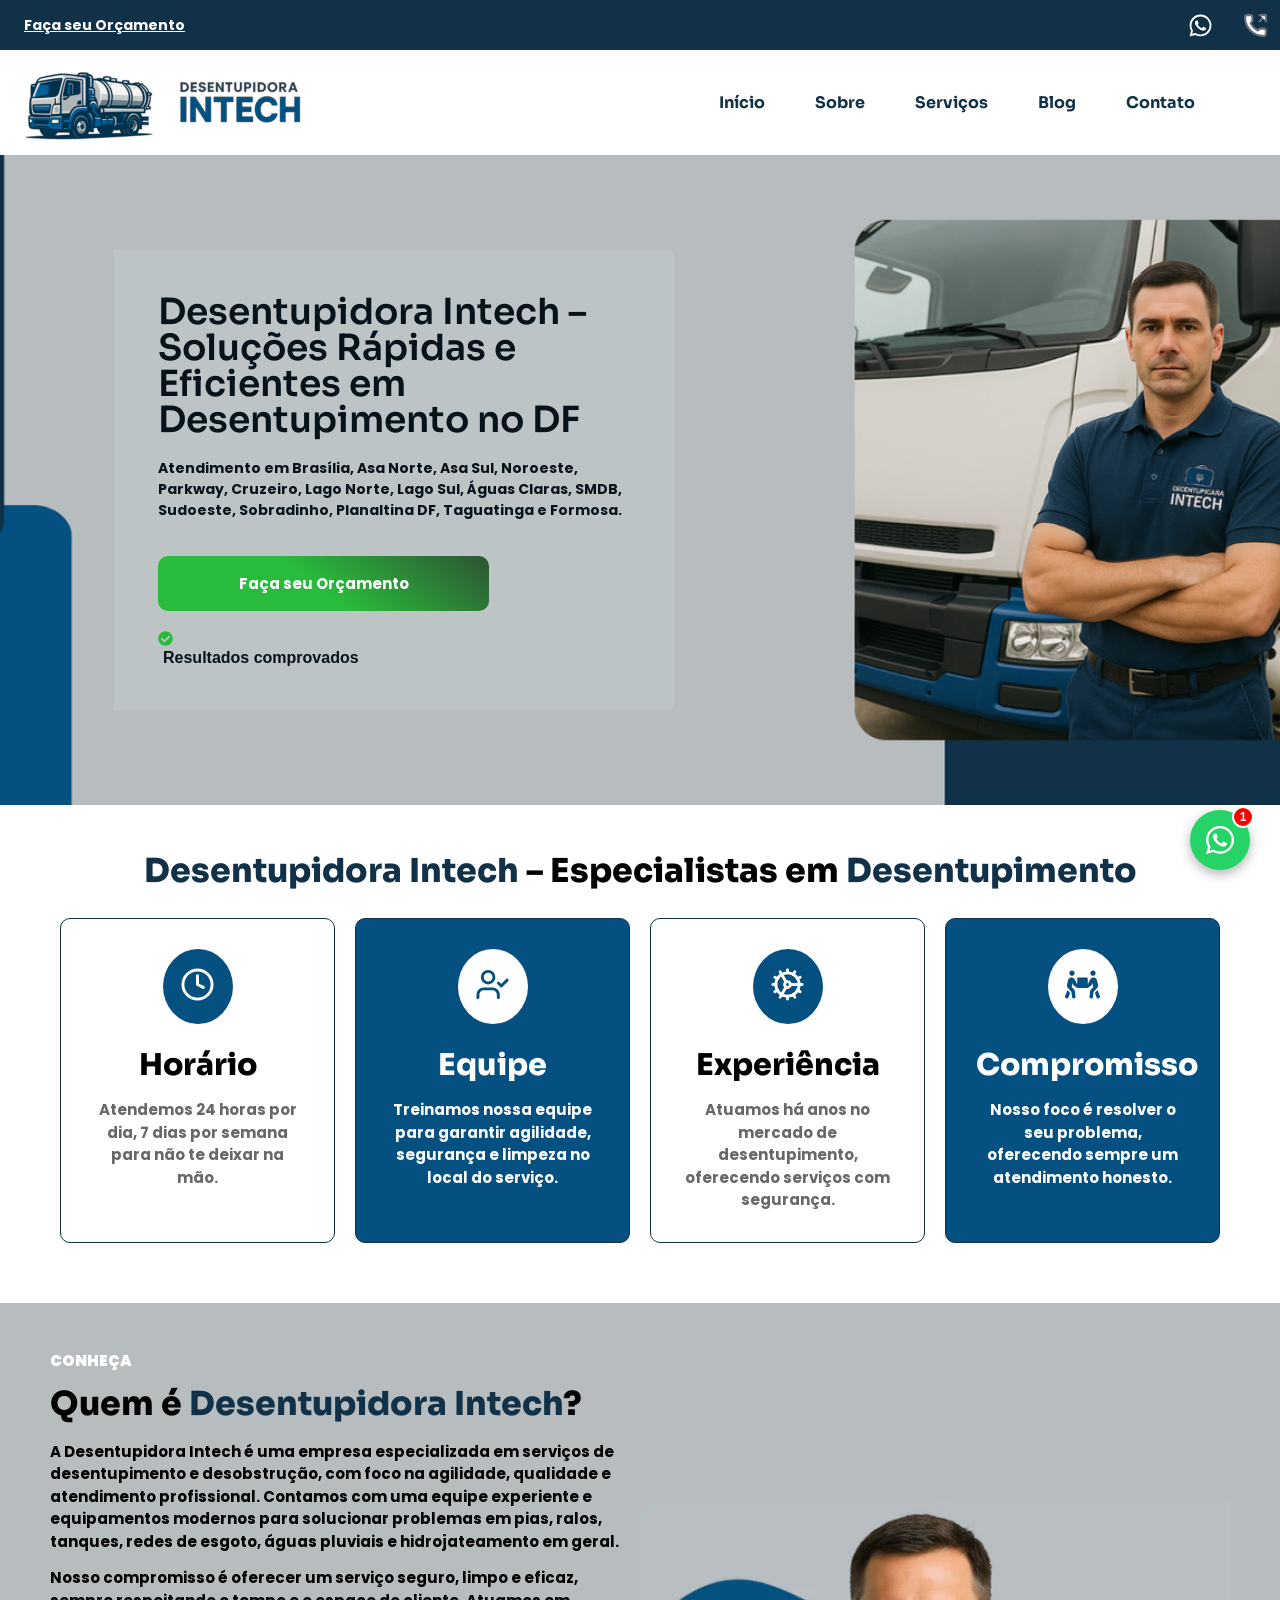
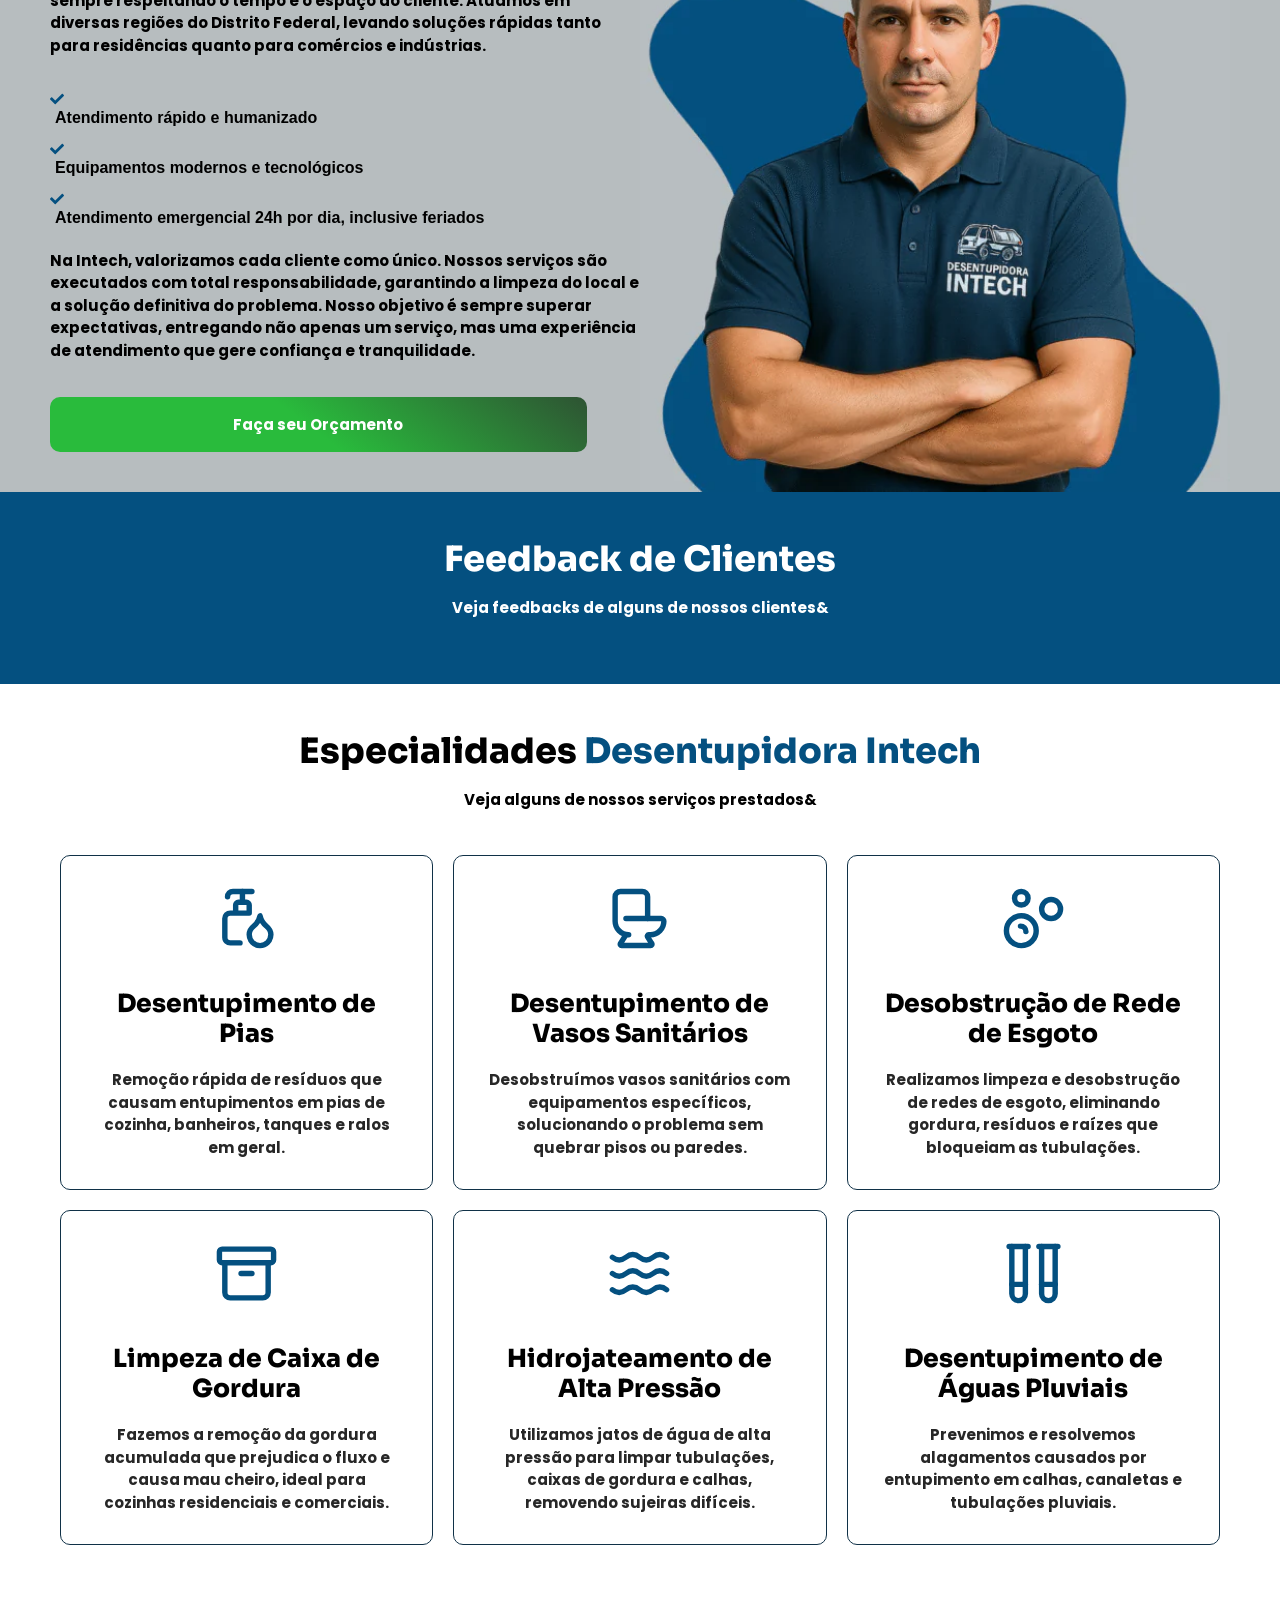
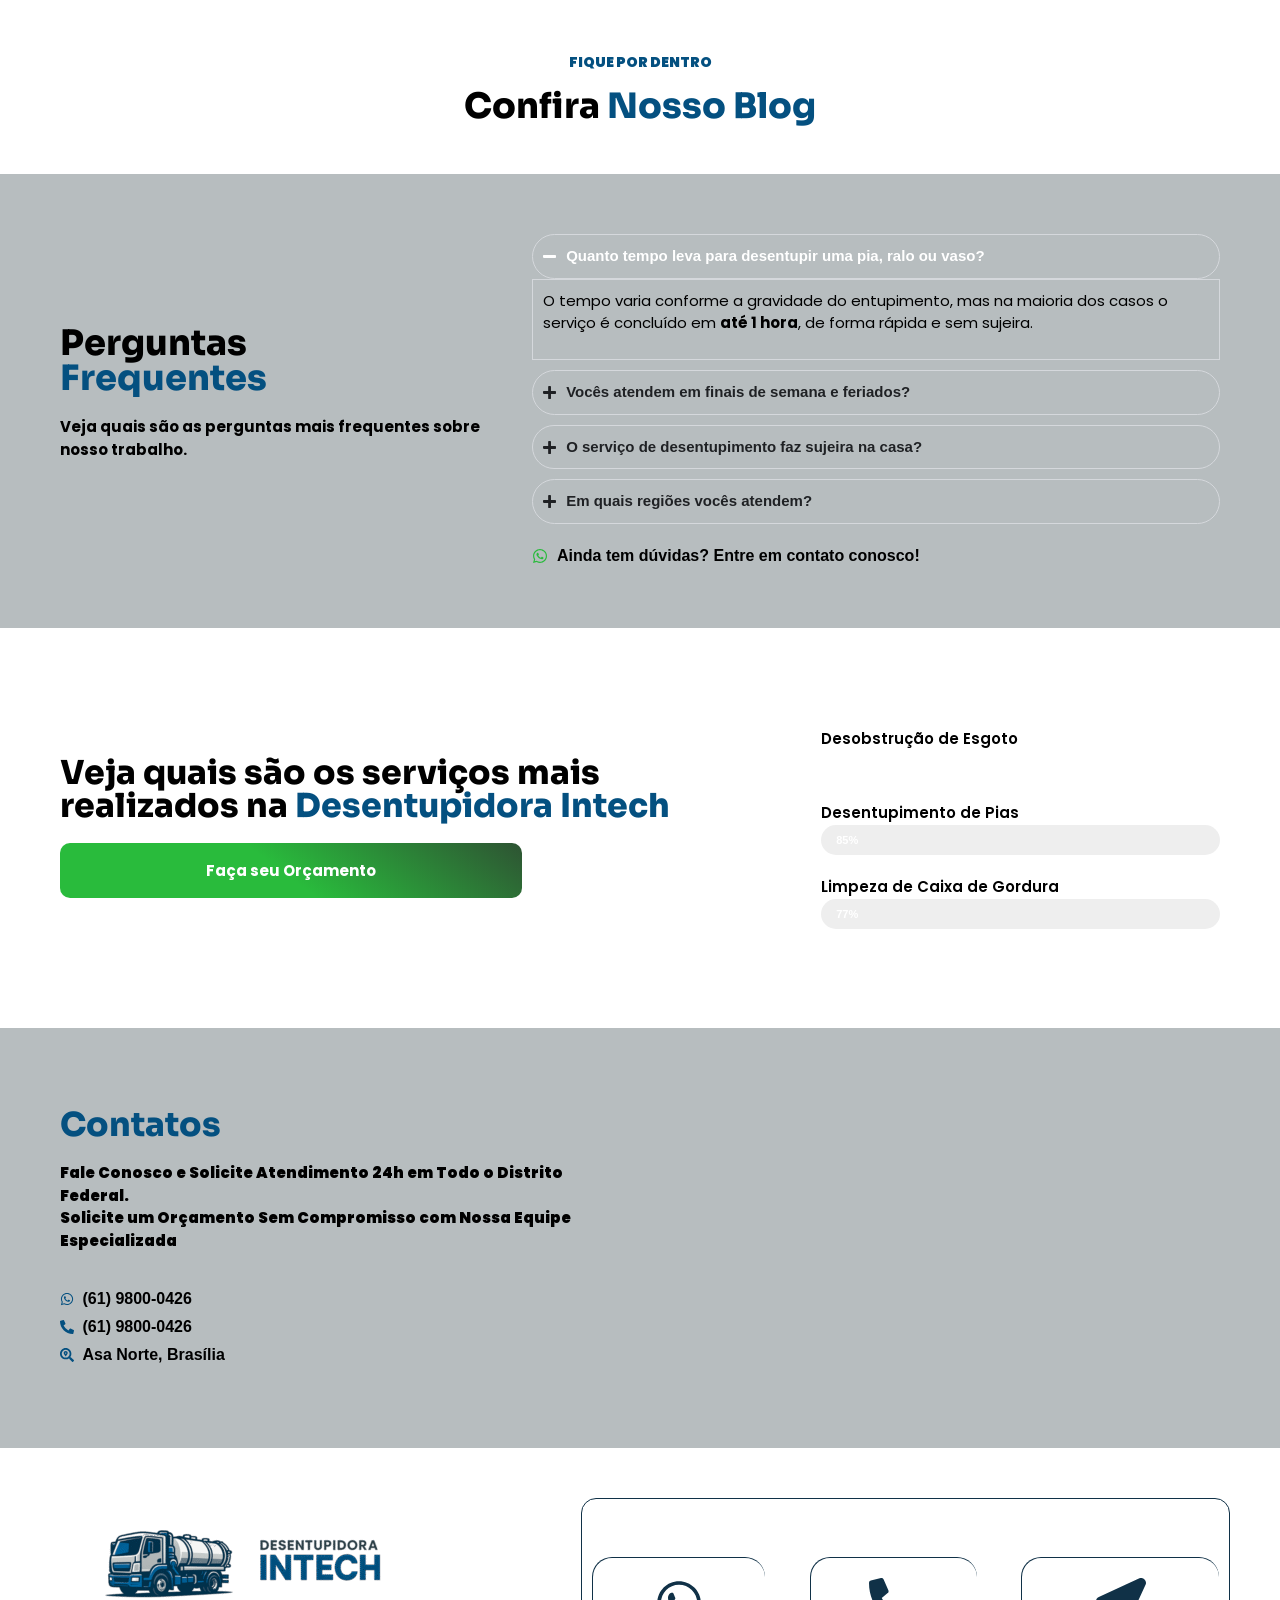
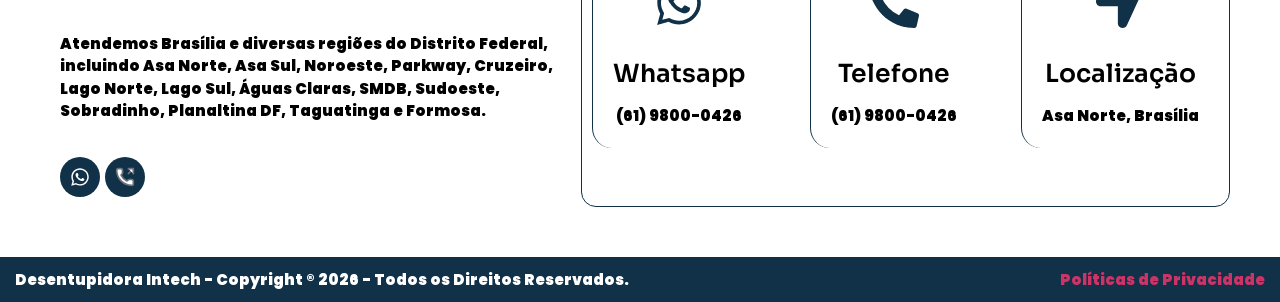
<file: index.html>
<!DOCTYPE html><html lang="pt-BR" prefix="og: https://ogp.me/ns#"><head><meta charset="UTF-8"><meta name="viewport" content="width=device-width, initial-scale=1.0, viewport-fit=cover"><meta http-equiv="Content-Security-Policy" content="default-src 'self'; script-src 'self' 'unsafe-inline' 'unsafe-eval' https://www.googletagmanager.com https://*.googletagmanager.com https://www.google-analytics.com https://*.google-analytics.com https://ssl.google-analytics.com https://*.google.com https://*.google.com.br https://*.doubleclick.net https://*.googleadservices.com https://tagassistant.google.com https://*.gstatic.com https://unpkg.com https://desentupidoraintech.com.br https://*.desentupidoraintech.com.br https://*.clickcease.com https://*.clarity.ms; style-src 'self' 'unsafe-inline' https://fonts.googleapis.com https://tagmanager.google.com https://tagassistant.google.com https://*.gstatic.com https://unpkg.com https://desentupidoraintech.com.br https://*.desentupidoraintech.com.br; img-src 'self' data: https://www.googletagmanager.com https://*.googletagmanager.com https://www.google-analytics.com https://*.google-analytics.com https://*.g.doubleclick.net https://*.google.com https://*.google.com.br https://*.doubleclick.net https://*.googleadservices.com https://tagassistant.google.com https://*.gstatic.com https://*.whatsapp.com https://*.whatsapp.net https://desentupidoraintech.com.br https://*.desentupidoraintech.com.br https://*.clickcease.com https://*.clarity.ms https://*.bing.com; connect-src 'self' https://www.googletagmanager.com https://*.googletagmanager.com https://www.google-analytics.com https://*.google-analytics.com https://*.analytics.google.com https://*.g.doubleclick.net https://*.google.com https://*.google.com.br https://*.doubleclick.net https://*.googleadservices.com https://tagassistant.google.com https://*.gstatic.com https://*.whatsapp.com wss://*.whatsapp.com https://desentupidoraintech.com.br https://*.desentupidoraintech.com.br https://*.clickcease.com https://*.clarity.ms https://*.bing.com; font-src 'self' data: https://fonts.gstatic.com https://*.gstatic.com https://desentupidoraintech.com.br https://*.desentupidoraintech.com.br; frame-src 'self' https://www.googletagmanager.com https://*.googletagmanager.com https://*.google.com https://*.google.com.br https://*.doubleclick.net https://td.doubleclick.net https://tagassistant.google.com;"><title>Início - Desentupidora Intech</title><meta name="description" content="Atendimento em Brasília, Asa Norte, Asa Sul, Noroeste, Parkway, Cruzeiro, Lago Norte, Lago Sul, Águas Claras, SMDB, Sudoeste, Sobradinho, Planaltina e"><meta name="robots" content="index, follow, max-snippet:-1, max-video-preview:-1, max-image-preview:large"><link rel="canonical" href="https://desentupidoraintech.com.br/"><meta property="og:locale" content="pt_BR"><meta property="og:type" content="website"><meta property="og:title" content="Início - Desentupidora Intech"><meta property="og:description" content="Atendimento em Brasília, Asa Norte, Asa Sul, Noroeste, Parkway, Cruzeiro, Lago Norte, Lago Sul, Águas Claras, SMDB, Sudoeste, Sobradinho, Planaltina e"><meta property="og:url" content="https://desentupidoraintech.com.br/"><meta property="og:site_name" content="Desentupidora Intech"><meta property="og:updated_time" content="2026-01-30T12:22:15+00:00"><meta property="og:image" content="images/cropped-ChatGPT_Image_30_07_20252C_09_26_19-e1754572817210.png"><meta property="og:image:secure_url" content="images/cropped-ChatGPT_Image_30_07_20252C_09_26_19-e1754572817210.png"><meta property="og:image:width" content="398"><meta property="og:image:height" content="398"><meta property="og:image:alt" content="Início"><meta property="og:image:type" content="image/png"><meta property="article:published_time" content="2025-07-31T14:10:10+00:00"><meta property="article:modified_time" content="2026-01-30T12:22:15+00:00"><meta name="twitter:card" content="summary_large_image"><meta name="twitter:title" content="Início - Desentupidora Intech"><meta name="twitter:description" content="Atendimento em Brasília, Asa Norte, Asa Sul, Noroeste, Parkway, Cruzeiro, Lago Norte, Lago Sul, Águas Claras, SMDB, Sudoeste, Sobradinho, Planaltina e"><meta name="twitter:image" content="https://desentupidoraintech.com.br/wp-content/uploads/2025/07/cropped-ChatGPT_Image_30_07_20252C_09_26_19-e1754572817210.png"><meta name="twitter:label1" content="Escrito por"><meta name="twitter:data1" content="anuncios.solucaocuritiba@gmail.com"><meta name="twitter:label2" content="Tempo para leitura"><meta name="twitter:data2" content="3 minutos"> <script type="application/ld+json" class="rank-math-schema">{"@context":"https://schema.org","@graph":[{"@type":["Person","Organization"],"@id":"https://desentupidoraintech.com.br/#person","name":"Desentupidora Intech","logo":{"@type":"ImageObject","@id":"https://desentupidoraintech.com.br/#logo","url":"http://desentupidoraintech.com.br/wp-content/uploads/2025/07/cropped-ChatGPT_Image_30_07_20252C_09_26_19.png","contentUrl":"http://desentupidoraintech.com.br/wp-content/uploads/2025/07/cropped-ChatGPT_Image_30_07_20252C_09_26_19.png","caption":"Desentupidora Intech","inLanguage":"pt-BR","width":"398","height":"398"},"image":{"@type":"ImageObject","@id":"https://desentupidoraintech.com.br/#logo","url":"http://desentupidoraintech.com.br/wp-content/uploads/2025/07/cropped-ChatGPT_Image_30_07_20252C_09_26_19.png","contentUrl":"http://desentupidoraintech.com.br/wp-content/uploads/2025/07/cropped-ChatGPT_Image_30_07_20252C_09_26_19.png","caption":"Desentupidora Intech","inLanguage":"pt-BR","width":"398","height":"398"}},{"@type":"WebSite","@id":"https://desentupidoraintech.com.br/#website","url":"https://desentupidoraintech.com.br","name":"Desentupidora Intech","publisher":{"@id":"https://desentupidoraintech.com.br/#person"},"inLanguage":"pt-BR","potentialAction":{"@type":"SearchAction","target":"https://desentupidoraintech.com.br/?s={search_term_string}","query-input":"required name=search_term_string"}},{"@type":"ImageObject","@id":"http://desentupidoraintech.com.br/wp-content/uploads/2025/08/Design-sem-nome-31-e1754572713728.png","url":"http://desentupidoraintech.com.br/wp-content/uploads/2025/08/Design-sem-nome-31-e1754572713728.png","width":"200","height":"200","inLanguage":"pt-BR"},{"@type":"WebPage","@id":"https://desentupidoraintech.com.br/#webpage","url":"https://desentupidoraintech.com.br/","name":"In\u00edcio - Desentupidora Intech","datePublished":"2025-07-31T14:10:10+00:00","dateModified":"2026-01-30T12:22:15+00:00","about":{"@id":"https://desentupidoraintech.com.br/#person"},"isPartOf":{"@id":"https://desentupidoraintech.com.br/#website"},"primaryImageOfPage":{"@id":"http://desentupidoraintech.com.br/wp-content/uploads/2025/08/Design-sem-nome-31-e1754572713728.png"},"inLanguage":"pt-BR"},{"@type":"Person","@id":"https://desentupidoraintech.com.br/author/anuncios-solucaocuritibagmail-com/","name":"anuncios.solucaocuritiba@gmail.com","url":"https://desentupidoraintech.com.br/author/anuncios-solucaocuritibagmail-com/","image":{"@type":"ImageObject","@id":"https://secure.gravatar.com/avatar/9fbd5884b4a1af419851f14d2fef4672cae258302ede25b2e54556317d1b2779?s=96&d=mm&r=g","url":"https://secure.gravatar.com/avatar/9fbd5884b4a1af419851f14d2fef4672cae258302ede25b2e54556317d1b2779?s=96&d=mm&r=g","caption":"anuncios.solucaocuritiba@gmail.com","inLanguage":"pt-BR"},"sameAs":["http://desentupidoraintech.com.br"]},{"@type":"Article","headline":"In\u00edcio - Desentupidora Intech","datePublished":"2025-07-31T14:10:10+00:00","dateModified":"2026-01-30T12:22:15+00:00","author":{"@id":"https://desentupidoraintech.com.br/author/anuncios-solucaocuritibagmail-com/","name":"anuncios.solucaocuritiba@gmail.com"},"publisher":{"@id":"https://desentupidoraintech.com.br/#person"},"description":"Atendimento em Bras\u00edlia, Asa Norte, Asa Sul, Noroeste, Parkway, Cruzeiro, Lago Norte, Lago Sul, \u00c1guas Claras, SMDB, Sudoeste, Sobradinho, Planaltina e","name":"In\u00edcio - Desentupidora Intech","@id":"https://desentupidoraintech.com.br/#richSnippet","isPartOf":{"@id":"https://desentupidoraintech.com.br/#webpage"},"image":{"@id":"http://desentupidoraintech.com.br/wp-content/uploads/2025/08/Design-sem-nome-31-e1754572713728.png"},"inLanguage":"pt-BR","mainEntityOfPage":{"@id":"https://desentupidoraintech.com.br/#webpage"}}]}</script> <link rel="alternate" type="application/rss+xml" title="Feed para Desentupidora Intech �" href="https://desentupidoraintech.com.br/feed/"><link rel="alternate" type="application/rss+xml" title="Feed de comentários para Desentupidora Intech �" href="https://desentupidoraintech.com.br/comments/feed/"><link rel="alternate" title="oEmbed (JSON)" type="application/json+oembed" href="https://desentupidoraintech.com.br/wp-json/oembed/1.0/embed?url=https%3A%2F%2Fdesentupidoraintech.com.br%2F"><link rel="alternate" title="oEmbed (XML)" type="text/xml+oembed" href="https://desentupidoraintech.com.br/wp-json/oembed/1.0/embed?url=https%3A%2F%2Fdesentupidoraintech.com.br%2F&format=xml"><link data-optimized="2" rel="stylesheet" href="css/4a3a44b308f1c27b7b6a3c332cf62ee9.css"> <script data-cfasync="false" src="js/jquery.min.js" id="jquery-core-js"></script> <script data-cfasync="false" src="js/jquery-migrate.min.js" id="jquery-migrate-js"></script> <link rel="https://api.w.org/" href="https://desentupidoraintech.com.br/wp-json/"><link rel="alternate" title="JSON" type="application/json" href="https://desentupidoraintech.com.br/wp-json/wp/v2/pages/11"><link rel="EditURI" type="application/rsd+xml" title="RSD" href="https://desentupidoraintech.com.br/xmlrpc.php?rsd"><meta name="generator" content="WordPress 6.9.4"><link rel="shortlink" href="https://desentupidoraintech.com.br/">
 <script>(function(w,d,s,l,i){w[l]=w[l]||[];w[l].push({'gtm.start':
new Date().getTime(),event:'gtm.js'});var f=d.getElementsByTagName(s)[0],
j=d.createElement(s),dl=l!='dataLayer'?'&l='+l:'';j.async=true;j.src=
'https://www.googletagmanager.com/gtm.js?id='+i+dl;f.parentNode.insertBefore(j,f);
})(window,document,'script','dataLayer','GTM-5J6KH7QS');</script> <meta name="generator" content="Elementor 4.0.3; features: e_font_icon_svg, additional_custom_breakpoints; settings: css_print_method-external, google_font-enabled, font_display-swap"><link rel="icon" href="images/cropped-ChatGPT_Image_30_07_20252C_09_26_19-32x32.png" sizes="32x32"><link rel="icon" href="images/cropped-ChatGPT_Image_30_07_20252C_09_26_19-192x192.png" sizes="192x192"><link rel="apple-touch-icon" href="images/cropped-ChatGPT_Image_30_07_20252C_09_26_19-180x180.png"><meta name="msapplication-TileImage" content="https://desentupidoraintech.com.br/wp-content/uploads/2025/07/cropped-ChatGPT_Image_30_07_20252C_09_26_19-270x270.png">
<link href="https://unpkg.com/aos@2.3.1/dist/aos.css" rel="stylesheet">
<!-- Google tag (gtag.js) -->
<script async src="https://www.googletagmanager.com/gtag/js?id=AW-18126206934">
</script>
<script>
  window.dataLayer = window.dataLayer || [];
  function gtag(){dataLayer.push(arguments);}
  gtag('js', new Date());

  gtag('config', 'AW-18126206934');

  // Rastreamento de conversão do Google Ads nos cliques de WhatsApp
  document.addEventListener("DOMContentLoaded", function() {
    document.addEventListener("click", function(event) {
      const link = event.target.closest("a");
      if (link && (link.href.includes("wa.me") || link.href.includes("api.whatsapp.com"))) {
        const url = link.href;
        const target = link.target;
        
        // IMPORTANTE: Altere 'SEU_CONVERSION_LABEL' para o label real gerado no seu painel do Google Ads
        const conversionId = 'AW-18126206934';
        const conversionLabel = '0brXCKnv4bAcENbvn8ND'; 
        const sendTo = `${conversionId}/${conversionLabel}`;

        if (typeof gtag === "function") {
          if (target !== "_blank") {
            event.preventDefault();
            let navigated = false;
            const callback = function() {
              if (!navigated) {
                navigated = true;
                window.location.href = url;
              }
            };
            setTimeout(callback, 1000);
            gtag("event", "conversion", {
              "send_to": sendTo,
              "event_callback": callback
            });
          } else {
            gtag("event", "conversion", {
              "send_to": sendTo
            });
          }
        }
      }
    });
  });
</script>
</head><body class="home wp-singular page-template page-template-elementor_header_footer page page-id-11 wp-embed-responsive wp-theme-hello-elementor hello-elementor-default elementor-default elementor-template-full-width elementor-kit-7 elementor-page elementor-page-11"><noscript><iframe src="https://www.googletagmanager.com/ns.html?id=GTM-5J6KH7QS"
height="0" width="0" style="display:none;visibility:hidden"></iframe></noscript><div data-elementor-type="wp-post" data-elementor-id="26" class="elementor elementor-26"><div class="elementor-element elementor-element-b99949e e-flex e-con-boxed wpr-particle-no wpr-jarallax-no wpr-parallax-no wpr-sticky-section-no wpr-equal-height-no e-con e-parent" data-id="b99949e" data-element_type="container" data-e-type="container" data-settings="{" background_background":"classic"}"=""><div class="e-con-inner"><div class="elementor-element elementor-element-3f74116 elementor-widget elementor-widget-button" data-id="3f74116" data-element_type="widget" data-e-type="widget" data-widget_type="button.default">
<a class="elementor-button elementor-button-link elementor-size-sm elementor-animation-grow" href="https://wa.me/556198000426?text=Ol%C3%A1%2C%20vim%20pelo%20site%20da%20Desentupidora%20Intech%20e%20gostaria%20de%20um%20or%C3%A7amento!">
<span class="elementor-button-content-wrapper">
<span class="elementor-button-text">Faça seu Orçamento</span>
</span>
</a></div><div class="elementor-element elementor-element-41afe96 elementor-shape-rounded elementor-grid-0 e-grid-align-center elementor-widget elementor-widget-social-icons" data-id="41afe96" data-element_type="widget" data-e-type="widget" data-widget_type="social-icons.default"><div class="elementor-social-icons-wrapper elementor-grid" role="list">
<span class="elementor-grid-item" role="listitem">
<a class="elementor-icon elementor-social-icon elementor-social-icon-whatsapp elementor-repeater-item-cea4dd3" href="https://wa.me/556198000426?text=Ol%C3%A1%2C%20vim%20pelo%20site%20da%20Desentupidora%20Intech%20e%20gostaria%20de%20um%20or%C3%A7amento!" target="_blank">
<span class="elementor-screen-only">Whatsapp</span>
<svg aria-hidden="true" class="e-font-icon-svg e-fab-whatsapp" viewBox="0 0 448 512" xmlns="http://www.w3.org/2000/svg"><path d="M380.9 97.1C339 55.1 283.2 32 223.9 32c-122.4 0-222 99.6-222 222 0 39.1 10.2 77.3 29.6 111L0 480l117.7-30.9c32.4 17.7 68.9 27 106.1 27h.1c122.3 0 224.1-99.6 224.1-222 0-59.3-25.2-115-67.1-157zm-157 341.6c-33.2 0-65.7-8.9-94-25.7l-6.7-4-69.8 18.3L72 359.2l-4.4-7c-18.5-29.4-28.2-63.3-28.2-98.2 0-101.7 82.8-184.5 184.6-184.5 49.3 0 95.6 19.2 130.4 54.1 34.8 34.9 56.2 81.2 56.1 130.5 0 101.8-84.9 184.6-186.6 184.6zm101.2-138.2c-5.5-2.8-32.8-16.2-37.9-18-5.1-1.9-8.8-2.8-12.5 2.8-3.7 5.6-14.3 18-17.6 21.8-3.2 3.7-6.5 4.2-12 1.4-32.6-16.3-54-29.1-75.5-66-5.7-9.8 5.7-9.1 16.3-30.3 1.8-3.7.9-6.9-.5-9.7-1.4-2.8-12.5-30.1-17.1-41.2-4.5-10.8-9.1-9.3-12.5-9.5-3.2-.2-6.9-.2-10.6-.2-3.7 0-9.7 1.4-14.8 6.9-5.1 5.6-19.4 19-19.4 46.3 0 27.3 19.9 53.7 22.6 57.4 2.8 3.7 39.1 59.7 94.8 83.8 35.2 15.2 49 16.5 66.6 13.9 10.7-1.6 32.8-13.4 37.4-26.4 4.6-13 4.6-24.1 3.2-26.4-1.3-2.5-5-3.9-10.5-6.6z"></path></svg>					</a>
</span>
<span class="elementor-grid-item" role="listitem">
<a class="elementor-icon elementor-social-icon elementor-social-icon- elementor-repeater-item-e015eed" href="./index.html" aria-label="Telefone">
<span class="elementor-screen-only"></span>
<svg xmlns="http://www.w3.org/2000/svg" width="24" height="24" viewBox="0 0 24 24" fill="none" stroke="currentColor" stroke-width="2" stroke-linecap="round" stroke-linejoin="round" class="lucide lucide-phone-outgoing-icon lucide-phone-outgoing"><path d="m16 8 6-6"></path><path d="M22 8V2h-6"></path><path d="M13.832 16.568a1 1 0 0 0 1.213-.303l.355-.465A2 2 0 0 1 17 15h3a2 2 0 0 1 2 2v3a2 2 0 0 1-2 2A18 18 0 0 1 2 4a2 2 0 0 1 2-2h3a2 2 0 0 1 2 2v3a2 2 0 0 1-.8 1.6l-.468.351a1 1 0 0 0-.292 1.233 14 14 0 0 0 6.392 6.384"></path></svg>					</a>
</span></div></div></div></div><div class="elementor-element elementor-element-efd485d e-flex e-con-boxed wpr-particle-no wpr-jarallax-no wpr-parallax-no wpr-sticky-section-no wpr-equal-height-no e-con e-parent" data-id="efd485d" data-element_type="container" data-e-type="container"><div class="e-con-inner"><div class="elementor-element elementor-element-f935038 elementor-widget__width-initial elementor-widget elementor-widget-image" data-id="f935038" data-element_type="widget" data-e-type="widget" data-widget_type="image.default">
<a href="./index.html" aria-label="Logo Intech">
<picture><source srcset="images/Design-sem-nome-27-e1754570220677.png.webp" type="image/webp"><img  width="314" height="105" src="images/Design-sem-nome-27-e1754570220677.png" class="attachment-full size-full wp-image-31 webpexpress-processed" alt=""></picture>								</a></div><div class="elementor-element elementor-element-dc0b01c wpr-pointer-none elementor-widget__width-initial wpr-main-menu-align--tabletleft wpr-main-menu-align--mobileleft wpr-sub-icon-caret-down wpr-sub-menu-fx-fade wpr-nav-menu-bp-mobile wpr-mobile-menu-full-width wpr-mobile-menu-item-align-center wpr-mobile-toggle-v1 wpr-sub-divider-yes wpr-mobile-divider-yes elementor-widget elementor-widget-wpr-nav-menu" data-id="dc0b01c" data-element_type="widget" data-e-type="widget" data-settings="{" menu_layout":"horizontal"}"="" data-widget_type="wpr-nav-menu.default"><nav class="wpr-nav-menu-container wpr-nav-menu-horizontal" data-trigger="hover" data-consider-header="" data-scroll-speed="500"><ul id="menu-1-dc0b01c" class="wpr-nav-menu"><li class="menu-item menu-item-type-post_type menu-item-object-page menu-item-home current-menu-item page_item page-item-11 current_page_item menu-item-20"><a href="./index.html" aria-current="page" class="wpr-menu-item wpr-pointer-item wpr-active-menu-item">Início</a></li><li class="menu-item menu-item-type-custom menu-item-object-custom current-menu-item current_page_item menu-item-home menu-item-21"><a href="#sobre" aria-current="page" class="wpr-menu-item wpr-pointer-item wpr-active-menu-item">Sobre</a></li><li class="menu-item menu-item-type-custom menu-item-object-custom current-menu-item current_page_item menu-item-home menu-item-22"><a href="#servicos" aria-current="page" class="wpr-menu-item wpr-pointer-item wpr-active-menu-item">Serviços</a></li><li class="menu-item menu-item-type-post_type menu-item-object-page menu-item-19"><a href="./blog.html" class="wpr-menu-item wpr-pointer-item">Blog</a></li><li class="menu-item menu-item-type-custom menu-item-object-custom current-menu-item current_page_item menu-item-home menu-item-23"><a href="#contato" aria-current="page" class="wpr-menu-item wpr-pointer-item wpr-active-menu-item">Contato</a></li></ul></nav><nav class="wpr-mobile-nav-menu-container"><div class="wpr-mobile-toggle-wrap"><div class="wpr-mobile-toggle"><span class="wpr-mobile-toggle-line"></span><span class="wpr-mobile-toggle-line"></span><span class="wpr-mobile-toggle-line"></span></div></div><ul id="mobile-menu-2-dc0b01c" class="wpr-mobile-nav-menu"><li class="menu-item menu-item-type-post_type menu-item-object-page menu-item-home current-menu-item page_item page-item-11 current_page_item menu-item-20"><a href="./index.html" aria-current="page" class="wpr-mobile-menu-item wpr-active-menu-item">Início</a></li><li class="menu-item menu-item-type-custom menu-item-object-custom current-menu-item current_page_item menu-item-home menu-item-21"><a href="#sobre" aria-current="page" class="wpr-mobile-menu-item wpr-active-menu-item">Sobre</a></li><li class="menu-item menu-item-type-custom menu-item-object-custom current-menu-item current_page_item menu-item-home menu-item-22"><a href="#servicos" aria-current="page" class="wpr-mobile-menu-item wpr-active-menu-item">Serviços</a></li><li class="menu-item menu-item-type-post_type menu-item-object-page menu-item-19"><a href="./blog.html" class="wpr-mobile-menu-item">Blog</a></li><li class="menu-item menu-item-type-custom menu-item-object-custom current-menu-item current_page_item menu-item-home menu-item-23"><a href="#contato" aria-current="page" class="wpr-mobile-menu-item wpr-active-menu-item">Contato</a></li></ul></nav></div></div></div></div><div data-elementor-type="wp-page" data-elementor-id="11" class="elementor elementor-11"><div class="elementor-element elementor-element-0b2ec2d e-flex e-con-boxed wpr-particle-no wpr-jarallax-no wpr-parallax-no wpr-sticky-section-no wpr-equal-height-no e-con e-parent" data-id="0b2ec2d" data-element_type="container" data-e-type="container" data-settings="{&quot;background_background&quot;:&quot;classic&quot;}"><div class="e-con-inner"><div class="elementor-element elementor-element-b44abd2 e-con-full e-flex wpr-particle-no wpr-jarallax-no wpr-parallax-no wpr-sticky-section-no wpr-equal-height-no  e-con e-child" data-id="b44abd2" data-element_type="container" data-e-type="container" data-aos="fade-right" data-settings="{&quot;animation&quot;:&quot;fadeinleft&quot;}"><div class="elementor-element elementor-element-69125d1 elementor-widget elementor-widget-heading" data-id="69125d1" data-element_type="widget" data-e-type="widget" data-widget_type="heading.default"><h2 class="elementor-heading-title elementor-size-default"><span style="color: #103147">Desentupidora</span> <span style="color: #103147">Intech</span> – Soluções Rápidas e Eficientes em <span style="color: #103147">Desentupimento</span> no DF</h2></div><div class="elementor-element elementor-element-f39e817 elementor-widget elementor-widget-text-editor" data-id="f39e817" data-element_type="widget" data-e-type="widget" data-widget_type="text-editor.default"><p><strong>Atendimento em Brasília, Asa Norte, Asa Sul, Noroeste, Parkway, Cruzeiro, Lago Norte, Lago Sul, Águas Claras, SMDB, Sudoeste, Sobradinho, Planaltina DF, Taguatinga e Formosa.</p></div><div class="elementor-element elementor-element-62b8686 elementor-align-justify elementor-widget__width-initial elementor-widget-tablet__width-inherit elementor-widget-mobile__width-inherit  elementor-widget elementor-widget-button" data-id="62b8686" data-element_type="widget" data-e-type="widget" data-settings="{&quot;_animation&quot;:&quot;bouncein&quot;}" data-widget_type="button.default">
<a class="elementor-button elementor-button-link elementor-size-sm elementor-animation-grow" href="https://wa.me/556198000426?text=Ol%C3%A1%2C%20vim%20pelo%20site%20da%20Desentupidora%20Intech%20e%20gostaria%20de%20um%20or%C3%A7amento!" target="_blank" rel="noopener">
<span class="elementor-button-content-wrapper">
<span class="elementor-button-text">Faça seu Orçamento</span>
</span>
</a></div><div class="elementor-element elementor-element-8a6b139 elementor-icon-list--layout-traditional elementor-list-item-link-full_width elementor-widget elementor-widget-icon-list" data-id="8a6b139" data-element_type="widget" data-e-type="widget" data-widget_type="icon-list.default"><ul class="elementor-icon-list-items"><li class="elementor-icon-list-item">
<span class="elementor-icon-list-icon">
<svg aria-hidden="true" class="e-font-icon-svg e-fas-check-circle" viewBox="0 0 512 512" xmlns="http://www.w3.org/2000/svg"><path d="M504 256c0 136.967-111.033 248-248 248S8 392.967 8 256 119.033 8 256 8s248 111.033 248 248zM227.314 387.314l184-184c6.248-6.248 6.248-16.379 0-22.627l-22.627-22.627c-6.248-6.249-16.379-6.249-22.628 0L216 308.118l-70.059-70.059c-6.248-6.248-16.379-6.248-22.628 0l-22.627 22.627c-6.248 6.248-6.248 16.379 0 22.627l104 104c6.249 6.249 16.379 6.249 22.628.001z"></path></svg>						</span>
<span class="elementor-icon-list-text">Resultados comprovados</span></li></ul></div></div><div class="elementor-element elementor-element-6c5445b e-con-full e-flex wpr-particle-no wpr-jarallax-no wpr-parallax-no wpr-sticky-section-no wpr-equal-height-no e-con e-child" data-id="6c5445b" data-element_type="container" data-e-type="container" data-aos="fade-left"></div></div></div><div class="elementor-element elementor-element-b676813 e-flex e-con-boxed wpr-particle-no wpr-jarallax-no wpr-parallax-no wpr-sticky-section-no wpr-equal-height-no e-con e-parent" data-id="b676813" data-element_type="container" data-e-type="container" data-aos="fade-up"><div class="e-con-inner"><div class="elementor-element elementor-element-c5dfa5e  elementor-widget elementor-widget-heading" data-id="c5dfa5e" data-element_type="widget" data-e-type="widget" data-settings="{&quot;_animation&quot;:&quot;fadeinup&quot;}" data-widget_type="heading.default"><h2 class="elementor-heading-title elementor-size-default"><span style="color: #103147">Desentupidora Intech</span> – Especialistas em <span style="color: #103147">Desentupimento</span></h2></div><div class="elementor-element elementor-element-0fa75f6 e-grid e-con-full wpr-particle-no wpr-jarallax-no wpr-parallax-no wpr-sticky-section-no wpr-equal-height-no e-con e-child" data-id="0fa75f6" data-element_type="container" data-e-type="container" data-settings="{&quot;animation&quot;:&quot;none&quot;}"><div class="elementor-element elementor-element-0557ddf elementor-view-stacked elementor-shape-circle elementor-position-block-start elementor-mobile-position-block-start  elementor-widget elementor-widget-icon-box" data-id="0557ddf" data-element_type="widget" data-e-type="widget" data-settings="{&quot;_animation&quot;:&quot;fadeinleft&quot;}" data-widget_type="icon-box.default"><div class="elementor-icon-box-wrapper"><div class="elementor-icon-box-icon">
<span class="elementor-icon">
<svg xmlns="http://www.w3.org/2000/svg" width="24" height="24" viewBox="0 0 24 24" fill="none" stroke="currentColor" stroke-width="2" stroke-linecap="round" stroke-linejoin="round" class="lucide lucide-clock4-icon lucide-clock-4"><path d="M12 6v6l4 2"></path><circle cx="12" cy="12" r="10"></circle></svg>				</span></div><div class="elementor-icon-box-content"><h3 class="elementor-icon-box-title">
<span>
Horário						</span></h3><p class="elementor-icon-box-description">
Atendemos 24 horas por dia, 7 dias por semana para não te deixar na mão.</p></div></div></div><div class="elementor-element elementor-element-18b8e38 elementor-view-stacked elementor-shape-circle elementor-position-block-start elementor-mobile-position-block-start  elementor-widget elementor-widget-icon-box" data-id="18b8e38" data-element_type="widget" data-e-type="widget" data-settings="{" _animation":"fadeinleft"}"="" data-widget_type="icon-box.default"><div class="elementor-icon-box-wrapper"><div class="elementor-icon-box-icon">
<span class="elementor-icon">
<svg xmlns="http://www.w3.org/2000/svg" width="24" height="24" viewBox="0 0 24 24" fill="none" stroke="currentColor" stroke-width="2" stroke-linecap="round" stroke-linejoin="round" class="lucide lucide-user-check-icon lucide-user-check"><path d="m16 11 2 2 4-4"></path><path d="M16 21v-2a4 4 0 0 0-4-4H6a4 4 0 0 0-4 4v2"></path><circle cx="9" cy="7" r="4"></circle></svg>				</span></div><div class="elementor-icon-box-content"><h3 class="elementor-icon-box-title">
<span>
Equipe						</span></h3><p class="elementor-icon-box-description">
Treinamos nossa equipe para garantir agilidade, segurança e limpeza no local do serviço.</p></div></div></div><div class="elementor-element elementor-element-a2be79a elementor-view-stacked elementor-shape-circle elementor-position-block-start elementor-mobile-position-block-start  elementor-widget elementor-widget-icon-box" data-id="a2be79a" data-element_type="widget" data-e-type="widget" data-settings="{" _animation":"fadeinright"}"="" data-widget_type="icon-box.default"><div class="elementor-icon-box-wrapper"><div class="elementor-icon-box-icon">
<span class="elementor-icon">
<svg xmlns="http://www.w3.org/2000/svg" width="24" height="24" viewBox="0 0 24 24" fill="none" stroke="currentColor" stroke-width="2" stroke-linecap="round" stroke-linejoin="round" class="lucide lucide-cog-icon lucide-cog"><path d="M12 20a8 8 0 1 0 0-16 8 8 0 0 0 0 16Z"></path><path d="M12 14a2 2 0 1 0 0-4 2 2 0 0 0 0 4Z"></path><path d="M12 2v2"></path><path d="M12 22v-2"></path><path d="m17 20.66-1-1.73"></path><path d="M11 10.27 7 3.34"></path><path d="m20.66 17-1.73-1"></path><path d="m3.34 7 1.73 1"></path><path d="M14 12h8"></path><path d="M2 12h2"></path><path d="m20.66 7-1.73 1"></path><path d="m3.34 17 1.73-1"></path><path d="m17 3.34-1 1.73"></path><path d="m11 13.73-4 6.93"></path></svg>				</span></div><div class="elementor-icon-box-content"><h3 class="elementor-icon-box-title">
<span>
Experiência						</span></h3><p class="elementor-icon-box-description">
Atuamos há anos no mercado de desentupimento,  oferecendo serviços com segurança.</p></div></div></div><div class="elementor-element elementor-element-94ac927 elementor-view-stacked elementor-shape-circle elementor-position-block-start elementor-mobile-position-block-start  elementor-widget elementor-widget-icon-box" data-id="94ac927" data-element_type="widget" data-e-type="widget" data-settings="{" _animation":"fadeinright"}"="" data-widget_type="icon-box.default"><div class="elementor-icon-box-wrapper"><div class="elementor-icon-box-icon">
<span class="elementor-icon">
<svg aria-hidden="true" class="e-font-icon-svg e-fas-people-carry" viewBox="0 0 640 512" xmlns="http://www.w3.org/2000/svg"><path d="M128 96c26.5 0 48-21.5 48-48S154.5 0 128 0 80 21.5 80 48s21.5 48 48 48zm384 0c26.5 0 48-21.5 48-48S538.5 0 512 0s-48 21.5-48 48 21.5 48 48 48zm125.7 372.1l-44-110-41.1 46.4-2 18.2 27.7 69.2c5 12.5 17 20.1 29.7 20.1 4 0 8-.7 11.9-2.3 16.4-6.6 24.4-25.2 17.8-41.6zm-34.2-209.8L585 178.1c-4.6-20-18.6-36.8-37.5-44.9-18.5-8-39-6.7-56.1 3.3-22.7 13.4-39.7 34.5-48.1 59.4L432 229.8 416 240v-96c0-8.8-7.2-16-16-16H240c-8.8 0-16 7.2-16 16v96l-16.1-10.2-11.3-33.9c-8.3-25-25.4-46-48.1-59.4-17.2-10-37.6-11.3-56.1-3.3-18.9 8.1-32.9 24.9-37.5 44.9l-18.4 80.2c-4.6 20 .7 41.2 14.4 56.7l67.2 75.9 10.1 92.6C130 499.8 143.8 512 160 512c1.2 0 2.3-.1 3.5-.2 17.6-1.9 30.2-17.7 28.3-35.3l-10.1-92.8c-1.5-13-6.9-25.1-15.6-35l-43.3-49 17.6-70.3 6.8 20.4c4.1 12.5 11.9 23.4 24.5 32.6l51.1 32.5c4.6 2.9 12.1 4.6 17.2 5h160c5.1-.4 12.6-2.1 17.2-5l51.1-32.5c12.6-9.2 20.4-20 24.5-32.6l6.8-20.4 17.6 70.3-43.3 49c-8.7 9.9-14.1 22-15.6 35l-10.1 92.8c-1.9 17.6 10.8 33.4 28.3 35.3 1.2.1 2.3.2 3.5.2 16.1 0 30-12.1 31.8-28.5l10.1-92.6 67.2-75.9c13.6-15.5 19-36.7 14.4-56.7zM46.3 358.1l-44 110c-6.6 16.4 1.4 35 17.8 41.6 16.8 6.6 35.1-1.7 41.6-17.8l27.7-69.2-2-18.2-41.1-46.4z"></path></svg>				</span></div><div class="elementor-icon-box-content"><h3 class="elementor-icon-box-title">
<span>
Compromisso						</span></h3><p class="elementor-icon-box-description">
Nosso foco é resolver o seu problema, oferecendo sempre um atendimento honesto.</p></div></div></div></div><div class="elementor-element elementor-element-f31223b elementor-align-justify elementor-widget__width-initial elementor-widget-mobile__width-inherit elementor-hidden-desktop elementor-hidden-tablet  elementor-widget elementor-widget-button" data-id="f31223b" data-element_type="widget" data-e-type="widget" data-settings="{" _animation":"bouncein"}"="" data-widget_type="button.default">
<a class="elementor-button elementor-button-link elementor-size-sm elementor-animation-grow" href="https://wa.me/556198000426?text=Ol%C3%A1%2C%20vim%20pelo%20site%20da%20Desentupidora%20Intech%20e%20gostaria%20de%20um%20or%C3%A7amento!" target="_blank" rel="noopener">
<span class="elementor-button-content-wrapper">
<span class="elementor-button-text">Faça seu Orçamento</span>
</span>
</a></div></div></div><div class="elementor-element elementor-element-67044d4 e-flex e-con-boxed wpr-particle-no wpr-jarallax-no wpr-parallax-no wpr-sticky-section-no wpr-equal-height-no e-con e-parent" data-id="67044d4" data-element_type="container" data-e-type="container" id="sobre" data-aos="fade-up" data-settings="{&quot;background_background&quot;:&quot;classic&quot;}"><div class="e-con-inner"><div class="elementor-element elementor-element-162c053 e-con-full e-flex wpr-particle-no wpr-jarallax-no wpr-parallax-no wpr-sticky-section-no wpr-equal-height-no  e-con e-child" data-id="162c053" data-element_type="container" data-e-type="container" data-settings="{&quot;animation&quot;:&quot;fadeinleft&quot;}"><div class="elementor-element elementor-element-3e9e74d elementor-widget elementor-widget-heading" data-id="3e9e74d" data-element_type="widget" data-e-type="widget" data-widget_type="heading.default"><h2 class="elementor-heading-title elementor-size-default">Conheça</h2></div><div class="elementor-element elementor-element-305fcb8 elementor-widget elementor-widget-heading" data-id="305fcb8" data-element_type="widget" data-e-type="widget" data-widget_type="heading.default"><h2 class="elementor-heading-title elementor-size-default">Quem é <span style="color: #103147">Desentupidora Intech</span>?</h2></div><div class="elementor-element elementor-element-38daf33 elementor-widget elementor-widget-text-editor" data-id="38daf33" data-element_type="widget" data-e-type="widget" data-widget_type="text-editor.default"><p data-start="39" data-end="366">A Desentupidora Intech é uma empresa especializada em serviços de desentupimento e desobstrução, com foco na agilidade, qualidade e atendimento profissional. Contamos com uma equipe experiente e equipamentos modernos para solucionar problemas em pias, ralos, tanques, redes de esgoto, águas pluviais e hidrojateamento em geral.</p><p data-start="368" data-end="614">Nosso compromisso é oferecer um serviço seguro, limpo e eficaz, sempre respeitando o tempo e o espaço do cliente. Atuamos em diversas regiões do Distrito Federal, levando soluções rápidas tanto para residências quanto para comércios e indústrias.</p></div><div class="elementor-element elementor-element-b931f79 elementor-icon-list--layout-traditional elementor-list-item-link-full_width elementor-widget elementor-widget-icon-list" data-id="b931f79" data-element_type="widget" data-e-type="widget" data-widget_type="icon-list.default"><ul class="elementor-icon-list-items"><li class="elementor-icon-list-item">
<span class="elementor-icon-list-icon">
<svg aria-hidden="true" class="e-font-icon-svg e-fas-check" viewBox="0 0 512 512" xmlns="http://www.w3.org/2000/svg"><path d="M173.898 439.404l-166.4-166.4c-9.997-9.997-9.997-26.206 0-36.204l36.203-36.204c9.997-9.998 26.207-9.998 36.204 0L192 312.69 432.095 72.596c9.997-9.997 26.207-9.997 36.204 0l36.203 36.204c9.997 9.997 9.997 26.206 0 36.204l-294.4 294.401c-9.998 9.997-26.207 9.997-36.204-.001z"></path></svg>						</span>
<span class="elementor-icon-list-text">Atendimento rápido e humanizado</span></li><li class="elementor-icon-list-item">
<span class="elementor-icon-list-icon">
<svg aria-hidden="true" class="e-font-icon-svg e-fas-check" viewBox="0 0 512 512" xmlns="http://www.w3.org/2000/svg"><path d="M173.898 439.404l-166.4-166.4c-9.997-9.997-9.997-26.206 0-36.204l36.203-36.204c9.997-9.998 26.207-9.998 36.204 0L192 312.69 432.095 72.596c9.997-9.997 26.207-9.997 36.204 0l36.203 36.204c9.997 9.997 9.997 26.206 0 36.204l-294.4 294.401c-9.998 9.997-26.207 9.997-36.204-.001z"></path></svg>						</span>
<span class="elementor-icon-list-text">Equipamentos modernos e tecnológicos</span></li><li class="elementor-icon-list-item">
<span class="elementor-icon-list-icon">
<svg aria-hidden="true" class="e-font-icon-svg e-fas-check" viewBox="0 0 512 512" xmlns="http://www.w3.org/2000/svg"><path d="M173.898 439.404l-166.4-166.4c-9.997-9.997-9.997-26.206 0-36.204l36.203-36.204c9.997-9.998 26.207-9.998 36.204 0L192 312.69 432.095 72.596c9.997-9.997 26.207-9.997 36.204 0l36.203 36.204c9.997 9.997 9.997 26.206 0 36.204l-294.4 294.401c-9.998 9.997-26.207 9.997-36.204-.001z"></path></svg>						</span>
<span class="elementor-icon-list-text">Atendimento emergencial 24h por dia, inclusive feriados</span></li></ul></div><div class="elementor-element elementor-element-20eef83 elementor-widget elementor-widget-text-editor" data-id="20eef83" data-element_type="widget" data-e-type="widget" data-widget_type="text-editor.default"><p>Na Intech, valorizamos cada cliente como único. Nossos serviços são executados com total responsabilidade, garantindo a limpeza do local e a solução definitiva do problema. Nosso objetivo é sempre superar expectativas, entregando não apenas um serviço, mas uma experiência de atendimento que gere confiança e tranquilidade.</p></div><div class="elementor-element elementor-element-cca4441 elementor-align-justify elementor-widget__width-initial elementor-widget-mobile__width-inherit  elementor-widget elementor-widget-button" data-id="cca4441" data-element_type="widget" data-e-type="widget" data-settings="{" _animation":"bouncein"}"="" data-widget_type="button.default">
<a class="elementor-button elementor-button-link elementor-size-sm elementor-animation-grow" href="https://wa.me/556198000426?text=Ol%C3%A1%2C%20vim%20pelo%20site%20da%20Desentupidora%20Intech%20e%20gostaria%20de%20um%20or%C3%A7amento!" target="_blank" rel="noopener">
<span class="elementor-button-content-wrapper">
<span class="elementor-button-text">Faça seu Orçamento</span>
</span>
</a></div></div><div class="elementor-element elementor-element-81cdb1e e-con-full e-flex wpr-particle-no wpr-jarallax-no wpr-parallax-no wpr-sticky-section-no wpr-equal-height-no e-con e-child" data-id="81cdb1e" data-element_type="container" data-e-type="container"><div class="elementor-element elementor-element-7f3461c  elementor-widget elementor-widget-image" data-id="7f3461c" data-element_type="widget" data-e-type="widget" data-aos="fade-up" data-settings="{&quot;_animation&quot;:&quot;fadeinup&quot;}" data-widget_type="image.default">
<picture><source srcset="images/Design-sem-nome-31-e1754572713728.png.webp" type="image/webp"><img  fetchpriority="high" decoding="async" width="570" height="570" src="images/Design-sem-nome-31-e1754572713728.png" class="attachment-full size-full wp-image-121 webpexpress-processed" alt=""></picture></div></div></div></div><div class="elementor-element elementor-element-0a0ea5c e-flex e-con-boxed wpr-particle-no wpr-jarallax-no wpr-parallax-no wpr-sticky-section-no wpr-equal-height-no e-con e-parent" data-id="0a0ea5c" data-element_type="container" data-e-type="container" data-aos="fade-right" data-settings="{&quot;background_background&quot;:&quot;classic&quot;,&quot;animation&quot;:&quot;none&quot;}"><div class="e-con-inner"><div class="elementor-element elementor-element-670f374 elementor-widget elementor-widget-heading" data-id="670f374" data-element_type="widget" data-e-type="widget" data-widget_type="heading.default"><h2 class="elementor-heading-title elementor-size-default">Feedback de Clientes</h2></div><div class="elementor-element elementor-element-ddb2010 elementor-widget elementor-widget-text-editor" data-id="ddb2010" data-element_type="widget" data-e-type="widget" data-widget_type="text-editor.default"><p>Veja feedbacks de alguns de nossos clientes&</p></div></div></div><div class="elementor-element elementor-element-b6d22a8 e-flex e-con-boxed wpr-particle-no wpr-jarallax-no wpr-parallax-no wpr-sticky-section-no wpr-equal-height-no e-con e-parent" data-id="b6d22a8" data-element_type="container" data-e-type="container" id="servicos" data-aos="fade-left"><div class="e-con-inner"><div class="elementor-element elementor-element-e0f6dab  elementor-widget elementor-widget-heading" data-id="e0f6dab" data-element_type="widget" data-e-type="widget" data-settings="{&quot;_animation&quot;:&quot;fadeinup&quot;}" data-widget_type="heading.default"><h2 class="elementor-heading-title elementor-size-default">Especialidades <span style="color: #045080">Desentupidora Intech</span></h2></div><div class="elementor-element elementor-element-a55f557  elementor-widget elementor-widget-text-editor" data-id="a55f557" data-element_type="widget" data-e-type="widget" data-settings="{&quot;_animation&quot;:&quot;fadeinup&quot;}" data-widget_type="text-editor.default"><p>Veja alguns de nossos serviços prestados&</p></div><div class="elementor-element elementor-element-f773b7e e-grid e-con-full wpr-particle-no wpr-jarallax-no wpr-parallax-no wpr-sticky-section-no wpr-equal-height-no e-con e-child" data-id="f773b7e" data-element_type="container" data-e-type="container"><div class="elementor-element elementor-element-ae18b97 elementor-view-default elementor-position-block-start elementor-mobile-position-block-start  elementor-widget elementor-widget-icon-box" data-id="ae18b97" data-element_type="widget" data-e-type="widget" data-settings="{&quot;_animation&quot;:&quot;fadeinleft&quot;}" data-widget_type="icon-box.default"><div class="elementor-icon-box-wrapper"><div class="elementor-icon-box-icon">
<span class="elementor-icon">
<svg xmlns="http://www.w3.org/2000/svg" width="24" height="24" viewBox="0 0 24 24" fill="none" stroke="currentColor" stroke-width="2" stroke-linecap="round" stroke-linejoin="round" class="lucide lucide-soap-dispenser-droplet-icon lucide-soap-dispenser-droplet"><path d="M10.5 2v4"></path><path d="M14 2H7a2 2 0 0 0-2 2"></path><path d="M19.29 14.76A6.67 6.67 0 0 1 17 11a6.6 6.6 0 0 1-2.29 3.76c-1.15.92-1.71 2.04-1.71 3.19 0 2.22 1.8 4.05 4 4.05s4-1.83 4-4.05c0-1.16-.57-2.26-1.71-3.19"></path><path d="M9.607 21H6a2 2 0 0 1-2-2v-7a2 2 0 0 1 2-2h7V7a1 1 0 0 0-1-1H9a1 1 0 0 0-1 1v3"></path></svg>				</span></div><div class="elementor-icon-box-content"><h3 class="elementor-icon-box-title">
<span>
Desentupimento de Pias						</span></h3><p class="elementor-icon-box-description">
Remoção rápida de resíduos que causam entupimentos em pias de cozinha, banheiros, tanques e ralos em geral.</p></div></div></div><div class="elementor-element elementor-element-df1b5cb elementor-view-default elementor-position-block-start elementor-mobile-position-block-start  elementor-widget elementor-widget-icon-box" data-id="df1b5cb" data-element_type="widget" data-e-type="widget" data-settings="{" _animation":"zoomin"}"="" data-widget_type="icon-box.default"><div class="elementor-icon-box-wrapper"><div class="elementor-icon-box-icon">
<span class="elementor-icon">
<svg xmlns="http://www.w3.org/2000/svg" width="24" height="24" viewBox="0 0 24 24" fill="none" stroke="currentColor" stroke-width="2" stroke-linecap="round" stroke-linejoin="round" class="lucide lucide-toilet-icon lucide-toilet"><path d="M7 12h13a1 1 0 0 1 1 1 5 5 0 0 1-5 5h-.598a.5.5 0 0 0-.424.765l1.544 2.47a.5.5 0 0 1-.424.765H5.402a.5.5 0 0 1-.424-.765L7 18"></path><path d="M8 18a5 5 0 0 1-5-5V4a2 2 0 0 1 2-2h8a2 2 0 0 1 2 2v8"></path></svg>				</span></div><div class="elementor-icon-box-content"><h3 class="elementor-icon-box-title">
<span>
Desentupimento de Vasos Sanitários						</span></h3><p class="elementor-icon-box-description">
Desobstruímos vasos sanitários com equipamentos específicos, solucionando o problema sem quebrar pisos ou paredes.</p></div></div></div><div class="elementor-element elementor-element-e3c0662 elementor-view-default elementor-position-block-start elementor-mobile-position-block-start  elementor-widget elementor-widget-icon-box" data-id="e3c0662" data-element_type="widget" data-e-type="widget" data-settings="{" _animation":"fadeinright"}"="" data-widget_type="icon-box.default"><div class="elementor-icon-box-wrapper"><div class="elementor-icon-box-icon">
<span class="elementor-icon">
<svg xmlns="http://www.w3.org/2000/svg" width="24" height="24" viewBox="0 0 24 24" fill="none" stroke="currentColor" stroke-width="2" stroke-linecap="round" stroke-linejoin="round" class="lucide lucide-bubbles-icon lucide-bubbles"><path d="M7.2 14.8a2 2 0 0 1 2 2"></path><circle cx="18.5" cy="8.5" r="3.5"></circle><circle cx="7.5" cy="16.5" r="5.5"></circle><circle cx="7.5" cy="4.5" r="2.5"></circle></svg>				</span></div><div class="elementor-icon-box-content"><h3 class="elementor-icon-box-title">
<span>
Desobstrução de Rede de Esgoto						</span></h3><p class="elementor-icon-box-description">
Realizamos limpeza e desobstrução de redes de esgoto, eliminando gordura, resíduos e raízes que bloqueiam as tubulações.</p></div></div></div><div class="elementor-element elementor-element-3092508 elementor-align-justify elementor-widget__width-initial elementor-widget-mobile__width-inherit elementor-hidden-desktop elementor-hidden-tablet  elementor-widget elementor-widget-button" data-id="3092508" data-element_type="widget" data-e-type="widget" data-settings="{" _animation":"bouncein"}"="" data-widget_type="button.default">
<a class="elementor-button elementor-button-link elementor-size-sm elementor-animation-grow" href="https://wa.me/556198000426?text=Ol%C3%A1%2C%20vim%20pelo%20site%20da%20Desentupidora%20Intech%20e%20gostaria%20de%20um%20or%C3%A7amento!" target="_blank" rel="noopener">
<span class="elementor-button-content-wrapper">
<span class="elementor-button-text">Faça seu Orçamento</span>
</span>
</a></div><div class="elementor-element elementor-element-833dd4d elementor-view-default elementor-position-block-start elementor-mobile-position-block-start  elementor-widget elementor-widget-icon-box" data-id="833dd4d" data-element_type="widget" data-e-type="widget" data-settings="{" _animation":"fadeinleft"}"="" data-widget_type="icon-box.default"><div class="elementor-icon-box-wrapper"><div class="elementor-icon-box-icon">
<span class="elementor-icon">
<svg xmlns="http://www.w3.org/2000/svg" width="24" height="24" viewBox="0 0 24 24" fill="none" stroke="currentColor" stroke-width="2" stroke-linecap="round" stroke-linejoin="round" class="lucide lucide-archive-icon lucide-archive"><rect width="20" height="5" x="2" y="3" rx="1"></rect><path d="M4 8v11a2 2 0 0 0 2 2h12a2 2 0 0 0 2-2V8"></path><path d="M10 12h4"></path></svg>				</span></div><div class="elementor-icon-box-content"><h3 class="elementor-icon-box-title">
<span>
Limpeza de Caixa de Gordura						</span></h3><p class="elementor-icon-box-description">
Fazemos a remoção da gordura acumulada que prejudica o fluxo e causa mau cheiro, ideal para cozinhas residenciais e comerciais.</p></div></div></div><div class="elementor-element elementor-element-18a1143 elementor-view-default elementor-position-block-start elementor-mobile-position-block-start  elementor-widget elementor-widget-icon-box" data-id="18a1143" data-element_type="widget" data-e-type="widget" data-settings="{" _animation":"zoomin"}"="" data-widget_type="icon-box.default"><div class="elementor-icon-box-wrapper"><div class="elementor-icon-box-icon">
<span class="elementor-icon">
<svg xmlns="http://www.w3.org/2000/svg" width="24" height="24" viewBox="0 0 24 24" fill="none" stroke="currentColor" stroke-width="2" stroke-linecap="round" stroke-linejoin="round" class="lucide lucide-waves-icon lucide-waves"><path d="M2 6c.6.5 1.2 1 2.5 1C7 7 7 5 9.5 5c2.6 0 2.4 2 5 2 2.5 0 2.5-2 5-2 1.3 0 1.9.5 2.5 1"></path><path d="M2 12c.6.5 1.2 1 2.5 1 2.5 0 2.5-2 5-2 2.6 0 2.4 2 5 2 2.5 0 2.5-2 5-2 1.3 0 1.9.5 2.5 1"></path><path d="M2 18c.6.5 1.2 1 2.5 1 2.5 0 2.5-2 5-2 2.6 0 2.4 2 5 2 2.5 0 2.5-2 5-2 1.3 0 1.9.5 2.5 1"></path></svg>				</span></div><div class="elementor-icon-box-content"><h3 class="elementor-icon-box-title">
<span>
Hidrojateamento de Alta Pressão						</span></h3><p class="elementor-icon-box-description">
Utilizamos jatos de água de alta pressão para limpar tubulações, caixas de gordura e calhas, removendo sujeiras difíceis.</p></div></div></div><div class="elementor-element elementor-element-46c8714 elementor-view-default elementor-position-block-start elementor-mobile-position-block-start  elementor-widget elementor-widget-icon-box" data-id="46c8714" data-element_type="widget" data-e-type="widget" data-settings="{" _animation":"fadeinright"}"="" data-widget_type="icon-box.default"><div class="elementor-icon-box-wrapper"><div class="elementor-icon-box-icon">
<span class="elementor-icon">
<svg xmlns="http://www.w3.org/2000/svg" width="24" height="24" viewBox="0 0 24 24" fill="none" stroke="currentColor" stroke-width="2" stroke-linecap="round" stroke-linejoin="round" class="lucide lucide-test-tubes-icon lucide-test-tubes"><path d="M9 2v17.5A2.5 2.5 0 0 1 6.5 22A2.5 2.5 0 0 1 4 19.5V2"></path><path d="M20 2v17.5a2.5 2.5 0 0 1-2.5 2.5a2.5 2.5 0 0 1-2.5-2.5V2"></path><path d="M3 2h7"></path><path d="M14 2h7"></path><path d="M9 16H4"></path><path d="M20 16h-5"></path></svg>				</span></div><div class="elementor-icon-box-content"><h3 class="elementor-icon-box-title">
<span>
Desentupimento de Águas Pluviais						</span></h3><p class="elementor-icon-box-description">
Prevenimos e resolvemos alagamentos causados por entupimento em calhas, canaletas e tubulações pluviais.</p></div></div></div><div class="elementor-element elementor-element-a74e51d elementor-align-justify elementor-widget__width-initial elementor-widget-mobile__width-inherit elementor-hidden-desktop elementor-hidden-tablet  elementor-widget elementor-widget-button" data-id="a74e51d" data-element_type="widget" data-e-type="widget" data-settings="{" _animation":"bouncein"}"="" data-widget_type="button.default">
<a class="elementor-button elementor-button-link elementor-size-sm elementor-animation-grow" href="https://wa.me/556198000426?text=Ol%C3%A1%2C%20vim%20pelo%20site%20da%20Desentupidora%20Intech%20e%20gostaria%20de%20um%20or%C3%A7amento!" target="_blank" rel="noopener">
<span class="elementor-button-content-wrapper">
<span class="elementor-button-text">Faça seu Orçamento</span>
</span>
</a></div></div></div></div><div class="elementor-element elementor-element-972a1bb e-flex e-con-boxed wpr-particle-no wpr-jarallax-no wpr-parallax-no wpr-sticky-section-no wpr-equal-height-no  e-con e-parent" data-id="972a1bb" data-element_type="container" data-e-type="container" data-aos="fade-left" data-settings="{&quot;animation&quot;:&quot;fadeinup&quot;}"><div class="e-con-inner"><div class="elementor-element elementor-element-c760a7a elementor-widget elementor-widget-heading" data-id="c760a7a" data-element_type="widget" data-e-type="widget" data-widget_type="heading.default"><h2 class="elementor-heading-title elementor-size-default">Fique por Dentro</h2></div><div class="elementor-element elementor-element-46ebf1a elementor-widget elementor-widget-heading" data-id="46ebf1a" data-element_type="widget" data-e-type="widget" data-widget_type="heading.default"><h2 class="elementor-heading-title elementor-size-default">Confira <span style="color: #045080">Nosso Blog</span></h2></div></div></div><div class="elementor-element elementor-element-2d126cc e-flex e-con-boxed wpr-particle-no wpr-jarallax-no wpr-parallax-no wpr-sticky-section-no wpr-equal-height-no e-con e-parent" data-id="2d126cc" data-element_type="container" data-e-type="container" data-aos="fade-up" data-settings="{&quot;background_background&quot;:&quot;classic&quot;}"><div class="e-con-inner"><div class="elementor-element elementor-element-a2591b6 e-con-full e-flex wpr-particle-no wpr-jarallax-no wpr-parallax-no wpr-sticky-section-no wpr-equal-height-no  e-con e-child" data-id="a2591b6" data-element_type="container" data-e-type="container" data-settings="{&quot;animation&quot;:&quot;fadeinleft&quot;}"><div class="elementor-element elementor-element-78f4506 elementor-widget elementor-widget-heading" data-id="78f4506" data-element_type="widget" data-e-type="widget" data-widget_type="heading.default"><h2 class="elementor-heading-title elementor-size-default">Perguntas<br><span style="color: #045080"> Frequentes</span></h2></div><div class="elementor-element elementor-element-49b3382 elementor-widget elementor-widget-text-editor" data-id="49b3382" data-element_type="widget" data-e-type="widget" data-widget_type="text-editor.default"><p>Veja quais são as perguntas mais frequentes sobre nosso trabalho.</p></div></div><div class="elementor-element elementor-element-1896668 e-con-full e-flex wpr-particle-no wpr-jarallax-no wpr-parallax-no wpr-sticky-section-no wpr-equal-height-no  e-con e-child" data-id="1896668" data-element_type="container" data-e-type="container" data-settings="{&quot;animation&quot;:&quot;fadeinright&quot;}"><div class="elementor-element elementor-element-01b1277 elementor-widget elementor-widget-n-accordion" data-id="01b1277" data-element_type="widget" data-e-type="widget" data-settings="{&quot;default_state&quot;:&quot;expanded&quot;,&quot;max_items_expended&quot;:&quot;one&quot;,&quot;n_accordion_animation_duration&quot;:{&quot;unit&quot;:&quot;ms&quot;,&quot;size&quot;:400,&quot;sizes&quot;:[]}}" data-widget_type="nested-accordion.default"><div class="e-n-accordion" aria-label="Accordion. Open links with Enter or Space, close with Escape, and navigate with Arrow Keys">
<details id="e-n-accordion-item-1770" class="e-n-accordion-item" open="">
<summary class="e-n-accordion-item-title" data-accordion-index="1" tabindex="0" aria-expanded="true" aria-controls="e-n-accordion-item-1770">
<span class="e-n-accordion-item-title-header"><div class="e-n-accordion-item-title-text"> Quanto tempo leva para desentupir uma pia, ralo ou vaso?</div></span>
<span class="e-n-accordion-item-title-icon">
<span class="e-opened"><svg aria-hidden="true" class="e-font-icon-svg e-fas-minus" viewBox="0 0 448 512" xmlns="http://www.w3.org/2000/svg"><path d="M416 208H32c-17.67 0-32 14.33-32 32v32c0 17.67 14.33 32 32 32h384c17.67 0 32-14.33 32-32v-32c0-17.67-14.33-32-32-32z"></path></svg></span>
<span class="e-closed"><svg aria-hidden="true" class="e-font-icon-svg e-fas-plus" viewBox="0 0 448 512" xmlns="http://www.w3.org/2000/svg"><path d="M416 208H272V64c0-17.67-14.33-32-32-32h-32c-17.67 0-32 14.33-32 32v144H32c-17.67 0-32 14.33-32 32v32c0 17.67 14.33 32 32 32h144v144c0 17.67 14.33 32 32 32h32c17.67 0 32-14.33 32-32V304h144c17.67 0 32-14.33 32-32v-32c0-17.67-14.33-32-32-32z"></path></svg></span>
</span></summary><div role="region" aria-labelledby="e-n-accordion-item-1770" class="elementor-element elementor-element-bd05e96 e-con-full e-flex wpr-particle-no wpr-jarallax-no wpr-parallax-no wpr-sticky-section-no wpr-equal-height-no e-con e-child" data-id="bd05e96" data-element_type="container" data-e-type="container"><div class="elementor-element elementor-element-1bbf0cc  elementor-widget elementor-widget-text-editor" data-id="1bbf0cc" data-element_type="widget" data-e-type="widget" data-settings="{" _animation":"fadeinup"}"="" data-widget_type="text-editor.default"><p>O tempo varia conforme a gravidade do entupimento, mas na maioria dos casos o serviço é concluído em <strong data-start="328" data-end="342">até 1 hora</strong>, de forma rápida e sem sujeira.</p></div></div>
</details>
<details id="e-n-accordion-item-1771" class="e-n-accordion-item">
<summary class="e-n-accordion-item-title" data-accordion-index="2" tabindex="-1" aria-expanded="false" aria-controls="e-n-accordion-item-1771">
<span class="e-n-accordion-item-title-header"><div class="e-n-accordion-item-title-text"> Vocês atendem em finais de semana e feriados?</div></span>
<span class="e-n-accordion-item-title-icon">
<span class="e-opened"><svg aria-hidden="true" class="e-font-icon-svg e-fas-minus" viewBox="0 0 448 512" xmlns="http://www.w3.org/2000/svg"><path d="M416 208H32c-17.67 0-32 14.33-32 32v32c0 17.67 14.33 32 32 32h384c17.67 0 32-14.33 32-32v-32c0-17.67-14.33-32-32-32z"></path></svg></span>
<span class="e-closed"><svg aria-hidden="true" class="e-font-icon-svg e-fas-plus" viewBox="0 0 448 512" xmlns="http://www.w3.org/2000/svg"><path d="M416 208H272V64c0-17.67-14.33-32-32-32h-32c-17.67 0-32 14.33-32 32v144H32c-17.67 0-32 14.33-32 32v32c0 17.67 14.33 32 32 32h144v144c0 17.67 14.33 32 32 32h32c17.67 0 32-14.33 32-32V304h144c17.67 0 32-14.33 32-32v-32c0-17.67-14.33-32-32-32z"></path></svg></span>
</span></summary><div role="region" aria-labelledby="e-n-accordion-item-1771" class="elementor-element elementor-element-c82826e e-con-full e-flex wpr-particle-no wpr-jarallax-no wpr-parallax-no wpr-sticky-section-no wpr-equal-height-no e-con e-child" data-id="c82826e" data-element_type="container" data-e-type="container"><div class="elementor-element elementor-element-8d4926a  elementor-widget elementor-widget-text-editor" data-id="8d4926a" data-element_type="widget" data-e-type="widget" data-settings="{" _animation":"fadeinup"}"="" data-widget_type="text-editor.default"><p>Sim! A Desentupidora Intech oferece <strong data-start="477" data-end="516">atendimento 24 horas, todos os dias</strong>, inclusive sábados, domingos e feriados.</p></div></div>
</details>
<details id="e-n-accordion-item-1772" class="e-n-accordion-item">
<summary class="e-n-accordion-item-title" data-accordion-index="3" tabindex="-1" aria-expanded="false" aria-controls="e-n-accordion-item-1772">
<span class="e-n-accordion-item-title-header"><div class="e-n-accordion-item-title-text"> O serviço de desentupimento faz sujeira na casa?</div></span>
<span class="e-n-accordion-item-title-icon">
<span class="e-opened"><svg aria-hidden="true" class="e-font-icon-svg e-fas-minus" viewBox="0 0 448 512" xmlns="http://www.w3.org/2000/svg"><path d="M416 208H32c-17.67 0-32 14.33-32 32v32c0 17.67 14.33 32 32 32h384c17.67 0 32-14.33 32-32v-32c0-17.67-14.33-32-32-32z"></path></svg></span>
<span class="e-closed"><svg aria-hidden="true" class="e-font-icon-svg e-fas-plus" viewBox="0 0 448 512" xmlns="http://www.w3.org/2000/svg"><path d="M416 208H272V64c0-17.67-14.33-32-32-32h-32c-17.67 0-32 14.33-32 32v144H32c-17.67 0-32 14.33-32 32v32c0 17.67 14.33 32 32 32h144v144c0 17.67 14.33 32 32 32h32c17.67 0 32-14.33 32-32V304h144c17.67 0 32-14.33 32-32v-32c0-17.67-14.33-32-32-32z"></path></svg></span>
</span></summary><div role="region" aria-labelledby="e-n-accordion-item-1772" class="elementor-element elementor-element-c785716 e-con-full e-flex wpr-particle-no wpr-jarallax-no wpr-parallax-no wpr-sticky-section-no wpr-equal-height-no e-con e-child" data-id="c785716" data-element_type="container" data-e-type="container"><div class="elementor-element elementor-element-4546ee2  elementor-widget elementor-widget-text-editor" data-id="4546ee2" data-element_type="widget" data-e-type="widget" data-settings="{" _animation":"fadeinup"}"="" data-widget_type="text-editor.default"><p data-start="627" data-end="760">Não. Utilizamos <strong data-start="643" data-end="668">equipamentos modernos</strong> que permitem realizar o serviço de forma limpa e segura, preservando o ambiente do cliente.</p></div></div>
</details>
<details id="e-n-accordion-item-1773" class="e-n-accordion-item">
<summary class="e-n-accordion-item-title" data-accordion-index="4" tabindex="-1" aria-expanded="false" aria-controls="e-n-accordion-item-1773">
<span class="e-n-accordion-item-title-header"><div class="e-n-accordion-item-title-text"> Em quais regiões vocês atendem?</div></span>
<span class="e-n-accordion-item-title-icon">
<span class="e-opened"><svg aria-hidden="true" class="e-font-icon-svg e-fas-minus" viewBox="0 0 448 512" xmlns="http://www.w3.org/2000/svg"><path d="M416 208H32c-17.67 0-32 14.33-32 32v32c0 17.67 14.33 32 32 32h384c17.67 0 32-14.33 32-32v-32c0-17.67-14.33-32-32-32z"></path></svg></span>
<span class="e-closed"><svg aria-hidden="true" class="e-font-icon-svg e-fas-plus" viewBox="0 0 448 512" xmlns="http://www.w3.org/2000/svg"><path d="M416 208H272V64c0-17.67-14.33-32-32-32h-32c-17.67 0-32 14.33-32 32v144H32c-17.67 0-32 14.33-32 32v32c0 17.67 14.33 32 32 32h144v144c0 17.67 14.33 32 32 32h32c17.67 0 32-14.33 32-32V304h144c17.67 0 32-14.33 32-32v-32c0-17.67-14.33-32-32-32z"></path></svg></span>
</span></summary><div role="region" aria-labelledby="e-n-accordion-item-1773" class="elementor-element elementor-element-d084f89 e-con-full e-flex wpr-particle-no wpr-jarallax-no wpr-parallax-no wpr-sticky-section-no wpr-equal-height-no e-con e-child" data-id="d084f89" data-element_type="container" data-e-type="container"><div class="elementor-element elementor-element-123187a  elementor-widget elementor-widget-text-editor" data-id="123187a" data-element_type="widget" data-e-type="widget" data-settings="{" _animation":"fadeinup"}"="" data-widget_type="text-editor.default"><p>Atendemos em <strong data-start="826" data-end="853">todo o Distrito Federal, incluindo Asa Norte, Asa Sul, Noroeste, Parkway, Cruzeiro, Lago Norte, Lago Sul, Águas Claras, SMDB, Sudoeste, Sobradinho, Planaltina DF, Taguatinga e Formosa.</p></div></div>
</details></div></div><div class="elementor-element elementor-element-236e20e elementor-icon-list--layout-traditional elementor-list-item-link-full_width elementor-widget elementor-widget-icon-list" data-id="236e20e" data-element_type="widget" data-e-type="widget" data-widget_type="icon-list.default"><ul class="elementor-icon-list-items"><li class="elementor-icon-list-item">
<a href="https://wa.me/556198000426?text=Ol%C3%A1%2C%20vim%20pelo%20site%20da%20Desentupidora%20Intech%20e%20gostaria%20de%20um%20or%C3%A7amento!" target="_blank" rel="noopener"><span class="elementor-icon-list-icon">
<svg aria-hidden="true" class="e-font-icon-svg e-fab-whatsapp" viewBox="0 0 448 512" xmlns="http://www.w3.org/2000/svg"><path d="M380.9 97.1C339 55.1 283.2 32 223.9 32c-122.4 0-222 99.6-222 222 0 39.1 10.2 77.3 29.6 111L0 480l117.7-30.9c32.4 17.7 68.9 27 106.1 27h.1c122.3 0 224.1-99.6 224.1-222 0-59.3-25.2-115-67.1-157zm-157 341.6c-33.2 0-65.7-8.9-94-25.7l-6.7-4-69.8 18.3L72 359.2l-4.4-7c-18.5-29.4-28.2-63.3-28.2-98.2 0-101.7 82.8-184.5 184.6-184.5 49.3 0 95.6 19.2 130.4 54.1 34.8 34.9 56.2 81.2 56.1 130.5 0 101.8-84.9 184.6-186.6 184.6zm101.2-138.2c-5.5-2.8-32.8-16.2-37.9-18-5.1-1.9-8.8-2.8-12.5 2.8-3.7 5.6-14.3 18-17.6 21.8-3.2 3.7-6.5 4.2-12 1.4-32.6-16.3-54-29.1-75.5-66-5.7-9.8 5.7-9.1 16.3-30.3 1.8-3.7.9-6.9-.5-9.7-1.4-2.8-12.5-30.1-17.1-41.2-4.5-10.8-9.1-9.3-12.5-9.5-3.2-.2-6.9-.2-10.6-.2-3.7 0-9.7 1.4-14.8 6.9-5.1 5.6-19.4 19-19.4 46.3 0 27.3 19.9 53.7 22.6 57.4 2.8 3.7 39.1 59.7 94.8 83.8 35.2 15.2 49 16.5 66.6 13.9 10.7-1.6 32.8-13.4 37.4-26.4 4.6-13 4.6-24.1 3.2-26.4-1.3-2.5-5-3.9-10.5-6.6z"></path></svg>						</span>
<span class="elementor-icon-list-text">Ainda tem dúvidas? Entre em contato conosco!</span>
</a></li></ul></div></div></div></div><div class="elementor-element elementor-element-cdb2a15 e-flex e-con-boxed wpr-particle-no wpr-jarallax-no wpr-parallax-no wpr-sticky-section-no wpr-equal-height-no e-con e-parent" data-id="cdb2a15" data-element_type="container" data-e-type="container"><div class="e-con-inner"><div class="elementor-element elementor-element-4474033 e-con-full e-flex wpr-particle-no wpr-jarallax-no wpr-parallax-no wpr-sticky-section-no wpr-equal-height-no e-con e-child" data-id="4474033" data-element_type="container" data-e-type="container"><div class="elementor-element elementor-element-f877081  elementor-widget elementor-widget-heading" data-id="f877081" data-element_type="widget" data-e-type="widget" data-settings="{" _animation":"fadeinleft"}"="" data-widget_type="heading.default"><h2 class="elementor-heading-title elementor-size-default">Veja quais são os serviços mais realizados na <span style="color: #045080">Desentupidora Intech</span></h2></div><div class="elementor-element elementor-element-7a8088d elementor-align-justify elementor-widget__width-initial elementor-widget-mobile__width-inherit  elementor-widget elementor-widget-button" data-id="7a8088d" data-element_type="widget" data-e-type="widget" data-settings="{" _animation":"bouncein"}"="" data-widget_type="button.default">
<a class="elementor-button elementor-button-link elementor-size-sm elementor-animation-grow" href="https://wa.me/556198000426?text=Ol%C3%A1%2C%20vim%20pelo%20site%20da%20Desentupidora%20Intech%20e%20gostaria%20de%20um%20or%C3%A7amento!" target="_blank" rel="noopener">
<span class="elementor-button-content-wrapper">
<span class="elementor-button-text">Faça seu Orçamento</span>
</span>
</a></div></div><div class="elementor-element elementor-element-e812c16 e-con-full e-flex wpr-particle-no wpr-jarallax-no wpr-parallax-no wpr-sticky-section-no wpr-equal-height-no  e-con e-child" data-id="e812c16" data-element_type="container" data-e-type="container" data-settings="{" animation":"fadeinright"}"=""><div class="elementor-element elementor-element-efc4325 elementor-widget elementor-widget-progress" data-id="efc4325" data-element_type="widget" data-e-type="widget" data-widget_type="progress.default">
<span class="elementor-title" id="elementor-progress-bar-efc4325">
Desobstrução de Esgoto			</span><div aria-labelledby="elementor-progress-bar-efc4325" class="elementor-progress-wrapper" role="progressbar" aria-valuemin="0" aria-valuemax="100" aria-valuenow="90"><div class="elementor-progress-bar" data-max="90">
<span class="elementor-progress-text"></span>
<span class="elementor-progress-percentage">90%</span></div></div></div><div class="elementor-element elementor-element-87b8896 elementor-widget elementor-widget-progress" data-id="87b8896" data-element_type="widget" data-e-type="widget" data-widget_type="progress.default">
<span class="elementor-title" id="elementor-progress-bar-87b8896">
Desentupimento de Pias			</span><div aria-labelledby="elementor-progress-bar-87b8896" class="elementor-progress-wrapper" role="progressbar" aria-valuemin="0" aria-valuemax="100" aria-valuenow="85"><div class="elementor-progress-bar" data-max="85">
<span class="elementor-progress-text"></span>
<span class="elementor-progress-percentage">85%</span></div></div></div><div class="elementor-element elementor-element-17bc52a elementor-widget elementor-widget-progress" data-id="17bc52a" data-element_type="widget" data-e-type="widget" data-widget_type="progress.default">
<span class="elementor-title" id="elementor-progress-bar-17bc52a">
Limpeza de Caixa de Gordura			</span><div aria-labelledby="elementor-progress-bar-17bc52a" class="elementor-progress-wrapper" role="progressbar" aria-valuemin="0" aria-valuemax="100" aria-valuenow="77"><div class="elementor-progress-bar" data-max="77">
<span class="elementor-progress-text"></span>
<span class="elementor-progress-percentage">77%</span></div></div></div></div></div></div><div class="elementor-element elementor-element-c9fdb55 e-flex e-con-boxed wpr-particle-no wpr-jarallax-no wpr-parallax-no wpr-sticky-section-no wpr-equal-height-no e-con e-parent" data-id="c9fdb55" data-element_type="container" data-e-type="container" id="contato" data-settings="{" background_background":"classic"}"=""><div class="e-con-inner"><div class="elementor-element elementor-element-cb59d5a e-con-full e-flex wpr-particle-no wpr-jarallax-no wpr-parallax-no wpr-sticky-section-no wpr-equal-height-no  e-con e-child" data-id="cb59d5a" data-element_type="container" data-e-type="container" data-settings="{" animation":"fadeinleft"}"=""><div class="elementor-element elementor-element-a52e976 elementor-widget elementor-widget-heading" data-id="a52e976" data-element_type="widget" data-e-type="widget" data-widget_type="heading.default"><h2 class="elementor-heading-title elementor-size-default">Contatos</h2></div><div class="elementor-element elementor-element-831185f elementor-widget elementor-widget-text-editor" data-id="831185f" data-element_type="widget" data-e-type="widget" data-widget_type="text-editor.default"><p>Fale Conosco e Solicite Atendimento 24h em Todo o Distrito Federal.<br>Solicite um Orçamento Sem Compromisso com Nossa Equipe Especializada</p></div><div class="elementor-element elementor-element-5d0e3ed elementor-icon-list--layout-traditional elementor-list-item-link-full_width elementor-widget elementor-widget-icon-list" data-id="5d0e3ed" data-element_type="widget" data-e-type="widget" data-widget_type="icon-list.default"><ul class="elementor-icon-list-items"><li class="elementor-icon-list-item">
<a href="https://wa.me/556198000426?text=Ol%C3%A1%2C%20vim%20pelo%20site%20da%20Desentupidora%20Intech%20e%20gostaria%20de%20um%20or%C3%A7amento!"><span class="elementor-icon-list-icon">
<svg aria-hidden="true" class="e-font-icon-svg e-fab-whatsapp" viewBox="0 0 448 512" xmlns="http://www.w3.org/2000/svg"><path d="M380.9 97.1C339 55.1 283.2 32 223.9 32c-122.4 0-222 99.6-222 222 0 39.1 10.2 77.3 29.6 111L0 480l117.7-30.9c32.4 17.7 68.9 27 106.1 27h.1c122.3 0 224.1-99.6 224.1-222 0-59.3-25.2-115-67.1-157zm-157 341.6c-33.2 0-65.7-8.9-94-25.7l-6.7-4-69.8 18.3L72 359.2l-4.4-7c-18.5-29.4-28.2-63.3-28.2-98.2 0-101.7 82.8-184.5 184.6-184.5 49.3 0 95.6 19.2 130.4 54.1 34.8 34.9 56.2 81.2 56.1 130.5 0 101.8-84.9 184.6-186.6 184.6zm101.2-138.2c-5.5-2.8-32.8-16.2-37.9-18-5.1-1.9-8.8-2.8-12.5 2.8-3.7 5.6-14.3 18-17.6 21.8-3.2 3.7-6.5 4.2-12 1.4-32.6-16.3-54-29.1-75.5-66-5.7-9.8 5.7-9.1 16.3-30.3 1.8-3.7.9-6.9-.5-9.7-1.4-2.8-12.5-30.1-17.1-41.2-4.5-10.8-9.1-9.3-12.5-9.5-3.2-.2-6.9-.2-10.6-.2-3.7 0-9.7 1.4-14.8 6.9-5.1 5.6-19.4 19-19.4 46.3 0 27.3 19.9 53.7 22.6 57.4 2.8 3.7 39.1 59.7 94.8 83.8 35.2 15.2 49 16.5 66.6 13.9 10.7-1.6 32.8-13.4 37.4-26.4 4.6-13 4.6-24.1 3.2-26.4-1.3-2.5-5-3.9-10.5-6.6z"></path></svg>						</span>
<span class="elementor-icon-list-text">(61) 9800-0426</span>
</a></li><li class="elementor-icon-list-item">
<a href="tel:556198000426"><span class="elementor-icon-list-icon">
<svg aria-hidden="true" class="e-font-icon-svg e-fas-phone-alt" viewBox="0 0 512 512" xmlns="http://www.w3.org/2000/svg"><path d="M497.39 361.8l-112-48a24 24 0 0 0-28 6.9l-49.6 60.6A370.66 370.66 0 0 1 130.6 204.11l60.6-49.6a23.94 23.94 0 0 0 6.9-28l-48-112A24.16 24.16 0 0 0 122.6.61l-104 24A24 24 0 0 0 0 48c0 256.5 207.9 464 464 464a24 24 0 0 0 23.4-18.6l24-104a24.29 24.29 0 0 0-14.01-27.6z"></path></svg>						</span>
<span class="elementor-icon-list-text">(61) 9800-0426</span>
</a></li><li class="elementor-icon-list-item">
<a href="#contato"><span class="elementor-icon-list-icon">
<svg aria-hidden="true" class="e-font-icon-svg e-fas-search-location" viewBox="0 0 512 512" xmlns="http://www.w3.org/2000/svg"><path d="M505.04 442.66l-99.71-99.69c-4.5-4.5-10.6-7-17-7h-16.3c27.6-35.3 44-79.69 44-127.99C416.03 93.09 322.92 0 208.02 0S0 93.09 0 207.98s93.11 207.98 208.02 207.98c48.3 0 92.71-16.4 128.01-44v16.3c0 6.4 2.5 12.5 7 17l99.71 99.69c9.4 9.4 24.6 9.4 33.9 0l28.3-28.3c9.4-9.4 9.4-24.59.1-33.99zm-297.02-90.7c-79.54 0-144-64.34-144-143.98 0-79.53 64.35-143.98 144-143.98 79.54 0 144 64.34 144 143.98 0 79.53-64.35 143.98-144 143.98zm.02-239.96c-40.78 0-73.84 33.05-73.84 73.83 0 32.96 48.26 93.05 66.75 114.86a9.24 9.24 0 0 0 14.18 0c18.49-21.81 66.75-81.89 66.75-114.86 0-40.78-33.06-73.83-73.84-73.83zm0 96c-13.26 0-24-10.75-24-24 0-13.26 10.75-24 24-24s24 10.74 24 24c0 13.25-10.75 24-24 24z"></path></svg>						</span>
<span class="elementor-icon-list-text">Asa Norte, Brasília</span>
</a></li></ul></div></div><div class="elementor-element elementor-element-c785ad8 e-con-full e-flex wpr-particle-no wpr-jarallax-no wpr-parallax-no wpr-sticky-section-no wpr-equal-height-no  e-con e-child" data-id="c785ad8" data-element_type="container" data-e-type="container" data-settings="{" animation":"fadeinright"}"=""><div class="elementor-element elementor-element-f782806 elementor-widget elementor-widget-google_maps" data-id="f782806" data-element_type="widget" data-e-type="widget" data-widget_type="google_maps.default"><div class="elementor-custom-embed">
<iframe loading="lazy" src="https://maps.google.com/maps?q=SH%2FN%20QD%202%20BL%20F%20SL%20625%2C%20Asa%20Norte%2C%20Bras%C3%ADlia%20DF%20%2C%2070710300&t=m&z=11&output=embed&iwloc=near" title="SH/N QD 2 BL F SL 625, Asa Norte, Brasília DF , 70710300" aria-label="SH/N QD 2 BL F SL 625, Asa Norte, Brasília DF , 70710300"></iframe></div></div></div></div></div></div><div data-elementor-type="wp-post" data-elementor-id="41" class="elementor elementor-41"><div class="elementor-element elementor-element-a33bb51 e-flex e-con-boxed wpr-particle-no wpr-jarallax-no wpr-parallax-no wpr-sticky-section-no wpr-equal-height-no e-con e-parent" data-id="a33bb51" data-element_type="container" data-e-type="container" data-settings="{" background_background":"classic"}"=""><div class="e-con-inner"><div class="elementor-element elementor-element-a162cac e-con-full e-flex wpr-particle-no wpr-jarallax-no wpr-parallax-no wpr-sticky-section-no wpr-equal-height-no e-con e-child" data-id="a162cac" data-element_type="container" data-e-type="container"><div class="elementor-element elementor-element-15eb55f elementor-widget__width-initial elementor-widget elementor-widget-image" data-id="15eb55f" data-element_type="widget" data-e-type="widget" data-widget_type="image.default">
<a href="./index.html" aria-label="Logo Intech">
<picture><source srcset="images/Design-sem-nome-27-e1754570220677.png.webp" type="image/webp"><img  width="314" height="105" src="images/Design-sem-nome-27-e1754570220677.png" class="attachment-full size-full wp-image-31 webpexpress-processed" alt=""></picture>								</a></div><div class="elementor-element elementor-element-fb6879f elementor-widget__width-initial elementor-widget elementor-widget-text-editor" data-id="fb6879f" data-element_type="widget" data-e-type="widget" data-widget_type="text-editor.default"><p>Atendemos Brasília e diversas regiões do Distrito Federal, incluindo Asa Norte, Asa Sul, Noroeste, Parkway, Cruzeiro, Lago Norte, Lago Sul, Águas Claras, SMDB, Sudoeste, Sobradinho, Planaltina DF, Taguatinga e Formosa.</p></div><div class="elementor-element elementor-element-7eac063 elementor-shape-circle e-grid-align-left e-grid-align-mobile-center elementor-widget__width-initial elementor-widget-mobile__width-inherit elementor-grid-0 elementor-widget elementor-widget-social-icons" data-id="7eac063" data-element_type="widget" data-e-type="widget" data-widget_type="social-icons.default"><div class="elementor-social-icons-wrapper elementor-grid" role="list">
<span class="elementor-grid-item" role="listitem">
<a class="elementor-icon elementor-social-icon elementor-social-icon-whatsapp elementor-repeater-item-cea4dd3" href="https://wa.me/556198000426?text=Ol%C3%A1%2C%20vim%20pelo%20site%20da%20Desentupidora%20Intech%20e%20gostaria%20de%20um%20or%C3%A7amento!" target="_blank">
<span class="elementor-screen-only">Whatsapp</span>
<svg aria-hidden="true" class="e-font-icon-svg e-fab-whatsapp" viewBox="0 0 448 512" xmlns="http://www.w3.org/2000/svg"><path d="M380.9 97.1C339 55.1 283.2 32 223.9 32c-122.4 0-222 99.6-222 222 0 39.1 10.2 77.3 29.6 111L0 480l117.7-30.9c32.4 17.7 68.9 27 106.1 27h.1c122.3 0 224.1-99.6 224.1-222 0-59.3-25.2-115-67.1-157zm-157 341.6c-33.2 0-65.7-8.9-94-25.7l-6.7-4-69.8 18.3L72 359.2l-4.4-7c-18.5-29.4-28.2-63.3-28.2-98.2 0-101.7 82.8-184.5 184.6-184.5 49.3 0 95.6 19.2 130.4 54.1 34.8 34.9 56.2 81.2 56.1 130.5 0 101.8-84.9 184.6-186.6 184.6zm101.2-138.2c-5.5-2.8-32.8-16.2-37.9-18-5.1-1.9-8.8-2.8-12.5 2.8-3.7 5.6-14.3 18-17.6 21.8-3.2 3.7-6.5 4.2-12 1.4-32.6-16.3-54-29.1-75.5-66-5.7-9.8 5.7-9.1 16.3-30.3 1.8-3.7.9-6.9-.5-9.7-1.4-2.8-12.5-30.1-17.1-41.2-4.5-10.8-9.1-9.3-12.5-9.5-3.2-.2-6.9-.2-10.6-.2-3.7 0-9.7 1.4-14.8 6.9-5.1 5.6-19.4 19-19.4 46.3 0 27.3 19.9 53.7 22.6 57.4 2.8 3.7 39.1 59.7 94.8 83.8 35.2 15.2 49 16.5 66.6 13.9 10.7-1.6 32.8-13.4 37.4-26.4 4.6-13 4.6-24.1 3.2-26.4-1.3-2.5-5-3.9-10.5-6.6z"></path></svg>					</a>
</span>
<span class="elementor-grid-item" role="listitem">
<a class="elementor-icon elementor-social-icon elementor-social-icon- elementor-repeater-item-e015eed" href="tel:556198000426" aria-label="Telefone">
<span class="elementor-screen-only"></span>
<svg xmlns="http://www.w3.org/2000/svg" width="24" height="24" viewBox="0 0 24 24" fill="none" stroke="currentColor" stroke-width="2" stroke-linecap="round" stroke-linejoin="round" class="lucide lucide-phone-outgoing-icon lucide-phone-outgoing"><path d="m16 8 6-6"></path><path d="M22 8V2h-6"></path><path d="M13.832 16.568a1 1 0 0 0 1.213-.303l.355-.465A2 2 0 0 1 17 15h3a2 2 0 0 1 2 2v3a2 2 0 0 1-2 2A18 18 0 0 1 2 4a2 2 0 0 1 2-2h3a2 2 0 0 1 2 2v3a2 2 0 0 1-.8 1.6l-.468.351a1 1 0 0 0-.292 1.233 14 14 0 0 0 6.392 6.384"></path></svg>					</a>
</span></div></div></div><div class="elementor-element elementor-element-73bd87e e-con-full e-flex wpr-particle-no wpr-jarallax-no wpr-parallax-no wpr-sticky-section-no wpr-equal-height-no e-con e-child" data-id="73bd87e" data-element_type="container" data-e-type="container"><div class="elementor-element elementor-element-bdd3e6a elementor-widget-mobile__width-inherit elementor-view-default elementor-position-block-start elementor-mobile-position-block-start elementor-widget elementor-widget-icon-box" data-id="bdd3e6a" data-element_type="widget" data-e-type="widget" data-widget_type="icon-box.default"><div class="elementor-icon-box-wrapper"><div class="elementor-icon-box-icon">
<a href="https://wa.me/556198000426?text=Ol%C3%A1%2C%20vim%20pelo%20site%20da%20Desentupidora%20Intech%20e%20gostaria%20de%20um%20or%C3%A7amento!" class="elementor-icon" tabindex="-1" aria-label="Whatsapp">
<svg aria-hidden="true" class="e-font-icon-svg e-fab-whatsapp" viewBox="0 0 448 512" xmlns="http://www.w3.org/2000/svg"><path d="M380.9 97.1C339 55.1 283.2 32 223.9 32c-122.4 0-222 99.6-222 222 0 39.1 10.2 77.3 29.6 111L0 480l117.7-30.9c32.4 17.7 68.9 27 106.1 27h.1c122.3 0 224.1-99.6 224.1-222 0-59.3-25.2-115-67.1-157zm-157 341.6c-33.2 0-65.7-8.9-94-25.7l-6.7-4-69.8 18.3L72 359.2l-4.4-7c-18.5-29.4-28.2-63.3-28.2-98.2 0-101.7 82.8-184.5 184.6-184.5 49.3 0 95.6 19.2 130.4 54.1 34.8 34.9 56.2 81.2 56.1 130.5 0 101.8-84.9 184.6-186.6 184.6zm101.2-138.2c-5.5-2.8-32.8-16.2-37.9-18-5.1-1.9-8.8-2.8-12.5 2.8-3.7 5.6-14.3 18-17.6 21.8-3.2 3.7-6.5 4.2-12 1.4-32.6-16.3-54-29.1-75.5-66-5.7-9.8 5.7-9.1 16.3-30.3 1.8-3.7.9-6.9-.5-9.7-1.4-2.8-12.5-30.1-17.1-41.2-4.5-10.8-9.1-9.3-12.5-9.5-3.2-.2-6.9-.2-10.6-.2-3.7 0-9.7 1.4-14.8 6.9-5.1 5.6-19.4 19-19.4 46.3 0 27.3 19.9 53.7 22.6 57.4 2.8 3.7 39.1 59.7 94.8 83.8 35.2 15.2 49 16.5 66.6 13.9 10.7-1.6 32.8-13.4 37.4-26.4 4.6-13 4.6-24.1 3.2-26.4-1.3-2.5-5-3.9-10.5-6.6z"></path></svg>				</a></div><div class="elementor-icon-box-content"><h3 class="elementor-icon-box-title">
<a href="https://wa.me/556198000426?text=Ol%C3%A1%2C%20vim%20pelo%20site%20da%20Desentupidora%20Intech%20e%20gostaria%20de%20um%20or%C3%A7amento!">
Whatsapp						</a></h3><p class="elementor-icon-box-description">
(61) 9800-0426</p></div></div></div><div class="elementor-element elementor-element-28844c6 elementor-widget-mobile__width-inherit elementor-view-default elementor-position-block-start elementor-mobile-position-block-start elementor-widget elementor-widget-icon-box" data-id="28844c6" data-element_type="widget" data-e-type="widget" data-widget_type="icon-box.default"><div class="elementor-icon-box-wrapper"><div class="elementor-icon-box-icon">
<a href="tel:556198000426" class="elementor-icon" tabindex="-1" aria-label="Telefone">
<svg aria-hidden="true" class="e-font-icon-svg e-fas-phone-alt" viewBox="0 0 512 512" xmlns="http://www.w3.org/2000/svg"><path d="M497.39 361.8l-112-48a24 24 0 0 0-28 6.9l-49.6 60.6A370.66 370.66 0 0 1 130.6 204.11l60.6-49.6a23.94 23.94 0 0 0 6.9-28l-48-112A24.16 24.16 0 0 0 122.6.61l-104 24A24 24 0 0 0 0 48c0 256.5 207.9 464 464 464a24 24 0 0 0 23.4-18.6l24-104a24.29 24.29 0 0 0-14.01-27.6z"></path></svg>				</a></div><div class="elementor-icon-box-content"><h3 class="elementor-icon-box-title">
<a href="tel:556198000426">
Telefone						</a></h3><p class="elementor-icon-box-description">
(61) 9800-0426</p></div></div></div><div class="elementor-element elementor-element-8d43437 elementor-widget-mobile__width-inherit elementor-view-default elementor-position-block-start elementor-mobile-position-block-start elementor-widget elementor-widget-icon-box" data-id="8d43437" data-element_type="widget" data-e-type="widget" data-widget_type="icon-box.default"><div class="elementor-icon-box-wrapper"><div class="elementor-icon-box-icon">
<a href="#contato" class="elementor-icon" tabindex="-1" aria-label="Localização ">
<svg aria-hidden="true" class="e-font-icon-svg e-fas-location-arrow" viewBox="0 0 512 512" xmlns="http://www.w3.org/2000/svg"><path d="M444.52 3.52L28.74 195.42c-47.97 22.39-31.98 92.75 19.19 92.75h175.91v175.91c0 51.17 70.36 67.17 92.75 19.19l191.9-415.78c15.99-38.39-25.59-79.97-63.97-63.97z"></path></svg>				</a></div><div class="elementor-icon-box-content"><h3 class="elementor-icon-box-title">
<a href="#contato">
Localização 						</a></h3><p class="elementor-icon-box-description">
Asa Norte, Brasília</p></div></div></div></div></div></div><div class="elementor-element elementor-element-78ff075 e-flex e-con-boxed wpr-particle-no wpr-jarallax-no wpr-parallax-no wpr-sticky-section-no wpr-equal-height-no e-con e-parent" data-id="78ff075" data-element_type="container" data-e-type="container" data-settings="{" background_background":"classic"}"=""><div class="e-con-inner"><div class="elementor-element elementor-element-db58ed1 elementor-widget elementor-widget-heading" data-id="db58ed1" data-element_type="widget" data-e-type="widget" data-widget_type="heading.default"><h2 class="elementor-heading-title elementor-size-default">Desentupidora Intech - Copyright ® 2026 - Todos os Direitos Reservados.</h2></div><div class="elementor-element elementor-element-e227b57 elementor-widget elementor-widget-heading" data-id="e227b57" data-element_type="widget" data-e-type="widget" data-widget_type="heading.default"><h2 class="elementor-heading-title elementor-size-default"><a href="./privacy-policy.html">Políticas de Privacidade</a></h2></div></div></div></div> <script type="speculationrules">{"prefetch":[{"source":"document","where":{"and":[{"href_matches":"/*"},{"not":{"href_matches":["/wp-*.php","/wp-admin/*","/wp-content/uploads/*","/wp-content/*","/wp-content/plugins/*","/wp-content/themes/hello-elementor/*","/*\\?(.+)"]}},{"not":{"selector_matches":"a[rel~=\"nofollow\"]"}},{"not":{"selector_matches":".no-prefetch, .no-prefetch a"}}]},"eagerness":"conservative"}]}</script>  <script data-cfasync="false" src="js/frontend.min.js" id="wpr-addons-js-js"></script> <script data-no-optimize="1">window.lazyLoadOptions=Object.assign({},{threshold:300},window.lazyLoadOptions||{});!function(t,e){"object"==typeof exports&&"undefined"!=typeof module?module.exports=e():"function"==typeof define&&define.amd?define(e):(t="undefined"!=typeof globalThis?globalThis:t||self).LazyLoad=e()}(this,function(){"use strict";function e(){return(e=Object.assign||function(t){for(var e=1;e<arguments.length;e++){var n,a=arguments[e];for(n in a)Object.prototype.hasOwnProperty.call(a,n)&&(t[n]=a[n])}return t}).apply(this,arguments)}function o(t){return e({},at,t)}function l(t,e){return t.getAttribute(gt+e)}function c(t){return l(t,vt)}function s(t,e){return function(t,e,n){e=gt+e;null!==n?t.setAttribute(e,n):t.removeAttribute(e)}(t,vt,e)}function i(t){return s(t,null),0}function r(t){return null===c(t)}function u(t){return c(t)===_t}function d(t,e,n,a){t&&(void 0===a?void 0===n?t(e):t(e,n):t(e,n,a))}function f(t,e){et?t.classList.add(e):t.className+=(t.className?" ":"")+e}function _(t,e){et?t.classList.remove(e):t.className=t.className.replace(new RegExp("(^|\\s+)"+e+"(\\s+|$)")," ").replace(/^\s+/,"").replace(/\s+$/,"")}function g(t){return t.llTempImage}function v(t,e){!e||(e=e._observer)&&e.unobserve(t)}function b(t,e){t&&(t.loadingCount+=e)}function p(t,e){t&&(t.toLoadCount=e)}function n(t){for(var e,n=[],a=0;e=t.children[a];a+=1)"SOURCE"===e.tagName&&n.push(e);return n}function h(t,e){(t=t.parentNode)&&"PICTURE"===t.tagName&&n(t).forEach(e)}function a(t,e){n(t).forEach(e)}function m(t){return!!t[lt]}function E(t){return t[lt]}function I(t){return delete t[lt]}function y(e,t){var n;m(e)||(n={},t.forEach(function(t){n[t]=e.getAttribute(t)}),e[lt]=n)}function L(a,t){var o;m(a)&&(o=E(a),t.forEach(function(t){var e,n;e=a,(t=o[n=t])?e.setAttribute(n,t):e.removeAttribute(n)}))}function k(t,e,n){f(t,e.class_loading),s(t,st),n&&(b(n,1),d(e.callback_loading,t,n))}function A(t,e,n){n&&t.setAttribute(e,n)}function O(t,e){A(t,rt,l(t,e.data_sizes)),A(t,it,l(t,e.data_srcset)),A(t,ot,l(t,e.data_src))}function w(t,e,n){var a=l(t,e.data_bg_multi),o=l(t,e.data_bg_multi_hidpi);(a=nt&&o?o:a)&&(t.style.backgroundImage=a,n=n,f(t=t,(e=e).class_applied),s(t,dt),n&&(e.unobserve_completed&&v(t,e),d(e.callback_applied,t,n)))}function x(t,e){!e||0<e.loadingCount||0<e.toLoadCount||d(t.callback_finish,e)}function M(t,e,n){t.addEventListener(e,n),t.llEvLisnrs[e]=n}function N(t){return!!t.llEvLisnrs}function z(t){if(N(t)){var e,n,a=t.llEvLisnrs;for(e in a){var o=a[e];n=e,o=o,t.removeEventListener(n,o)}delete t.llEvLisnrs}}function C(t,e,n){var a;delete t.llTempImage,b(n,-1),(a=n)&&--a.toLoadCount,_(t,e.class_loading),e.unobserve_completed&&v(t,n)}function R(i,r,c){var l=g(i)||i;N(l)||function(t,e,n){N(t)||(t.llEvLisnrs={});var a="VIDEO"===t.tagName?"loadeddata":"load";M(t,a,e),M(t,"error",n)}(l,function(t){var e,n,a,o;n=r,a=c,o=u(e=i),C(e,n,a),f(e,n.class_loaded),s(e,ut),d(n.callback_loaded,e,a),o||x(n,a),z(l)},function(t){var e,n,a,o;n=r,a=c,o=u(e=i),C(e,n,a),f(e,n.class_error),s(e,ft),d(n.callback_error,e,a),o||x(n,a),z(l)})}function T(t,e,n){var a,o,i,r,c;t.llTempImage=document.createElement("IMG"),R(t,e,n),m(c=t)||(c[lt]={backgroundImage:c.style.backgroundImage}),i=n,r=l(a=t,(o=e).data_bg),c=l(a,o.data_bg_hidpi),(r=nt&&c?c:r)&&(a.style.backgroundImage='url("'.concat(r,'")'),g(a).setAttribute(ot,r),k(a,o,i)),w(t,e,n)}function G(t,e,n){var a;R(t,e,n),a=e,e=n,(t=Et[(n=t).tagName])&&(t(n,a),k(n,a,e))}function D(t,e,n){var a;a=t,(-1<It.indexOf(a.tagName)?G:T)(t,e,n)}function S(t,e,n){var a;t.setAttribute("loading","lazy"),R(t,e,n),a=e,(e=Et[(n=t).tagName])&&e(n,a),s(t,_t)}function V(t){t.removeAttribute(ot),t.removeAttribute(it),t.removeAttribute(rt)}function j(t){h(t,function(t){L(t,mt)}),L(t,mt)}function F(t){var e;(e=yt[t.tagName])?e(t):m(e=t)&&(t=E(e),e.style.backgroundImage=t.backgroundImage)}function P(t,e){var n;F(t),n=e,r(e=t)||u(e)||(_(e,n.class_entered),_(e,n.class_exited),_(e,n.class_applied),_(e,n.class_loading),_(e,n.class_loaded),_(e,n.class_error)),i(t),I(t)}function U(t,e,n,a){var o;n.cancel_on_exit&&(c(t)!==st||"IMG"===t.tagName&&(z(t),h(o=t,function(t){V(t)}),V(o),j(t),_(t,n.class_loading),b(a,-1),i(t),d(n.callback_cancel,t,e,a)))}function $(t,e,n,a){var o,i,r=(i=t,0<=bt.indexOf(c(i)));s(t,"entered"),f(t,n.class_entered),_(t,n.class_exited),o=t,i=a,n.unobserve_entered&&v(o,i),d(n.callback_enter,t,e,a),r||D(t,n,a)}function q(t){return t.use_native&&"loading"in HTMLImageElement.prototype}function H(t,o,i){t.forEach(function(t){return(a=t).isIntersecting||0<a.intersectionRatio?$(t.target,t,o,i):(e=t.target,n=t,a=o,t=i,void(r(e)||(f(e,a.class_exited),U(e,n,a,t),d(a.callback_exit,e,n,t))));var e,n,a})}function B(e,n){var t;tt&&!q(e)&&(n._observer=new IntersectionObserver(function(t){H(t,e,n)},{root:(t=e).container===document?null:t.container,rootMargin:t.thresholds||t.threshold+"px"}))}function J(t){return Array.prototype.slice.call(t)}function K(t){return t.container.querySelectorAll(t.elements_selector)}function Q(t){return c(t)===ft}function W(t,e){return e=t||K(e),J(e).filter(r)}function X(e,t){var n;(n=K(e),J(n).filter(Q)).forEach(function(t){_(t,e.class_error),i(t)}),t.update()}function t(t,e){var n,a,t=o(t);this._settings=t,this.loadingCount=0,B(t,this),n=t,a=this,Y&&window.addEventListener("online",function(){X(n,a)}),this.update(e)}var Y="undefined"!=typeof window,Z=Y&&!("onscroll"in window)||"undefined"!=typeof navigator&&/(gle|ing|ro)bot|crawl|spider/i.test(navigator.userAgent),tt=Y&&"IntersectionObserver"in window,et=Y&&"classList"in document.createElement("p"),nt=Y&&1<window.devicePixelRatio,at={elements_selector:".lazy",container:Z||Y?document:null,threshold:300,thresholds:null,data_src:"src",data_srcset:"srcset",data_sizes:"sizes",data_bg:"bg",data_bg_hidpi:"bg-hidpi",data_bg_multi:"bg-multi",data_bg_multi_hidpi:"bg-multi-hidpi",data_poster:"poster",class_applied:"applied",class_loading:"litespeed-loading",class_loaded:"litespeed-loaded",class_error:"error",class_entered:"entered",class_exited:"exited",unobserve_completed:!0,unobserve_entered:!1,cancel_on_exit:!0,callback_enter:null,callback_exit:null,callback_applied:null,callback_loading:null,callback_loaded:null,callback_error:null,callback_finish:null,callback_cancel:null,use_native:!1},ot="src",it="srcset",rt="sizes",ct="poster",lt="llOriginalAttrs",st="loading",ut="loaded",dt="applied",ft="error",_t="native",gt="data-",vt="ll-status",bt=[st,ut,dt,ft],pt=[ot],ht=[ot,ct],mt=[ot,it,rt],Et={IMG:function(t,e){h(t,function(t){y(t,mt),O(t,e)}),y(t,mt),O(t,e)},IFRAME:function(t,e){y(t,pt),A(t,ot,l(t,e.data_src))},VIDEO:function(t,e){a(t,function(t){y(t,pt),A(t,ot,l(t,e.data_src))}),y(t,ht),A(t,ct,l(t,e.data_poster)),A(t,ot,l(t,e.data_src)),t.load()}},It=["IMG","IFRAME","VIDEO"],yt={IMG:j,IFRAME:function(t){L(t,pt)},VIDEO:function(t){a(t,function(t){L(t,pt)}),L(t,ht),t.load()}},Lt=["IMG","IFRAME","VIDEO"];return t.prototype={update:function(t){var e,n,a,o=this._settings,i=W(t,o);{if(p(this,i.length),!Z&&tt)return q(o)?(e=o,n=this,i.forEach(function(t){-1!==Lt.indexOf(t.tagName)&&S(t,e,n)}),void p(n,0)):(t=this._observer,o=i,t.disconnect(),a=t,void o.forEach(function(t){a.observe(t)}));this.loadAll(i)}},destroy:function(){this._observer&&this._observer.disconnect(),K(this._settings).forEach(function(t){I(t)}),delete this._observer,delete this._settings,delete this.loadingCount,delete this.toLoadCount},loadAll:function(t){var e=this,n=this._settings;W(t,n).forEach(function(t){v(t,e),D(t,n,e)})},restoreAll:function(){var e=this._settings;K(e).forEach(function(t){P(t,e)})}},t.load=function(t,e){e=o(e);D(t,e)},t.resetStatus=function(t){i(t)},t}),function(t,e){"use strict";function n(){e.body.classList.add("litespeed_lazyloaded")}function a(){console.log("[LiteSpeed] Start Lazy Load"),o=new LazyLoad(Object.assign({},t.lazyLoadOptions||{},{elements_selector:"[data-lazyloaded]",callback_finish:n})),i=function(){o.update()},t.MutationObserver&&new MutationObserver(i).observe(e.documentElement,{childList:!0,subtree:!0,attributes:!0})}var o,i;t.addEventListener?t.addEventListener("load",a,!1):t.attachEvent("onload",a)}(window,document);</script><script data-optimized="1" src="js/f4416d0578c0c85c411db8313b020c15.js"></script>


<style>
  details.e-n-accordion-item[open] .e-closed { display: none !important; }
  details.e-n-accordion-item:not([open]) .e-opened { display: none !important; }
  details.e-n-accordion-item:not([open]) > div[role="region"] { display: none !important; }
  details.e-n-accordion-item[open] > div[role="region"] { display: block !important; }
</style>
<script>
  document.addEventListener("DOMContentLoaded", function() {
    const accordion = document.querySelector(".e-n-accordion");
    if (!accordion) return;

    accordion.addEventListener("click", function(event) {
      const summary = event.target.closest(".e-n-accordion-item > summary");
      if (!summary || !accordion.contains(summary)) return;

      event.preventDefault();
      event.stopPropagation();
      event.stopImmediatePropagation();

      const details = summary.closest(".e-n-accordion-item");
      const shouldOpen = !details.hasAttribute("open");

      accordion.querySelectorAll(".e-n-accordion-item").forEach(item => {
        const itemSummary = item.querySelector("summary");
        if (item === details && shouldOpen) {
          item.setAttribute("open", "");
          itemSummary?.setAttribute("aria-expanded", "true");
          itemSummary?.setAttribute("tabindex", "0");
        } else {
          item.removeAttribute("open");
          itemSummary?.setAttribute("aria-expanded", "false");
          itemSummary?.setAttribute("tabindex", item === details ? "0" : "-1");
        }
      });
    }, true);
  });
</script>
<script src="https://unpkg.com/aos@2.3.1/dist/aos.js"></script>
<script>
  document.addEventListener("DOMContentLoaded", function() {
    AOS.init({ duration: 800, once: true });
  });
</script>
<style>
  html,
  body {
    max-width: 100%;
    overflow-x: clip;
  }
  @supports not (overflow-x: clip) {
    html,
    body {
      overflow-x: hidden;
    }
  }
  *,
  *::before,
  *::after {
    box-sizing: border-box;
  }
  img,
  picture,
  iframe,
  svg {
    max-width: 100%;
  }
  .elementor,
  .elementor .e-con,
  .elementor .e-con-inner,
  .elementor-widget,
  .elementor-widget-container {
    max-width: 100%;
  }
  .elementor-custom-embed iframe {
    width: 100%;
  }
  [data-aos="fade-left"],
  [data-aos="fade-right"] {
    transform: none !important;
  }
  @media (min-width: 1025px) {
    .elementor-element-b44abd2 {
      background: #bcc4c6;
      margin-left: 64px;
      padding: 44px 36px 40px 44px !important;
      max-width: 680px !important;
      border-radius: 0 8px 8px 0;
      position: relative;
      z-index: 2;
    }
    .elementor-element-b44abd2 .elementor-heading-title,
    .elementor-element-b44abd2 .elementor-heading-title span {
      color: #06131a !important;
    }
    .elementor-element-b44abd2 .elementor-widget-text-editor,
    .elementor-element-b44abd2 .elementor-icon-list-text {
      color: #06131a !important;
    }
  }
  .whatsapp-float {
    position: fixed !important;
    bottom: max(30px, env(safe-area-inset-bottom));
    right: max(30px, env(safe-area-inset-right));
    z-index: 2147483000 !important;
    display: flex !important;
    align-items: center;
    justify-content: center;
    width: 60px;
    height: 60px;
    background-color: #25d366;
    border-radius: 50%;
    box-shadow: 0 4px 12px rgba(0,0,0,0.3);
    text-decoration: none;
    opacity: 1 !important;
    visibility: visible !important;
    pointer-events: auto;
    transition: transform 0.3s ease, box-shadow 0.3s ease;
    transform: translateZ(0);
  }
  .whatsapp-float:hover {
    transform: scale(1.1);
    box-shadow: 0 6px 18px rgba(0,0,0,0.4);
  }
  .whatsapp-float svg {
    width: 32px;
    height: 32px;
    fill: #fff;
  }
  .whatsapp-badge {
    position: absolute;
    top: -4px;
    right: -4px;
    width: 22px;
    height: 22px;
    background-color: #ff0000;
    color: #fff;
    font-size: 12px;
    font-weight: 700;
    border-radius: 50%;
    display: flex;
    align-items: center;
    justify-content: center;
    border: 2px solid #fff;
    animation: badgePulse 1.5s infinite;
  }
  @keyframes badgePulse {
    0% { transform: scale(1); }
    50% { transform: scale(1.15); }
    100% { transform: scale(1); }
  }
  @media (max-width: 768px) {
    body {
      width: 100%;
      position: relative;
    }
    [data-aos],
    [data-aos^="fade"],
    [data-aos][class*="aos-"] {
      opacity: 1 !important;
      transform: none !important;
    }
    .elementor .e-con,
    .elementor .e-con-inner {
      width: 100% !important;
      max-width: 100% !important;
    }
    .elementor .e-con-inner {
      padding-left: max(20px, env(safe-area-inset-left)) !important;
      padding-right: max(20px, env(safe-area-inset-right)) !important;
    }
    .elementor-heading-title,
    .elementor-widget-text-editor,
    .elementor-icon-list-text,
    .elementor-button-text {
      overflow-wrap: anywhere;
      word-break: normal;
    }
    .elementor-button,
    .elementor-button-content-wrapper {
      width: 100%;
      max-width: 100%;
    }
    .whatsapp-float {
      bottom: max(16px, env(safe-area-inset-bottom));
      right: max(16px, env(safe-area-inset-right));
      width: 56px;
      height: 56px;
      min-width: 56px;
      min-height: 56px;
    }
    .whatsapp-float:hover {
      transform: translateZ(0);
    }
    .whatsapp-float svg {
      width: 28px;
      height: 28px;
    }
    .whatsapp-badge {
      width: 20px;
      height: 20px;
      font-size: 11px;
    }
  }
</style>
<a class="whatsapp-float" href="https://wa.me/556198000426?text=Ol%C3%A1%2C%20vim%20pelo%20site%20da%20Desentupidora%20Intech%20e%20gostaria%20de%20um%20or%C3%A7amento!" target="_blank" rel="noopener" aria-label="Fale conosco no WhatsApp">
  <svg xmlns="http://www.w3.org/2000/svg" viewBox="0 0 448 512"><path d="M380.9 97.1C339 55.1 283.2 32 223.9 32c-122.4 0-222 99.6-222 222 0 39.1 10.2 77.3 29.6 111L0 480l117.7-30.9c32.4 17.7 68.9 27 106.1 27h.1c122.3 0 224.1-99.6 224.1-222 0-59.3-25.2-115-67.1-157zm-157 341.6c-33.2 0-65.7-8.9-94-25.7l-6.7-4-69.8 18.3L72 359.2l-4.4-7c-18.5-29.4-28.2-63.3-28.2-98.2 0-101.7 82.8-184.5 184.6-184.5 49.3 0 95.6 19.2 130.4 54.1 34.8 34.9 56.2 81.2 56.1 130.5 0 101.8-84.9 184.6-186.6 184.6zm101.2-138.2c-5.5-2.8-32.8-16.2-37.9-18-5.1-1.9-8.8-2.8-12.5 2.8-3.7 5.6-14.3 18-17.6 21.8-3.2 3.7-6.5 4.2-12 1.4-32.6-16.3-54-29.1-75.5-66-5.7-9.8 5.7-9.1 16.3-30.3 1.8-3.7.9-6.9-.5-9.7-1.4-2.8-12.5-30.1-17.1-41.2-4.5-10.8-9.1-9.3-12.5-9.5-3.2-.2-6.9-.2-10.6-.2-3.7 0-9.7 1.4-14.8 6.9-5.1 5.6-19.4 19-19.4 46.3 0 27.3 19.9 53.7 22.6 57.4 2.8 3.7 39.1 59.7 94.8 83.8 35.2 15.2 49 16.5 66.6 13.9 10.7-1.6 32.8-13.4 37.4-26.4 4.6-13 4.6-24.1 3.2-26.4-1.3-2.5-5-3.9-10.5-6.6z"/></svg>
  <span class="whatsapp-badge">1</span>
</a>
</body></html><!-- Page optimized by LiteSpeed Cache @2026-04-23 18:27:54 --><!-- Page cached by LiteSpeed Cache 7.7 on 2026-04-23 18:27:54 -->
</file>
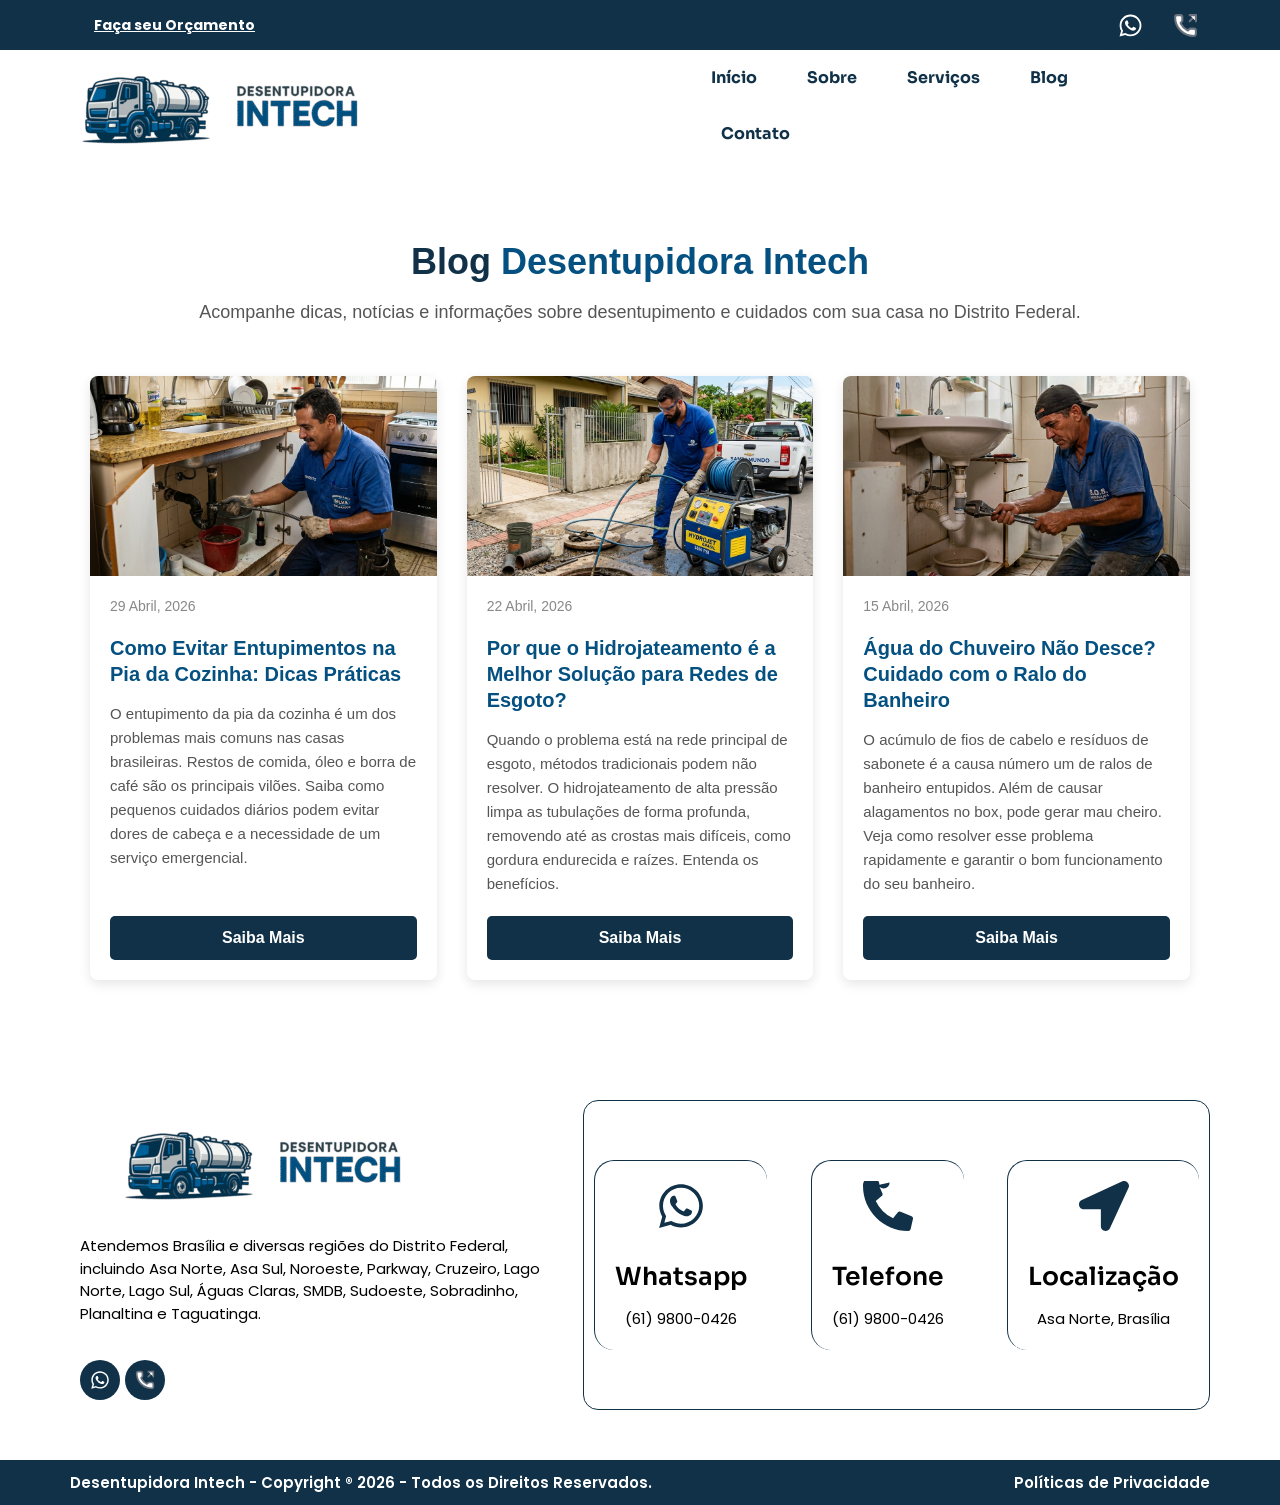
<file: blog.html>
<!DOCTYPE html><html lang="pt-BR" prefix="og: https://ogp.me/ns#"><head><meta charset="UTF-8"><meta name="viewport" content="width=device-width, initial-scale=1.0, viewport-fit=cover"><meta http-equiv="Content-Security-Policy" content="default-src 'self'; script-src 'self' 'unsafe-inline' 'unsafe-eval' https://www.googletagmanager.com https://*.googletagmanager.com https://www.google-analytics.com https://*.google-analytics.com https://ssl.google-analytics.com https://*.google.com https://*.google.com.br https://*.doubleclick.net https://*.googleadservices.com https://tagassistant.google.com https://*.gstatic.com https://unpkg.com https://desentupidoraintech.com.br https://*.desentupidoraintech.com.br https://*.clickcease.com https://*.clarity.ms; style-src 'self' 'unsafe-inline' https://fonts.googleapis.com https://tagmanager.google.com https://tagassistant.google.com https://*.gstatic.com https://unpkg.com https://desentupidoraintech.com.br https://*.desentupidoraintech.com.br; img-src 'self' data: https://www.googletagmanager.com https://*.googletagmanager.com https://www.google-analytics.com https://*.google-analytics.com https://*.g.doubleclick.net https://*.google.com https://*.google.com.br https://*.doubleclick.net https://*.googleadservices.com https://tagassistant.google.com https://*.gstatic.com https://*.whatsapp.com https://*.whatsapp.net https://desentupidoraintech.com.br https://*.desentupidoraintech.com.br https://*.clickcease.com https://*.clarity.ms https://*.bing.com; connect-src 'self' https://www.googletagmanager.com https://*.googletagmanager.com https://www.google-analytics.com https://*.google-analytics.com https://*.analytics.google.com https://*.g.doubleclick.net https://*.google.com https://*.google.com.br https://*.doubleclick.net https://*.googleadservices.com https://tagassistant.google.com https://*.gstatic.com https://*.whatsapp.com wss://*.whatsapp.com https://desentupidoraintech.com.br https://*.desentupidoraintech.com.br https://*.clickcease.com https://*.clarity.ms https://*.bing.com; font-src 'self' data: https://fonts.gstatic.com https://*.gstatic.com https://desentupidoraintech.com.br https://*.desentupidoraintech.com.br; frame-src 'self' https://www.googletagmanager.com https://*.googletagmanager.com https://*.google.com https://*.google.com.br https://*.doubleclick.net https://td.doubleclick.net https://tagassistant.google.com;"><title>Blog - Desentupidora Intech</title><meta name="description" content="Blog da Desentupidora Intech com dicas e serviços de desentupimento"><link rel="stylesheet" href="css/4a3a44b308f1c27b7b6a3c332cf62ee9.css"> <script data-cfasync="false" src="js/jquery.min.js"></script><script data-cfasync="false" src="js/jquery-migrate.min.js"></script><!-- Google tag (gtag.js) -->
<script async src="https://www.googletagmanager.com/gtag/js?id=AW-18126206934">
</script>
<script>
  window.dataLayer = window.dataLayer || [];
  function gtag(){dataLayer.push(arguments);}
  gtag('js', new Date());

  gtag('config', 'AW-18126206934');

  // Rastreamento de conversão do Google Ads nos cliques de WhatsApp
  document.addEventListener("DOMContentLoaded", function() {
    document.addEventListener("click", function(event) {
      const link = event.target.closest("a");
      if (link && (link.href.includes("wa.me") || link.href.includes("api.whatsapp.com"))) {
        const url = link.href;
        const target = link.target;
        
        // IMPORTANTE: Altere 'SEU_CONVERSION_LABEL' para o label real gerado no seu painel do Google Ads
        const conversionId = 'AW-18126206934';
        const conversionLabel = '0brXCKnv4bAcENbvn8ND'; 
        const sendTo = `${conversionId}/${conversionLabel}`;

        if (typeof gtag === "function") {
          if (target !== "_blank") {
            event.preventDefault();
            let navigated = false;
            const callback = function() {
              if (!navigated) {
                navigated = true;
                window.location.href = url;
              }
            };
            setTimeout(callback, 1000);
            gtag("event", "conversion", {
              "send_to": sendTo,
              "event_callback": callback
            });
          } else {
            gtag("event", "conversion", {
              "send_to": sendTo
            });
          }
        }
      }
    });
  });
</script>
</head>
<body class="home wp-singular page-template page-template-elementor_header_footer page page-id-11 wp-embed-responsive wp-theme-hello-elementor hello-elementor-default elementor-default elementor-template-full-width elementor-kit-7 elementor-page elementor-page-11">

<!-- the header -->
<div data-elementor-type="wp-post" data-elementor-id="26" class="elementor elementor-26">
<div class="elementor-element elementor-element-b99949e e-flex e-con-boxed wpr-particle-no wpr-jarallax-no wpr-parallax-no wpr-sticky-section-no wpr-equal-height-no e-con e-parent" data-id="b99949e" data-element_type="container" data-e-type="container" data-settings="{" background_background":"classic"}"=""><div class="e-con-inner"><div class="elementor-element elementor-element-3f74116 elementor-widget elementor-widget-button" data-id="3f74116" data-element_type="widget" data-e-type="widget" data-widget_type="button.default">
<a class="elementor-button elementor-button-link elementor-size-sm elementor-animation-grow" href="https://wa.me/556198000426?text=Ol%C3%A1%2C%20vim%20pelo%20site%20da%20Desentupidora%20Intech%20e%20gostaria%20de%20um%20or%C3%A7amento!">
<span class="elementor-button-content-wrapper">
<span class="elementor-button-text">Faça seu Orçamento</span>
</span>
</a></div><div class="elementor-element elementor-element-41afe96 elementor-shape-rounded elementor-grid-0 e-grid-align-center elementor-widget elementor-widget-social-icons" data-id="41afe96" data-element_type="widget" data-e-type="widget" data-widget_type="social-icons.default"><div class="elementor-social-icons-wrapper elementor-grid" role="list">
<span class="elementor-grid-item" role="listitem">
<a class="elementor-icon elementor-social-icon elementor-social-icon-whatsapp elementor-repeater-item-cea4dd3" href="https://wa.me/556198000426?text=Ol%C3%A1%2C%20vim%20pelo%20site%20da%20Desentupidora%20Intech%20e%20gostaria%20de%20um%20or%C3%A7amento!" target="_blank">
<span class="elementor-screen-only">Whatsapp</span>
<svg aria-hidden="true" class="e-font-icon-svg e-fab-whatsapp" viewBox="0 0 448 512" xmlns="http://www.w3.org/2000/svg"><path d="M380.9 97.1C339 55.1 283.2 32 223.9 32c-122.4 0-222 99.6-222 222 0 39.1 10.2 77.3 29.6 111L0 480l117.7-30.9c32.4 17.7 68.9 27 106.1 27h.1c122.3 0 224.1-99.6 224.1-222 0-59.3-25.2-115-67.1-157zm-157 341.6c-33.2 0-65.7-8.9-94-25.7l-6.7-4-69.8 18.3L72 359.2l-4.4-7c-18.5-29.4-28.2-63.3-28.2-98.2 0-101.7 82.8-184.5 184.6-184.5 49.3 0 95.6 19.2 130.4 54.1 34.8 34.9 56.2 81.2 56.1 130.5 0 101.8-84.9 184.6-186.6 184.6zm101.2-138.2c-5.5-2.8-32.8-16.2-37.9-18-5.1-1.9-8.8-2.8-12.5 2.8-3.7 5.6-14.3 18-17.6 21.8-3.2 3.7-6.5 4.2-12 1.4-32.6-16.3-54-29.1-75.5-66-5.7-9.8 5.7-9.1 16.3-30.3 1.8-3.7.9-6.9-.5-9.7-1.4-2.8-12.5-30.1-17.1-41.2-4.5-10.8-9.1-9.3-12.5-9.5-3.2-.2-6.9-.2-10.6-.2-3.7 0-9.7 1.4-14.8 6.9-5.1 5.6-19.4 19-19.4 46.3 0 27.3 19.9 53.7 22.6 57.4 2.8 3.7 39.1 59.7 94.8 83.8 35.2 15.2 49 16.5 66.6 13.9 10.7-1.6 32.8-13.4 37.4-26.4 4.6-13 4.6-24.1 3.2-26.4-1.3-2.5-5-3.9-10.5-6.6z"></path></svg>					</a>
</span>
<span class="elementor-grid-item" role="listitem">
<a class="elementor-icon elementor-social-icon elementor-social-icon- elementor-repeater-item-e015eed" href="./index.html" aria-label="Telefone">
<span class="elementor-screen-only"></span>
<svg xmlns="http://www.w3.org/2000/svg" width="24" height="24" viewBox="0 0 24 24" fill="none" stroke="currentColor" stroke-width="2" stroke-linecap="round" stroke-linejoin="round" class="lucide lucide-phone-outgoing-icon lucide-phone-outgoing"><path d="m16 8 6-6"></path><path d="M22 8V2h-6"></path><path d="M13.832 16.568a1 1 0 0 0 1.213-.303l.355-.465A2 2 0 0 1 17 15h3a2 2 0 0 1 2 2v3a2 2 0 0 1-2 2A18 18 0 0 1 2 4a2 2 0 0 1 2-2h3a2 2 0 0 1 2 2v3a2 2 0 0 1-.8 1.6l-.468.351a1 1 0 0 0-.292 1.233 14 14 0 0 0 6.392 6.384"></path></svg>					</a>
</span></div></div></div></div>
<div class="elementor-element elementor-element-efd485d e-flex e-con-boxed wpr-particle-no wpr-jarallax-no wpr-parallax-no wpr-sticky-section-no wpr-equal-height-no e-con e-parent" data-id="efd485d" data-element_type="container" data-e-type="container"><div class="e-con-inner"><div class="elementor-element elementor-element-f935038 elementor-widget__width-initial elementor-widget elementor-widget-image" data-id="f935038" data-element_type="widget" data-e-type="widget" data-widget_type="image.default">
<a href="./index.html" aria-label="Logo Intech">
<picture><source srcset="images/Design-sem-nome-27-e1754570220677.png.webp" type="image/webp"><img  width="314" height="105" src="images/Design-sem-nome-27-e1754570220677.png" class="attachment-full size-full wp-image-31 webpexpress-processed" alt=""></picture>								</a></div><div class="elementor-element elementor-element-dc0b01c wpr-pointer-none elementor-widget__width-initial wpr-main-menu-align--tabletleft wpr-main-menu-align--mobileleft wpr-sub-icon-caret-down wpr-sub-menu-fx-fade wpr-nav-menu-bp-mobile wpr-mobile-menu-full-width wpr-mobile-menu-item-align-center wpr-mobile-toggle-v1 wpr-sub-divider-yes wpr-mobile-divider-yes elementor-widget elementor-widget-wpr-nav-menu" data-id="dc0b01c" data-element_type="widget" data-e-type="widget" data-settings="{&quot;menu_layout&quot;:&quot;horizontal&quot;}" data-widget_type="wpr-nav-menu.default"><nav class="wpr-nav-menu-container wpr-nav-menu-horizontal" data-trigger="hover" data-consider-header="" data-scroll-speed="500"><ul id="menu-1-dc0b01c" class="wpr-nav-menu"><li class="menu-item menu-item-type-post_type menu-item-object-page menu-item-home current-menu-item page_item page-item-11 current_page_item menu-item-20"><a href="./index.html" class="wpr-menu-item wpr-pointer-item">Início</a></li><li class="menu-item menu-item-type-custom menu-item-object-custom current-menu-item current_page_item menu-item-home menu-item-21"><a href="./index.html#sobre" class="wpr-menu-item wpr-pointer-item">Sobre</a></li><li class="menu-item menu-item-type-custom menu-item-object-custom current-menu-item current_page_item menu-item-home menu-item-22"><a href="./index.html#servicos" class="wpr-menu-item wpr-pointer-item">Serviços</a></li><li class="menu-item menu-item-type-post_type menu-item-object-page menu-item-19"><a href="./blog.html" aria-current="page" class="wpr-menu-item wpr-pointer-item wpr-active-menu-item">Blog</a></li><li class="menu-item menu-item-type-custom menu-item-object-custom current-menu-item current_page_item menu-item-home menu-item-23"><a href="./index.html#contato" class="wpr-menu-item wpr-pointer-item">Contato</a></li></ul></nav><nav class="wpr-mobile-nav-menu-container"><div class="wpr-mobile-toggle-wrap"><div class="wpr-mobile-toggle"><span class="wpr-mobile-toggle-line"></span><span class="wpr-mobile-toggle-line"></span><span class="wpr-mobile-toggle-line"></span></div></div><ul id="mobile-menu-2-dc0b01c" class="wpr-mobile-nav-menu"><li class="menu-item menu-item-type-post_type menu-item-object-page menu-item-home current-menu-item page_item page-item-11 current_page_item menu-item-20"><a href="./index.html" class="wpr-mobile-menu-item">Início</a></li><li class="menu-item menu-item-type-custom menu-item-object-custom current-menu-item current_page_item menu-item-home menu-item-21"><a href="./index.html#sobre" class="wpr-mobile-menu-item">Sobre</a></li><li class="menu-item menu-item-type-custom menu-item-object-custom current-menu-item current_page_item menu-item-home menu-item-22"><a href="./index.html#servicos" class="wpr-mobile-menu-item">Serviços</a></li><li class="menu-item menu-item-type-post_type menu-item-object-page menu-item-19"><a href="./blog.html" aria-current="page" class="wpr-mobile-menu-item wpr-active-menu-item">Blog</a></li><li class="menu-item menu-item-type-custom menu-item-object-custom current-menu-item current_page_item menu-item-home menu-item-23"><a href="./index.html#contato" class="wpr-mobile-menu-item">Contato</a></li></ul></nav></div></div></div></div>

<!-- BLOG CONTENT -->
<style>
.blog-container { max-width: 1140px; margin: 50px auto; padding: 20px; font-family: sans-serif; }
.blog-header { text-align: center; margin-bottom: 50px; }
.blog-header h1 { font-size: 36px; color: #103147; font-weight: bold; }
.blog-header p { font-size: 18px; color: #555; }
.blog-grid { display: grid; grid-template-columns: repeat(auto-fit, minmax(300px, 1fr)); gap: 30px; }
.blog-card { background: #fff; border-radius: 8px; box-shadow: 0 4px 12px rgba(0,0,0,0.1); overflow: hidden; transition: transform 0.3s; display: flex; flex-direction: column; }
.blog-card:hover { transform: translateY(-5px); }
.blog-image { width: 100%; height: 200px; object-fit: cover; }
.blog-content { padding: 20px; flex-grow: 1; display: flex; flex-direction: column; }
.blog-date { font-size: 14px; color: #888; margin-bottom: 10px; }
.blog-title { font-size: 20px; color: #045080; margin-bottom: 15px; font-weight: bold; line-height: 1.3; }
.blog-excerpt { font-size: 15px; color: #555; line-height: 1.6; margin-bottom: 20px; flex-grow: 1; }
.blog-btn { display: inline-block; padding: 10px 20px; background-color: #103147; color: #fff; border-radius: 5px; text-decoration: none; font-weight: bold; text-align: center; margin-top: auto; transition: background 0.3s; }
.blog-btn:hover { background-color: #045080; color: #fff; }
</style>

<div class="blog-container">
  <div class="blog-header">
    <h1>Blog <span style="color: #045080;">Desentupidora Intech</span></h1>
    <p>Acompanhe dicas, notícias e informações sobre desentupimento e cuidados com sua casa no Distrito Federal.</p>
  </div>
  <div class="blog-grid">
    <div class="blog-card">
      <img src="images/blog-1.png" alt="Desentupimento de pia de cozinha" class="blog-image">
      <div class="blog-content">
        <span class="blog-date">29 Abril, 2026</span>
        <h2 class="blog-title">Como Evitar Entupimentos na Pia da Cozinha: Dicas Práticas</h2>
        <p class="blog-excerpt">O entupimento da pia da cozinha é um dos problemas mais comuns nas casas brasileiras. Restos de comida, óleo e borra de café são os principais vilões. Saiba como pequenos cuidados diários podem evitar dores de cabeça e a necessidade de um serviço emergencial.</p>
        <a href="https://wa.me/556198000426?text=Ol%C3%A1%2C%20gostaria%20de%20saber%20mais%20sobre%20desentupimento%20de%20pias!" class="blog-btn">Saiba Mais</a>
      </div>
    </div>
    <div class="blog-card">
      <img src="images/blog-2.png" alt="Hidrojateamento em rede de esgoto" class="blog-image">
      <div class="blog-content">
        <span class="blog-date">22 Abril, 2026</span>
        <h2 class="blog-title">Por que o Hidrojateamento é a Melhor Solução para Redes de Esgoto?</h2>
        <p class="blog-excerpt">Quando o problema está na rede principal de esgoto, métodos tradicionais podem não resolver. O hidrojateamento de alta pressão limpa as tubulações de forma profunda, removendo até as crostas mais difíceis, como gordura endurecida e raízes. Entenda os benefícios.</p>
        <a href="https://wa.me/556198000426?text=Ol%C3%A1%2C%20gostaria%20de%20saber%20mais%20sobre%20hidrojateamento!" class="blog-btn">Saiba Mais</a>
      </div>
    </div>
    <div class="blog-card">
      <img src="images/blog-3.png" alt="Desentupimento de ralo de banheiro" class="blog-image">
      <div class="blog-content">
        <span class="blog-date">15 Abril, 2026</span>
        <h2 class="blog-title">Água do Chuveiro Não Desce? Cuidado com o Ralo do Banheiro</h2>
        <p class="blog-excerpt">O acúmulo de fios de cabelo e resíduos de sabonete é a causa número um de ralos de banheiro entupidos. Além de causar alagamentos no box, pode gerar mau cheiro. Veja como resolver esse problema rapidamente e garantir o bom funcionamento do seu banheiro.</p>
        <a href="https://wa.me/556198000426?text=Ol%C3%A1%2C%20gostaria%20de%20saber%20mais%20sobre%20desentupimento%20de%20ralos!" class="blog-btn">Saiba Mais</a>
      </div>
    </div>
  </div>
</div>

<!-- Footer -->
<div data-elementor-type="wp-post" data-elementor-id="41" class="elementor elementor-41"><div class="elementor-element elementor-element-a33bb51 e-flex e-con-boxed wpr-particle-no wpr-jarallax-no wpr-parallax-no wpr-sticky-section-no wpr-equal-height-no e-con e-parent" data-id="a33bb51" data-element_type="container" data-e-type="container" data-settings="{" background_background":"classic"}"=""><div class="e-con-inner"><div class="elementor-element elementor-element-a162cac e-con-full e-flex wpr-particle-no wpr-jarallax-no wpr-parallax-no wpr-sticky-section-no wpr-equal-height-no e-con e-child" data-id="a162cac" data-element_type="container" data-e-type="container"><div class="elementor-element elementor-element-15eb55f elementor-widget__width-initial elementor-widget elementor-widget-image" data-id="15eb55f" data-element_type="widget" data-e-type="widget" data-widget_type="image.default">
<a href="./index.html" aria-label="Logo Intech">
<picture><source srcset="images/Design-sem-nome-27-e1754570220677.png.webp" type="image/webp"><img  width="314" height="105" src="images/Design-sem-nome-27-e1754570220677.png" class="attachment-full size-full wp-image-31 webpexpress-processed" alt=""></picture>								</a></div><div class="elementor-element elementor-element-fb6879f elementor-widget__width-initial elementor-widget elementor-widget-text-editor" data-id="fb6879f" data-element_type="widget" data-e-type="widget" data-widget_type="text-editor.default"><p>Atendemos Brasília e diversas regiões do Distrito Federal, incluindo Asa Norte, Asa Sul, Noroeste, Parkway, Cruzeiro, Lago Norte, Lago Sul, Águas Claras, SMDB, Sudoeste, Sobradinho, Planaltina e Taguatinga.</p></div><div class="elementor-element elementor-element-7eac063 elementor-shape-circle e-grid-align-left e-grid-align-mobile-center elementor-widget__width-initial elementor-widget-mobile__width-inherit elementor-grid-0 elementor-widget elementor-widget-social-icons" data-id="7eac063" data-element_type="widget" data-e-type="widget" data-widget_type="social-icons.default"><div class="elementor-social-icons-wrapper elementor-grid" role="list">
<span class="elementor-grid-item" role="listitem">
<a class="elementor-icon elementor-social-icon elementor-social-icon-whatsapp elementor-repeater-item-cea4dd3" href="https://wa.me/556198000426?text=Ol%C3%A1%2C%20vim%20pelo%20site%20da%20Desentupidora%20Intech%20e%20gostaria%20de%20um%20or%C3%A7amento!" target="_blank">
<span class="elementor-screen-only">Whatsapp</span>
<svg aria-hidden="true" class="e-font-icon-svg e-fab-whatsapp" viewBox="0 0 448 512" xmlns="http://www.w3.org/2000/svg"><path d="M380.9 97.1C339 55.1 283.2 32 223.9 32c-122.4 0-222 99.6-222 222 0 39.1 10.2 77.3 29.6 111L0 480l117.7-30.9c32.4 17.7 68.9 27 106.1 27h.1c122.3 0 224.1-99.6 224.1-222 0-59.3-25.2-115-67.1-157zm-157 341.6c-33.2 0-65.7-8.9-94-25.7l-6.7-4-69.8 18.3L72 359.2l-4.4-7c-18.5-29.4-28.2-63.3-28.2-98.2 0-101.7 82.8-184.5 184.6-184.5 49.3 0 95.6 19.2 130.4 54.1 34.8 34.9 56.2 81.2 56.1 130.5 0 101.8-84.9 184.6-186.6 184.6zm101.2-138.2c-5.5-2.8-32.8-16.2-37.9-18-5.1-1.9-8.8-2.8-12.5 2.8-3.7 5.6-14.3 18-17.6 21.8-3.2 3.7-6.5 4.2-12 1.4-32.6-16.3-54-29.1-75.5-66-5.7-9.8 5.7-9.1 16.3-30.3 1.8-3.7.9-6.9-.5-9.7-1.4-2.8-12.5-30.1-17.1-41.2-4.5-10.8-9.1-9.3-12.5-9.5-3.2-.2-6.9-.2-10.6-.2-3.7 0-9.7 1.4-14.8 6.9-5.1 5.6-19.4 19-19.4 46.3 0 27.3 19.9 53.7 22.6 57.4 2.8 3.7 39.1 59.7 94.8 83.8 35.2 15.2 49 16.5 66.6 13.9 10.7-1.6 32.8-13.4 37.4-26.4 4.6-13 4.6-24.1 3.2-26.4-1.3-2.5-5-3.9-10.5-6.6z"></path></svg>					</a>
</span>
<span class="elementor-grid-item" role="listitem">
<a class="elementor-icon elementor-social-icon elementor-social-icon- elementor-repeater-item-e015eed" href="tel:556198000426" aria-label="Telefone">
<span class="elementor-screen-only"></span>
<svg xmlns="http://www.w3.org/2000/svg" width="24" height="24" viewBox="0 0 24 24" fill="none" stroke="currentColor" stroke-width="2" stroke-linecap="round" stroke-linejoin="round" class="lucide lucide-phone-outgoing-icon lucide-phone-outgoing"><path d="m16 8 6-6"></path><path d="M22 8V2h-6"></path><path d="M13.832 16.568a1 1 0 0 0 1.213-.303l.355-.465A2 2 0 0 1 17 15h3a2 2 0 0 1 2 2v3a2 2 0 0 1-2 2A18 18 0 0 1 2 4a2 2 0 0 1 2-2h3a2 2 0 0 1 2 2v3a2 2 0 0 1-.8 1.6l-.468.351a1 1 0 0 0-.292 1.233 14 14 0 0 0 6.392 6.384"></path></svg>					</a>
</span></div></div></div><div class="elementor-element elementor-element-73bd87e e-con-full e-flex wpr-particle-no wpr-jarallax-no wpr-parallax-no wpr-sticky-section-no wpr-equal-height-no e-con e-child" data-id="73bd87e" data-element_type="container" data-e-type="container"><div class="elementor-element elementor-element-bdd3e6a elementor-widget-mobile__width-inherit elementor-view-default elementor-position-block-start elementor-mobile-position-block-start elementor-widget elementor-widget-icon-box" data-id="bdd3e6a" data-element_type="widget" data-e-type="widget" data-widget_type="icon-box.default"><div class="elementor-icon-box-wrapper"><div class="elementor-icon-box-icon">
<a href="https://wa.me/556198000426?text=Ol%C3%A1%2C%20vim%20pelo%20site%20da%20Desentupidora%20Intech%20e%20gostaria%20de%20um%20or%C3%A7amento!" class="elementor-icon" tabindex="-1" aria-label="Whatsapp">
<svg aria-hidden="true" class="e-font-icon-svg e-fab-whatsapp" viewBox="0 0 448 512" xmlns="http://www.w3.org/2000/svg"><path d="M380.9 97.1C339 55.1 283.2 32 223.9 32c-122.4 0-222 99.6-222 222 0 39.1 10.2 77.3 29.6 111L0 480l117.7-30.9c32.4 17.7 68.9 27 106.1 27h.1c122.3 0 224.1-99.6 224.1-222 0-59.3-25.2-115-67.1-157zm-157 341.6c-33.2 0-65.7-8.9-94-25.7l-6.7-4-69.8 18.3L72 359.2l-4.4-7c-18.5-29.4-28.2-63.3-28.2-98.2 0-101.7 82.8-184.5 184.6-184.5 49.3 0 95.6 19.2 130.4 54.1 34.8 34.9 56.2 81.2 56.1 130.5 0 101.8-84.9 184.6-186.6 184.6zm101.2-138.2c-5.5-2.8-32.8-16.2-37.9-18-5.1-1.9-8.8-2.8-12.5 2.8-3.7 5.6-14.3 18-17.6 21.8-3.2 3.7-6.5 4.2-12 1.4-32.6-16.3-54-29.1-75.5-66-5.7-9.8 5.7-9.1 16.3-30.3 1.8-3.7.9-6.9-.5-9.7-1.4-2.8-12.5-30.1-17.1-41.2-4.5-10.8-9.1-9.3-12.5-9.5-3.2-.2-6.9-.2-10.6-.2-3.7 0-9.7 1.4-14.8 6.9-5.1 5.6-19.4 19-19.4 46.3 0 27.3 19.9 53.7 22.6 57.4 2.8 3.7 39.1 59.7 94.8 83.8 35.2 15.2 49 16.5 66.6 13.9 10.7-1.6 32.8-13.4 37.4-26.4 4.6-13 4.6-24.1 3.2-26.4-1.3-2.5-5-3.9-10.5-6.6z"></path></svg>				</a></div><div class="elementor-icon-box-content"><h3 class="elementor-icon-box-title">
<a href="https://wa.me/556198000426?text=Ol%C3%A1%2C%20vim%20pelo%20site%20da%20Desentupidora%20Intech%20e%20gostaria%20de%20um%20or%C3%A7amento!">
Whatsapp						</a></h3><p class="elementor-icon-box-description">
(61) 9800-0426</p></div></div></div><div class="elementor-element elementor-element-28844c6 elementor-widget-mobile__width-inherit elementor-view-default elementor-position-block-start elementor-mobile-position-block-start elementor-widget elementor-widget-icon-box" data-id="28844c6" data-element_type="widget" data-e-type="widget" data-widget_type="icon-box.default"><div class="elementor-icon-box-wrapper"><div class="elementor-icon-box-icon">
<a href="tel:556198000426" class="elementor-icon" tabindex="-1" aria-label="Telefone">
<svg aria-hidden="true" class="e-font-icon-svg e-fas-phone-alt" viewBox="0 0 512 512" xmlns="http://www.w3.org/2000/svg"><path d="M497.39 361.8l-112-48a24 24 0 0 0-28 6.9l-49.6 60.6A370.66 370.66 0 0 1 130.6 204.11l60.6-49.6a23.94 23.94 0 0 0 6.9-28l-48-112a24.16 24.16 0 0 0 122.6.61l-104 24A24 24 0 0 0 0 48c0 256.5 207.9 464 464 464a24 24 0 0 0 23.4-18.6l24-104a24.29 24.29 0 0 0-14.01-27.6z"></path></svg>				</a></div><div class="elementor-icon-box-content"><h3 class="elementor-icon-box-title">
<a href="tel:556198000426">
Telefone						</a></h3><p class="elementor-icon-box-description">
(61) 9800-0426</p></div></div></div><div class="elementor-element elementor-element-8d43437 elementor-widget-mobile__width-inherit elementor-view-default elementor-position-block-start elementor-mobile-position-block-start elementor-widget elementor-widget-icon-box" data-id="8d43437" data-element_type="widget" data-e-type="widget" data-widget_type="icon-box.default"><div class="elementor-icon-box-wrapper"><div class="elementor-icon-box-icon">
<a href="./index.html#contato" class="elementor-icon" tabindex="-1" aria-label="Localização ">
<svg aria-hidden="true" class="e-font-icon-svg e-fas-location-arrow" viewBox="0 0 512 512" xmlns="http://www.w3.org/2000/svg"><path d="M444.52 3.52L28.74 195.42c-47.97 22.39-31.98 92.75 19.19 92.75h175.91v175.91c0 51.17 70.36 67.17 92.75 19.19l191.9-415.78c15.99-38.39-25.59-79.97-63.97-63.97z"></path></svg>				</a></div><div class="elementor-icon-box-content"><h3 class="elementor-icon-box-title">
<a href="./index.html#contato">
Localização 						</a></h3><p class="elementor-icon-box-description">
Asa Norte, Brasília</p></div></div></div></div></div></div><div class="elementor-element elementor-element-78ff075 e-flex e-con-boxed wpr-particle-no wpr-jarallax-no wpr-parallax-no wpr-sticky-section-no wpr-equal-height-no e-con e-parent" data-id="78ff075" data-element_type="container" data-e-type="container" data-settings="{" background_background":"classic"}"=""><div class="e-con-inner"><div class="elementor-element elementor-element-db58ed1 elementor-widget elementor-widget-heading" data-id="db58ed1" data-element_type="widget" data-e-type="widget" data-widget_type="heading.default"><h2 class="elementor-heading-title elementor-size-default">Desentupidora Intech - Copyright ® 2026 - Todos os Direitos Reservados.</h2></div><div class="elementor-element elementor-element-e227b57 elementor-widget elementor-widget-heading" data-id="e227b57" data-element_type="widget" data-e-type="widget" data-widget_type="heading.default"><h2 class="elementor-heading-title elementor-size-default"><a href="./privacy-policy.html">Políticas de Privacidade</a></h2></div></div></div></div>

</body></html>
</file>
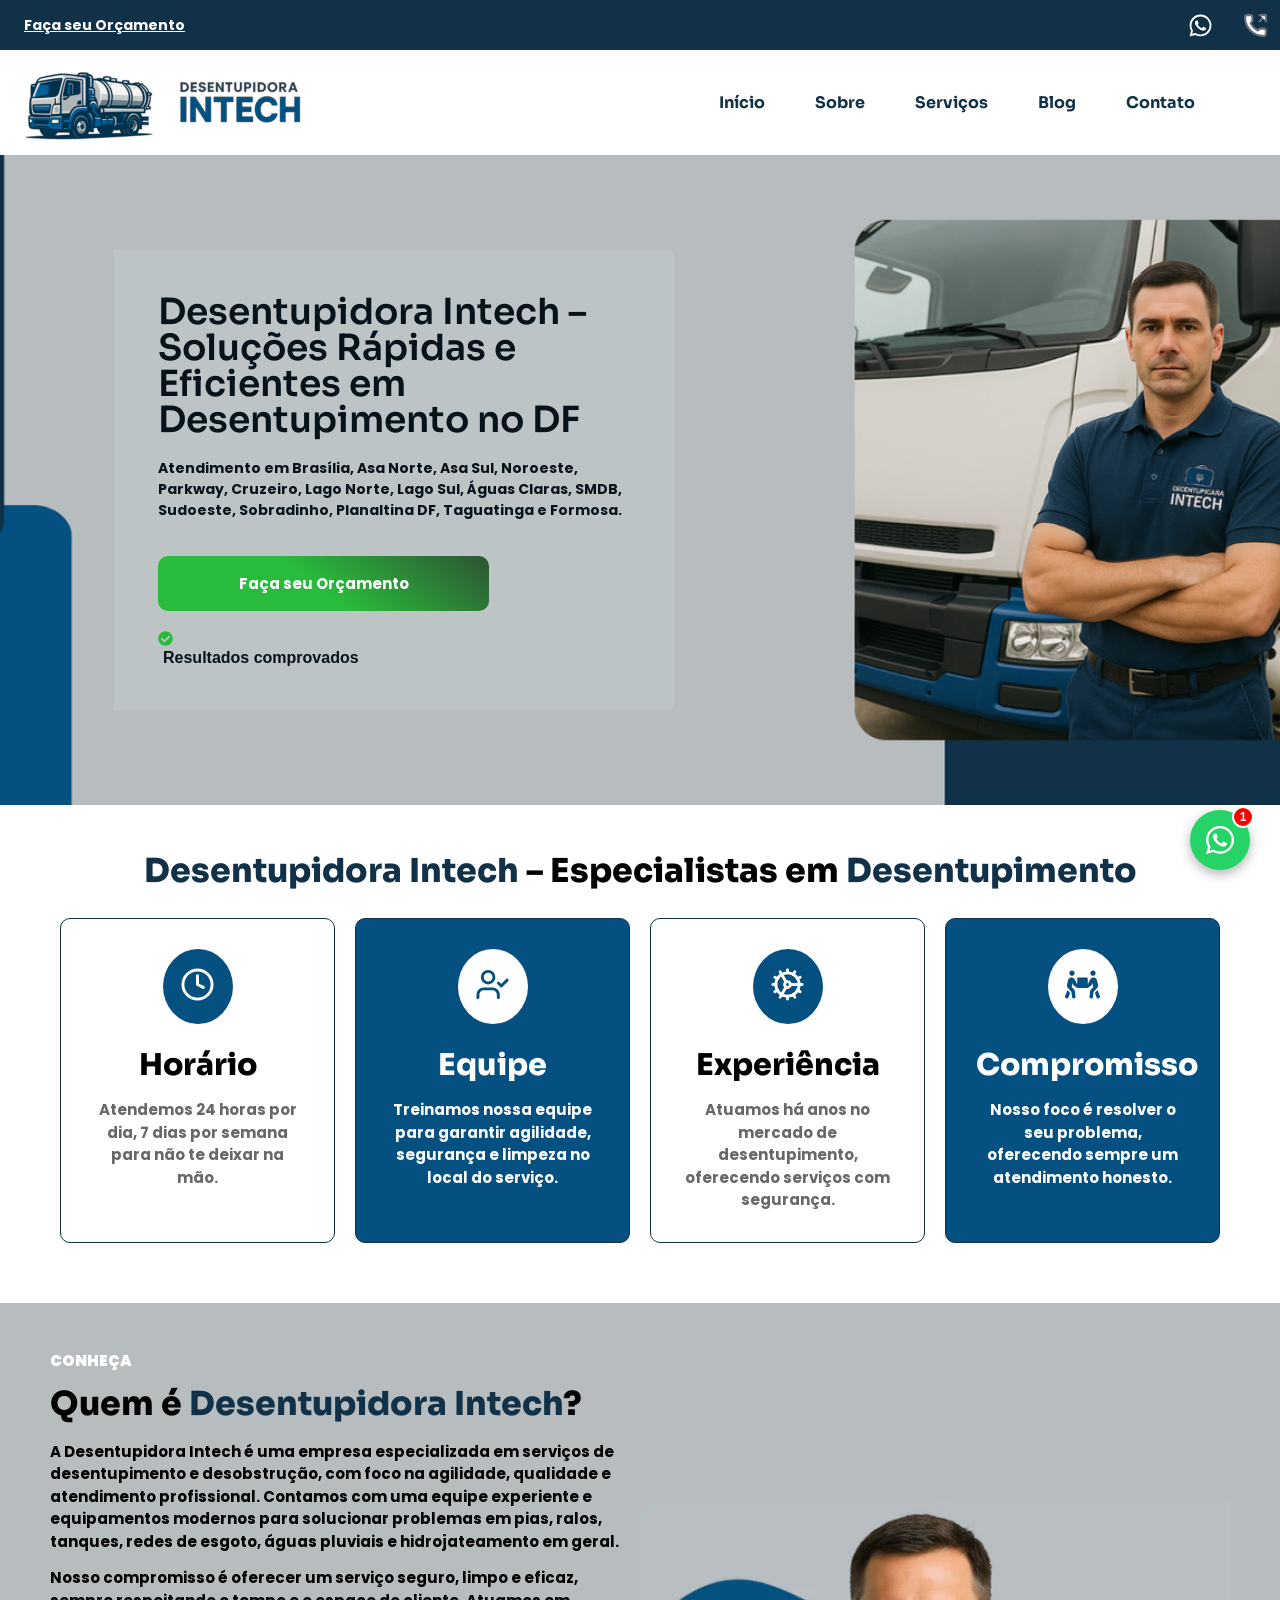
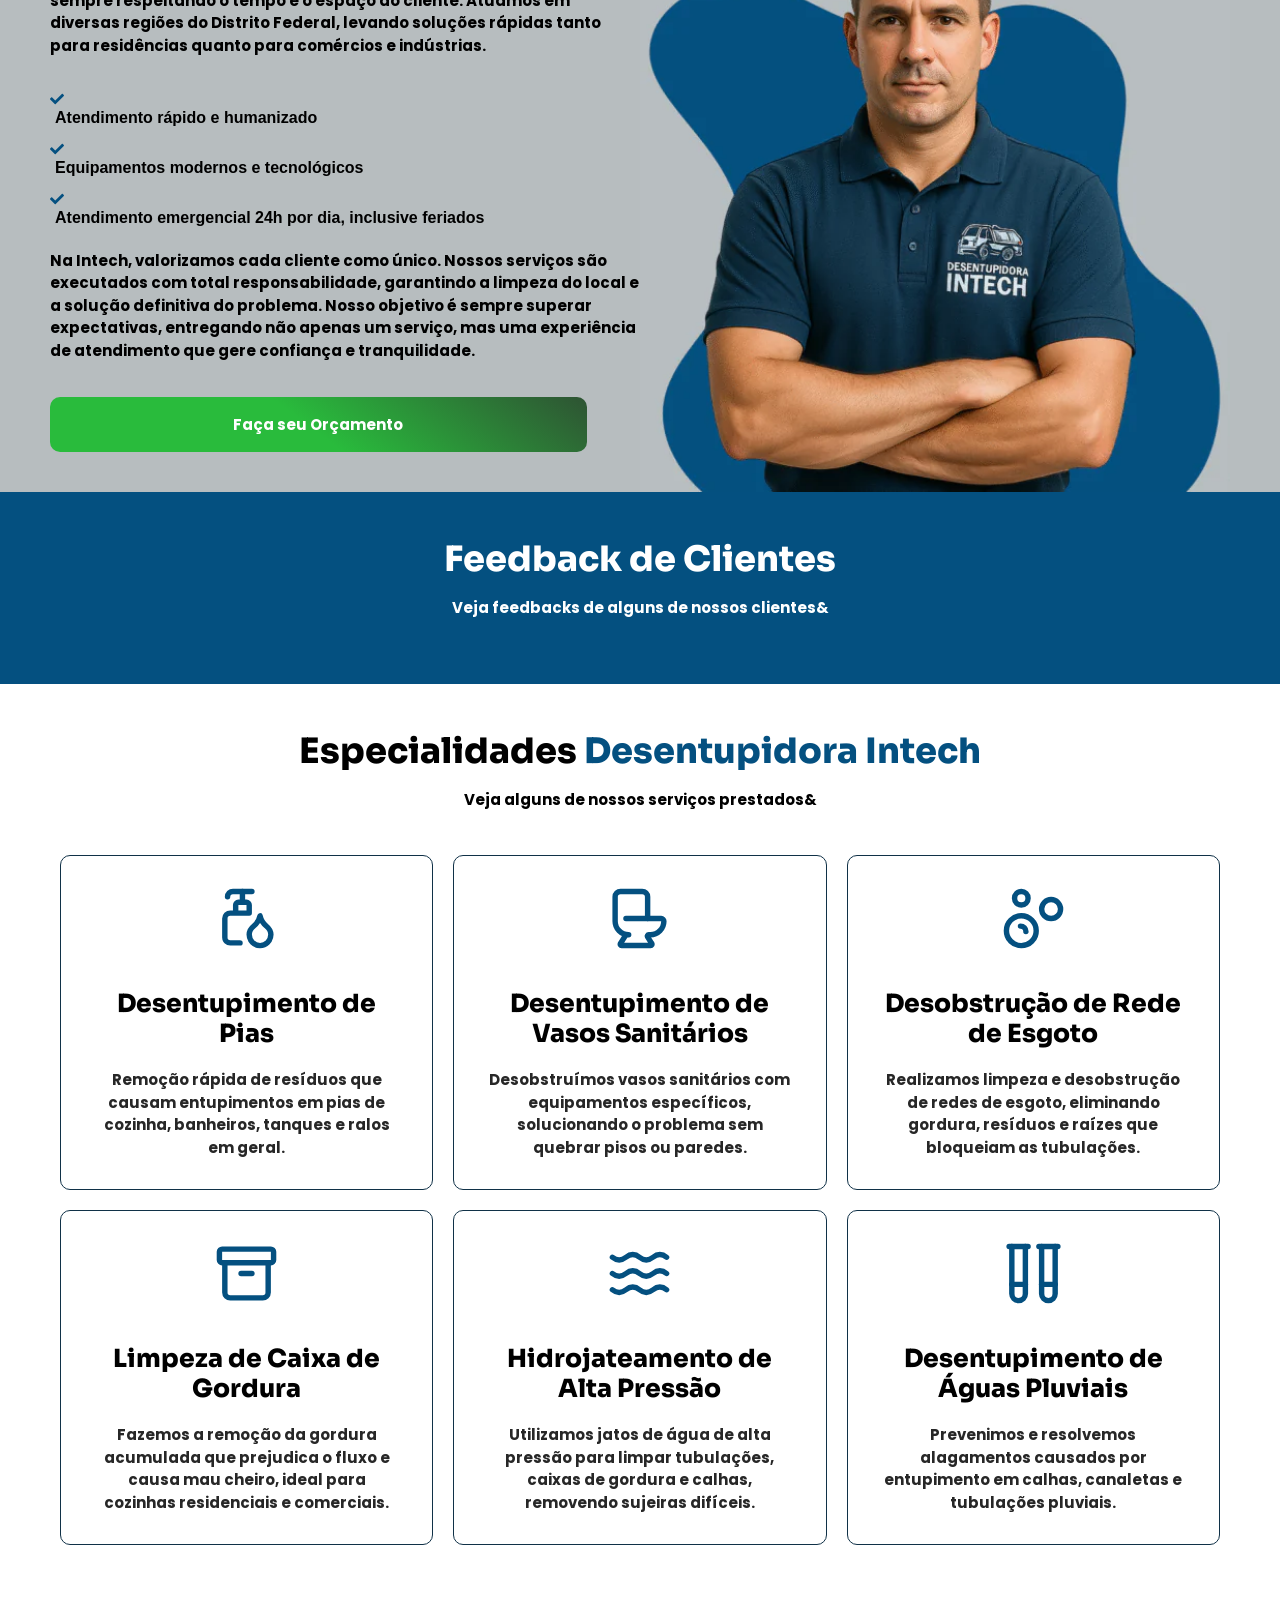
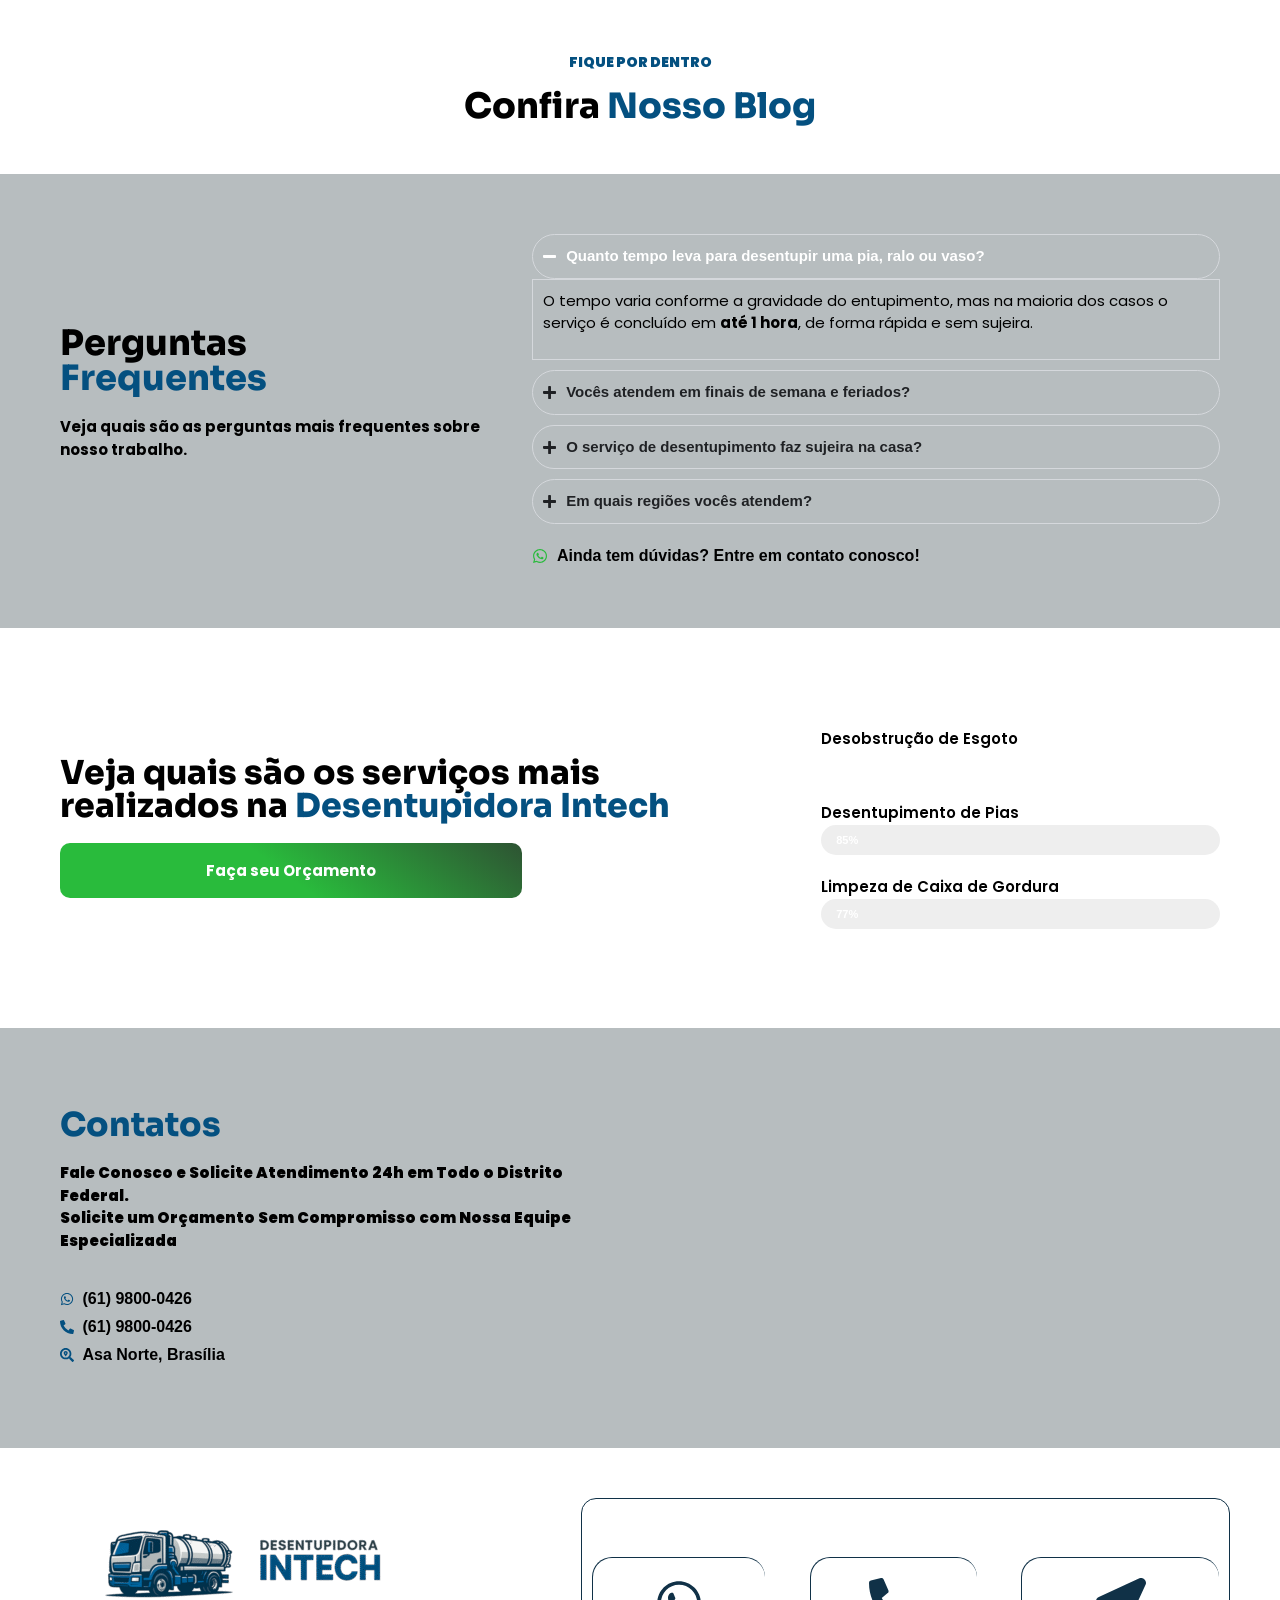
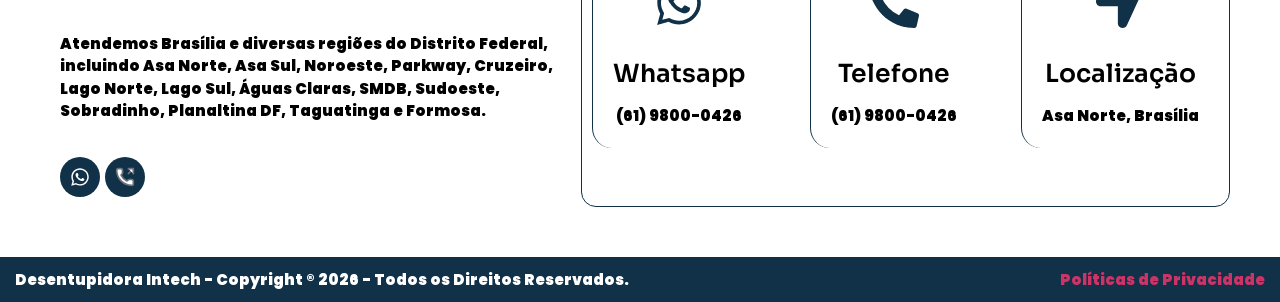
<file: index att.html>
<!DOCTYPE html><html lang="pt-BR" prefix="og: https://ogp.me/ns#"><head>
    <!-- Google Tag Manager -->
<script>(function(w,d,s,l,i){w[l]=w[l]||[];w[l].push({'gtm.start':
new Date().getTime(),event:'gtm.js'});var f=d.getElementsByTagName(s)[0],
j=d.createElement(s),dl=l!='dataLayer'?'&l='+l:'';j.async=true;j.src=
'https://www.googletagmanager.com/gtm.js?id='+i+dl;f.parentNode.insertBefore(j,f);
})(window,document,'script','dataLayer','GTM-5BKF3X6T');</script>
<!-- End Google Tag Manager -->
    <meta charset="UTF-8"><meta name="viewport" content="width=device-width, initial-scale=1.0, viewport-fit=cover"><meta http-equiv="Content-Security-Policy" content="default-src 'self'; script-src 'self' 'unsafe-inline' 'unsafe-eval' https://www.googletagmanager.com https://*.googletagmanager.com https://www.google-analytics.com https://*.google-analytics.com https://ssl.google-analytics.com https://*.google.com https://*.google.com.br https://*.doubleclick.net https://*.googleadservices.com https://tagassistant.google.com https://*.gstatic.com https://unpkg.com https://desentupidoraintech.com.br https://*.desentupidoraintech.com.br https://*.clickcease.com https://*.clarity.ms; style-src 'self' 'unsafe-inline' https://fonts.googleapis.com https://tagmanager.google.com https://tagassistant.google.com https://*.gstatic.com https://unpkg.com https://desentupidoraintech.com.br https://*.desentupidoraintech.com.br; img-src 'self' data: https://www.googletagmanager.com https://*.googletagmanager.com https://www.google-analytics.com https://*.google-analytics.com https://*.g.doubleclick.net https://*.google.com https://*.google.com.br https://*.doubleclick.net https://*.googleadservices.com https://tagassistant.google.com https://*.gstatic.com https://*.whatsapp.com https://*.whatsapp.net https://desentupidoraintech.com.br https://*.desentupidoraintech.com.br https://*.clickcease.com https://*.clarity.ms https://*.bing.com; connect-src 'self' https://www.googletagmanager.com https://*.googletagmanager.com https://www.google-analytics.com https://*.google-analytics.com https://*.analytics.google.com https://*.g.doubleclick.net https://*.google.com https://*.google.com.br https://*.doubleclick.net https://*.googleadservices.com https://tagassistant.google.com https://*.gstatic.com https://*.whatsapp.com wss://*.whatsapp.com https://desentupidoraintech.com.br https://*.desentupidoraintech.com.br https://*.clickcease.com https://*.clarity.ms https://*.bing.com; font-src 'self' data: https://fonts.gstatic.com https://*.gstatic.com https://desentupidoraintech.com.br https://*.desentupidoraintech.com.br; frame-src 'self' https://www.googletagmanager.com https://*.googletagmanager.com https://*.google.com https://*.google.com.br https://*.doubleclick.net https://td.doubleclick.net https://tagassistant.google.com;"><title>Início - Desentupidora Intech</title><meta name="description" content="Atendimento em Brasília, Asa Norte, Asa Sul, Noroeste, Parkway, Cruzeiro, Lago Norte, Lago Sul, Águas Claras, SMDB, Sudoeste, Sobradinho, Planaltina e"><meta name="robots" content="index, follow, max-snippet:-1, max-video-preview:-1, max-image-preview:large"><link rel="canonical" href="https://desentupidoraintech.com.br/"><meta property="og:locale" content="pt_BR"><meta property="og:type" content="website"><meta property="og:title" content="Início - Desentupidora Intech"><meta property="og:description" content="Atendimento em Brasília, Asa Norte, Asa Sul, Noroeste, Parkway, Cruzeiro, Lago Norte, Lago Sul, Águas Claras, SMDB, Sudoeste, Sobradinho, Planaltina e"><meta property="og:url" content="https://desentupidoraintech.com.br/"><meta property="og:site_name" content="Desentupidora Intech"><meta property="og:updated_time" content="2026-01-30T12:22:15+00:00"><meta property="og:image" content="images/cropped-ChatGPT_Image_30_07_20252C_09_26_19-e1754572817210.png"><meta property="og:image:secure_url" content="images/cropped-ChatGPT_Image_30_07_20252C_09_26_19-e1754572817210.png"><meta property="og:image:width" content="398"><meta property="og:image:height" content="398"><meta property="og:image:alt" content="Início"><meta property="og:image:type" content="image/png"><meta property="article:published_time" content="2025-07-31T14:10:10+00:00"><meta property="article:modified_time" content="2026-01-30T12:22:15+00:00"><meta name="twitter:card" content="summary_large_image"><meta name="twitter:title" content="Início - Desentupidora Intech"><meta name="twitter:description" content="Atendimento em Brasília, Asa Norte, Asa Sul, Noroeste, Parkway, Cruzeiro, Lago Norte, Lago Sul, Águas Claras, SMDB, Sudoeste, Sobradinho, Planaltina e"><meta name="twitter:image" content="https://desentupidoraintech.com.br/wp-content/uploads/2025/07/cropped-ChatGPT_Image_30_07_20252C_09_26_19-e1754572817210.png"><meta name="twitter:label1" content="Escrito por"><meta name="twitter:data1" content="anuncios.solucaocuritiba@gmail.com"><meta name="twitter:label2" content="Tempo para leitura"><meta name="twitter:data2" content="3 minutos"> <script type="application/ld+json" class="rank-math-schema">{"@context":"https://schema.org","@graph":[{"@type":["Person","Organization"],"@id":"https://desentupidoraintech.com.br/#person","name":"Desentupidora Intech","logo":{"@type":"ImageObject","@id":"https://desentupidoraintech.com.br/#logo","url":"http://desentupidoraintech.com.br/wp-content/uploads/2025/07/cropped-ChatGPT_Image_30_07_20252C_09_26_19.png","contentUrl":"http://desentupidoraintech.com.br/wp-content/uploads/2025/07/cropped-ChatGPT_Image_30_07_20252C_09_26_19.png","caption":"Desentupidora Intech","inLanguage":"pt-BR","width":"398","height":"398"},"image":{"@type":"ImageObject","@id":"https://desentupidoraintech.com.br/#logo","url":"http://desentupidoraintech.com.br/wp-content/uploads/2025/07/cropped-ChatGPT_Image_30_07_20252C_09_26_19.png","contentUrl":"http://desentupidoraintech.com.br/wp-content/uploads/2025/07/cropped-ChatGPT_Image_30_07_20252C_09_26_19.png","caption":"Desentupidora Intech","inLanguage":"pt-BR","width":"398","height":"398"}},{"@type":"WebSite","@id":"https://desentupidoraintech.com.br/#website","url":"https://desentupidoraintech.com.br","name":"Desentupidora Intech","publisher":{"@id":"https://desentupidoraintech.com.br/#person"},"inLanguage":"pt-BR","potentialAction":{"@type":"SearchAction","target":"https://desentupidoraintech.com.br/?s={search_term_string}","query-input":"required name=search_term_string"}},{"@type":"ImageObject","@id":"http://desentupidoraintech.com.br/wp-content/uploads/2025/08/Design-sem-nome-31-e1754572713728.png","url":"http://desentupidoraintech.com.br/wp-content/uploads/2025/08/Design-sem-nome-31-e1754572713728.png","width":"200","height":"200","inLanguage":"pt-BR"},{"@type":"WebPage","@id":"https://desentupidoraintech.com.br/#webpage","url":"https://desentupidoraintech.com.br/","name":"In\u00edcio - Desentupidora Intech","datePublished":"2025-07-31T14:10:10+00:00","dateModified":"2026-01-30T12:22:15+00:00","about":{"@id":"https://desentupidoraintech.com.br/#person"},"isPartOf":{"@id":"https://desentupidoraintech.com.br/#website"},"primaryImageOfPage":{"@id":"http://desentupidoraintech.com.br/wp-content/uploads/2025/08/Design-sem-nome-31-e1754572713728.png"},"inLanguage":"pt-BR"},{"@type":"Person","@id":"https://desentupidoraintech.com.br/author/anuncios-solucaocuritibagmail-com/","name":"anuncios.solucaocuritiba@gmail.com","url":"https://desentupidoraintech.com.br/author/anuncios-solucaocuritibagmail-com/","image":{"@type":"ImageObject","@id":"https://secure.gravatar.com/avatar/9fbd5884b4a1af419851f14d2fef4672cae258302ede25b2e54556317d1b2779?s=96&d=mm&r=g","url":"https://secure.gravatar.com/avatar/9fbd5884b4a1af419851f14d2fef4672cae258302ede25b2e54556317d1b2779?s=96&d=mm&r=g","caption":"anuncios.solucaocuritiba@gmail.com","inLanguage":"pt-BR"},"sameAs":["http://desentupidoraintech.com.br"]},{"@type":"Article","headline":"In\u00edcio - Desentupidora Intech","datePublished":"2025-07-31T14:10:10+00:00","dateModified":"2026-01-30T12:22:15+00:00","author":{"@id":"https://desentupidoraintech.com.br/author/anuncios-solucaocuritibagmail-com/","name":"anuncios.solucaocuritiba@gmail.com"},"publisher":{"@id":"https://desentupidoraintech.com.br/#person"},"description":"Atendimento em Bras\u00edlia, Asa Norte, Asa Sul, Noroeste, Parkway, Cruzeiro, Lago Norte, Lago Sul, \u00c1guas Claras, SMDB, Sudoeste, Sobradinho, Planaltina e","name":"In\u00edcio - Desentupidora Intech","@id":"https://desentupidoraintech.com.br/#richSnippet","isPartOf":{"@id":"https://desentupidoraintech.com.br/#webpage"},"image":{"@id":"http://desentupidoraintech.com.br/wp-content/uploads/2025/08/Design-sem-nome-31-e1754572713728.png"},"inLanguage":"pt-BR","mainEntityOfPage":{"@id":"https://desentupidoraintech.com.br/#webpage"}}]}</script> <link rel="alternate" type="application/rss+xml" title="Feed para Desentupidora Intech �" href="https://desentupidoraintech.com.br/feed/"><link rel="alternate" type="application/rss+xml" title="Feed de comentários para Desentupidora Intech �" href="https://desentupidoraintech.com.br/comments/feed/"><link rel="alternate" title="oEmbed (JSON)" type="application/json+oembed" href="https://desentupidoraintech.com.br/wp-json/oembed/1.0/embed?url=https%3A%2F%2Fdesentupidoraintech.com.br%2F"><link rel="alternate" title="oEmbed (XML)" type="text/xml+oembed" href="https://desentupidoraintech.com.br/wp-json/oembed/1.0/embed?url=https%3A%2F%2Fdesentupidoraintech.com.br%2F&format=xml"><link data-optimized="2" rel="stylesheet" href="css/4a3a44b308f1c27b7b6a3c332cf62ee9.css"> <script data-cfasync="false" src="js/jquery.min.js" id="jquery-core-js"></script> <script data-cfasync="false" src="js/jquery-migrate.min.js" id="jquery-migrate-js"></script> <link rel="https://api.w.org/" href="https://desentupidoraintech.com.br/wp-json/"><link rel="alternate" title="JSON" type="application/json" href="https://desentupidoraintech.com.br/wp-json/wp/v2/pages/11"><link rel="EditURI" type="application/rsd+xml" title="RSD" href="https://desentupidoraintech.com.br/xmlrpc.php?rsd"><meta name="generator" content="WordPress 6.9.4"><link rel="shortlink" href="https://desentupidoraintech.com.br/">
 <script>(function(w,d,s,l,i){w[l]=w[l]||[];w[l].push({'gtm.start':
new Date().getTime(),event:'gtm.js'});var f=d.getElementsByTagName(s)[0],
j=d.createElement(s),dl=l!='dataLayer'?'&l='+l:'';j.async=true;j.src=
'https://www.googletagmanager.com/gtm.js?id='+i+dl;f.parentNode.insertBefore(j,f);
})(window,document,'script','dataLayer','GTM-5J6KH7QS');</script> <meta name="generator" content="Elementor 4.0.3; features: e_font_icon_svg, additional_custom_breakpoints; settings: css_print_method-external, google_font-enabled, font_display-swap"><link rel="icon" href="images/cropped-ChatGPT_Image_30_07_20252C_09_26_19-32x32.png" sizes="32x32"><link rel="icon" href="images/cropped-ChatGPT_Image_30_07_20252C_09_26_19-192x192.png" sizes="192x192"><link rel="apple-touch-icon" href="images/cropped-ChatGPT_Image_30_07_20252C_09_26_19-180x180.png"><meta name="msapplication-TileImage" content="https://desentupidoraintech.com.br/wp-content/uploads/2025/07/cropped-ChatGPT_Image_30_07_20252C_09_26_19-270x270.png">
<link href="https://unpkg.com/aos@2.3.1/dist/aos.css" rel="stylesheet">
<!-- Google tag (gtag.js) -->
<script async src="https://www.googletagmanager.com/gtag/js?id=AW-18126206934">
</script>
<script>
  window.dataLayer = window.dataLayer || [];
  function gtag(){dataLayer.push(arguments);}
  gtag('js', new Date());

  gtag('config', 'AW-18126206934');

  // Rastreamento de conversão do Google Ads nos cliques de WhatsApp
  document.addEventListener("DOMContentLoaded", function() {
    document.addEventListener("click", function(event) {
      const link = event.target.closest("a");
      if (link && (link.href.includes("wa.me") || link.href.includes("api.whatsapp.com"))) {
        const url = link.href;
        const target = link.target;
        
        // IMPORTANTE: Altere 'SEU_CONVERSION_LABEL' para o label real gerado no seu painel do Google Ads
        const conversionId = 'AW-18126206934';
        const conversionLabel = '0brXCKnv4bAcENbvn8ND'; 
        const sendTo = `${conversionId}/${conversionLabel}`;

        if (typeof gtag === "function") {
          if (target !== "_blank") {
            event.preventDefault();
            let navigated = false;
            const callback = function() {
              if (!navigated) {
                navigated = true;
                window.location.href = url;
              }
            };
            setTimeout(callback, 1000);
            gtag("event", "conversion", {
              "send_to": sendTo,
              "event_callback": callback
            });
          } else {
            gtag("event", "conversion", {
              "send_to": sendTo
            });
          }
        }
      }
    });
  });
</script>
</head><body class="home wp-singular page-template page-template-elementor_header_footer page page-id-11 wp-embed-responsive wp-theme-hello-elementor hello-elementor-default elementor-default elementor-template-full-width elementor-kit-7 elementor-page elementor-page-11">
    <!-- Google Tag Manager (noscript) -->
<noscript><iframe src="https://www.googletagmanager.com/ns.html?id=GTM-5BKF3X6T"
height="0" width="0" style="display:none;visibility:hidden"></iframe></noscript>
<!-- End Google Tag Manager (noscript) -->
    <noscript><iframe src="https://www.googletagmanager.com/ns.html?id=GTM-5J6KH7QS"
height="0" width="0" style="display:none;visibility:hidden"></iframe></noscript><div data-elementor-type="wp-post" data-elementor-id="26" class="elementor elementor-26"><div class="elementor-element elementor-element-b99949e e-flex e-con-boxed wpr-particle-no wpr-jarallax-no wpr-parallax-no wpr-sticky-section-no wpr-equal-height-no e-con e-parent" data-id="b99949e" data-element_type="container" data-e-type="container" data-settings="{" background_background":"classic"}"=""><div class="e-con-inner"><div class="elementor-element elementor-element-3f74116 elementor-widget elementor-widget-button" data-id="3f74116" data-element_type="widget" data-e-type="widget" data-widget_type="button.default">
<a class="elementor-button elementor-button-link elementor-size-sm elementor-animation-grow" href="https://wa.me/556198000426?text=Ol%C3%A1%2C%20vim%20pelo%20site%20da%20Desentupidora%20Intech%20e%20gostaria%20de%20um%20or%C3%A7amento!">
<span class="elementor-button-content-wrapper">
<span class="elementor-button-text">Faça seu Orçamento</span>
</span>
</a></div><div class="elementor-element elementor-element-41afe96 elementor-shape-rounded elementor-grid-0 e-grid-align-center elementor-widget elementor-widget-social-icons" data-id="41afe96" data-element_type="widget" data-e-type="widget" data-widget_type="social-icons.default"><div class="elementor-social-icons-wrapper elementor-grid" role="list">
<span class="elementor-grid-item" role="listitem">
<a class="elementor-icon elementor-social-icon elementor-social-icon-whatsapp elementor-repeater-item-cea4dd3" href="https://wa.me/556198000426?text=Ol%C3%A1%2C%20vim%20pelo%20site%20da%20Desentupidora%20Intech%20e%20gostaria%20de%20um%20or%C3%A7amento!" target="_blank">
<span class="elementor-screen-only">Whatsapp</span>
<svg aria-hidden="true" class="e-font-icon-svg e-fab-whatsapp" viewBox="0 0 448 512" xmlns="http://www.w3.org/2000/svg"><path d="M380.9 97.1C339 55.1 283.2 32 223.9 32c-122.4 0-222 99.6-222 222 0 39.1 10.2 77.3 29.6 111L0 480l117.7-30.9c32.4 17.7 68.9 27 106.1 27h.1c122.3 0 224.1-99.6 224.1-222 0-59.3-25.2-115-67.1-157zm-157 341.6c-33.2 0-65.7-8.9-94-25.7l-6.7-4-69.8 18.3L72 359.2l-4.4-7c-18.5-29.4-28.2-63.3-28.2-98.2 0-101.7 82.8-184.5 184.6-184.5 49.3 0 95.6 19.2 130.4 54.1 34.8 34.9 56.2 81.2 56.1 130.5 0 101.8-84.9 184.6-186.6 184.6zm101.2-138.2c-5.5-2.8-32.8-16.2-37.9-18-5.1-1.9-8.8-2.8-12.5 2.8-3.7 5.6-14.3 18-17.6 21.8-3.2 3.7-6.5 4.2-12 1.4-32.6-16.3-54-29.1-75.5-66-5.7-9.8 5.7-9.1 16.3-30.3 1.8-3.7.9-6.9-.5-9.7-1.4-2.8-12.5-30.1-17.1-41.2-4.5-10.8-9.1-9.3-12.5-9.5-3.2-.2-6.9-.2-10.6-.2-3.7 0-9.7 1.4-14.8 6.9-5.1 5.6-19.4 19-19.4 46.3 0 27.3 19.9 53.7 22.6 57.4 2.8 3.7 39.1 59.7 94.8 83.8 35.2 15.2 49 16.5 66.6 13.9 10.7-1.6 32.8-13.4 37.4-26.4 4.6-13 4.6-24.1 3.2-26.4-1.3-2.5-5-3.9-10.5-6.6z"></path></svg>					</a>
</span>
<span class="elementor-grid-item" role="listitem">
<a class="elementor-icon elementor-social-icon elementor-social-icon- elementor-repeater-item-e015eed" href="./index.html" aria-label="Telefone">
<span class="elementor-screen-only"></span>
<svg xmlns="http://www.w3.org/2000/svg" width="24" height="24" viewBox="0 0 24 24" fill="none" stroke="currentColor" stroke-width="2" stroke-linecap="round" stroke-linejoin="round" class="lucide lucide-phone-outgoing-icon lucide-phone-outgoing"><path d="m16 8 6-6"></path><path d="M22 8V2h-6"></path><path d="M13.832 16.568a1 1 0 0 0 1.213-.303l.355-.465A2 2 0 0 1 17 15h3a2 2 0 0 1 2 2v3a2 2 0 0 1-2 2A18 18 0 0 1 2 4a2 2 0 0 1 2-2h3a2 2 0 0 1 2 2v3a2 2 0 0 1-.8 1.6l-.468.351a1 1 0 0 0-.292 1.233 14 14 0 0 0 6.392 6.384"></path></svg>					</a>
</span></div></div></div></div><div class="elementor-element elementor-element-efd485d e-flex e-con-boxed wpr-particle-no wpr-jarallax-no wpr-parallax-no wpr-sticky-section-no wpr-equal-height-no e-con e-parent" data-id="efd485d" data-element_type="container" data-e-type="container"><div class="e-con-inner"><div class="elementor-element elementor-element-f935038 elementor-widget__width-initial elementor-widget elementor-widget-image" data-id="f935038" data-element_type="widget" data-e-type="widget" data-widget_type="image.default">
<a href="./index.html" aria-label="Logo Intech">
<picture><source srcset="images/Design-sem-nome-27-e1754570220677.png.webp" type="image/webp"><img  width="314" height="105" src="images/Design-sem-nome-27-e1754570220677.png" class="attachment-full size-full wp-image-31 webpexpress-processed" alt=""></picture>								</a></div><div class="elementor-element elementor-element-dc0b01c wpr-pointer-none elementor-widget__width-initial wpr-main-menu-align--tabletleft wpr-main-menu-align--mobileleft wpr-sub-icon-caret-down wpr-sub-menu-fx-fade wpr-nav-menu-bp-mobile wpr-mobile-menu-full-width wpr-mobile-menu-item-align-center wpr-mobile-toggle-v1 wpr-sub-divider-yes wpr-mobile-divider-yes elementor-widget elementor-widget-wpr-nav-menu" data-id="dc0b01c" data-element_type="widget" data-e-type="widget" data-settings="{" menu_layout":"horizontal"}"="" data-widget_type="wpr-nav-menu.default"><nav class="wpr-nav-menu-container wpr-nav-menu-horizontal" data-trigger="hover" data-consider-header="" data-scroll-speed="500"><ul id="menu-1-dc0b01c" class="wpr-nav-menu"><li class="menu-item menu-item-type-post_type menu-item-object-page menu-item-home current-menu-item page_item page-item-11 current_page_item menu-item-20"><a href="./index.html" aria-current="page" class="wpr-menu-item wpr-pointer-item wpr-active-menu-item">Início</a></li><li class="menu-item menu-item-type-custom menu-item-object-custom current-menu-item current_page_item menu-item-home menu-item-21"><a href="#sobre" aria-current="page" class="wpr-menu-item wpr-pointer-item wpr-active-menu-item">Sobre</a></li><li class="menu-item menu-item-type-custom menu-item-object-custom current-menu-item current_page_item menu-item-home menu-item-22"><a href="#servicos" aria-current="page" class="wpr-menu-item wpr-pointer-item wpr-active-menu-item">Serviços</a></li><li class="menu-item menu-item-type-post_type menu-item-object-page menu-item-19"><a href="./blog.html" class="wpr-menu-item wpr-pointer-item">Blog</a></li><li class="menu-item menu-item-type-custom menu-item-object-custom current-menu-item current_page_item menu-item-home menu-item-23"><a href="#contato" aria-current="page" class="wpr-menu-item wpr-pointer-item wpr-active-menu-item">Contato</a></li></ul></nav><nav class="wpr-mobile-nav-menu-container"><div class="wpr-mobile-toggle-wrap"><div class="wpr-mobile-toggle"><span class="wpr-mobile-toggle-line"></span><span class="wpr-mobile-toggle-line"></span><span class="wpr-mobile-toggle-line"></span></div></div><ul id="mobile-menu-2-dc0b01c" class="wpr-mobile-nav-menu"><li class="menu-item menu-item-type-post_type menu-item-object-page menu-item-home current-menu-item page_item page-item-11 current_page_item menu-item-20"><a href="./index.html" aria-current="page" class="wpr-mobile-menu-item wpr-active-menu-item">Início</a></li><li class="menu-item menu-item-type-custom menu-item-object-custom current-menu-item current_page_item menu-item-home menu-item-21"><a href="#sobre" aria-current="page" class="wpr-mobile-menu-item wpr-active-menu-item">Sobre</a></li><li class="menu-item menu-item-type-custom menu-item-object-custom current-menu-item current_page_item menu-item-home menu-item-22"><a href="#servicos" aria-current="page" class="wpr-mobile-menu-item wpr-active-menu-item">Serviços</a></li><li class="menu-item menu-item-type-post_type menu-item-object-page menu-item-19"><a href="./blog.html" class="wpr-mobile-menu-item">Blog</a></li><li class="menu-item menu-item-type-custom menu-item-object-custom current-menu-item current_page_item menu-item-home menu-item-23"><a href="#contato" aria-current="page" class="wpr-mobile-menu-item wpr-active-menu-item">Contato</a></li></ul></nav></div></div></div></div><div data-elementor-type="wp-page" data-elementor-id="11" class="elementor elementor-11"><div class="elementor-element elementor-element-0b2ec2d e-flex e-con-boxed wpr-particle-no wpr-jarallax-no wpr-parallax-no wpr-sticky-section-no wpr-equal-height-no e-con e-parent" data-id="0b2ec2d" data-element_type="container" data-e-type="container" data-settings="{&quot;background_background&quot;:&quot;classic&quot;}"><div class="e-con-inner"><div class="elementor-element elementor-element-b44abd2 e-con-full e-flex wpr-particle-no wpr-jarallax-no wpr-parallax-no wpr-sticky-section-no wpr-equal-height-no  e-con e-child" data-id="b44abd2" data-element_type="container" data-e-type="container" data-aos="fade-right" data-settings="{&quot;animation&quot;:&quot;fadeinleft&quot;}"><div class="elementor-element elementor-element-69125d1 elementor-widget elementor-widget-heading" data-id="69125d1" data-element_type="widget" data-e-type="widget" data-widget_type="heading.default"><h2 class="elementor-heading-title elementor-size-default"><span style="color: #103147">Desentupidora</span> <span style="color: #103147">Intech</span> – Soluções Rápidas e Eficientes em <span style="color: #103147">Desentupimento</span> no DF</h2></div><div class="elementor-element elementor-element-f39e817 elementor-widget elementor-widget-text-editor" data-id="f39e817" data-element_type="widget" data-e-type="widget" data-widget_type="text-editor.default"><p><strong>Atendimento em Brasília, Asa Norte, Asa Sul, Noroeste, Parkway, Cruzeiro, Lago Norte, Lago Sul, Águas Claras, SMDB, Sudoeste, Sobradinho, Planaltina DF, Taguatinga e Formosa.</p></div><div class="elementor-element elementor-element-62b8686 elementor-align-justify elementor-widget__width-initial elementor-widget-tablet__width-inherit elementor-widget-mobile__width-inherit  elementor-widget elementor-widget-button" data-id="62b8686" data-element_type="widget" data-e-type="widget" data-settings="{&quot;_animation&quot;:&quot;bouncein&quot;}" data-widget_type="button.default">
<a class="elementor-button elementor-button-link elementor-size-sm elementor-animation-grow" href="https://wa.me/556198000426?text=Ol%C3%A1%2C%20vim%20pelo%20site%20da%20Desentupidora%20Intech%20e%20gostaria%20de%20um%20or%C3%A7amento!" target="_blank" rel="noopener">
<span class="elementor-button-content-wrapper">
<span class="elementor-button-text">Faça seu Orçamento</span>
</span>
</a></div><div class="elementor-element elementor-element-8a6b139 elementor-icon-list--layout-traditional elementor-list-item-link-full_width elementor-widget elementor-widget-icon-list" data-id="8a6b139" data-element_type="widget" data-e-type="widget" data-widget_type="icon-list.default"><ul class="elementor-icon-list-items"><li class="elementor-icon-list-item">
<span class="elementor-icon-list-icon">
<svg aria-hidden="true" class="e-font-icon-svg e-fas-check-circle" viewBox="0 0 512 512" xmlns="http://www.w3.org/2000/svg"><path d="M504 256c0 136.967-111.033 248-248 248S8 392.967 8 256 119.033 8 256 8s248 111.033 248 248zM227.314 387.314l184-184c6.248-6.248 6.248-16.379 0-22.627l-22.627-22.627c-6.248-6.249-16.379-6.249-22.628 0L216 308.118l-70.059-70.059c-6.248-6.248-16.379-6.248-22.628 0l-22.627 22.627c-6.248 6.248-6.248 16.379 0 22.627l104 104c6.249 6.249 16.379 6.249 22.628.001z"></path></svg>						</span>
<span class="elementor-icon-list-text">Resultados comprovados</span></li></ul></div></div><div class="elementor-element elementor-element-6c5445b e-con-full e-flex wpr-particle-no wpr-jarallax-no wpr-parallax-no wpr-sticky-section-no wpr-equal-height-no e-con e-child" data-id="6c5445b" data-element_type="container" data-e-type="container" data-aos="fade-left"></div></div></div><div class="elementor-element elementor-element-b676813 e-flex e-con-boxed wpr-particle-no wpr-jarallax-no wpr-parallax-no wpr-sticky-section-no wpr-equal-height-no e-con e-parent" data-id="b676813" data-element_type="container" data-e-type="container" data-aos="fade-up"><div class="e-con-inner"><div class="elementor-element elementor-element-c5dfa5e  elementor-widget elementor-widget-heading" data-id="c5dfa5e" data-element_type="widget" data-e-type="widget" data-settings="{&quot;_animation&quot;:&quot;fadeinup&quot;}" data-widget_type="heading.default"><h2 class="elementor-heading-title elementor-size-default"><span style="color: #103147">Desentupidora Intech</span> – Especialistas em <span style="color: #103147">Desentupimento</span></h2></div><div class="elementor-element elementor-element-0fa75f6 e-grid e-con-full wpr-particle-no wpr-jarallax-no wpr-parallax-no wpr-sticky-section-no wpr-equal-height-no e-con e-child" data-id="0fa75f6" data-element_type="container" data-e-type="container" data-settings="{&quot;animation&quot;:&quot;none&quot;}"><div class="elementor-element elementor-element-0557ddf elementor-view-stacked elementor-shape-circle elementor-position-block-start elementor-mobile-position-block-start  elementor-widget elementor-widget-icon-box" data-id="0557ddf" data-element_type="widget" data-e-type="widget" data-settings="{&quot;_animation&quot;:&quot;fadeinleft&quot;}" data-widget_type="icon-box.default"><div class="elementor-icon-box-wrapper"><div class="elementor-icon-box-icon">
<span class="elementor-icon">
<svg xmlns="http://www.w3.org/2000/svg" width="24" height="24" viewBox="0 0 24 24" fill="none" stroke="currentColor" stroke-width="2" stroke-linecap="round" stroke-linejoin="round" class="lucide lucide-clock4-icon lucide-clock-4"><path d="M12 6v6l4 2"></path><circle cx="12" cy="12" r="10"></circle></svg>				</span></div><div class="elementor-icon-box-content"><h3 class="elementor-icon-box-title">
<span>
Horário						</span></h3><p class="elementor-icon-box-description">
Atendemos 24 horas por dia, 7 dias por semana para não te deixar na mão.</p></div></div></div><div class="elementor-element elementor-element-18b8e38 elementor-view-stacked elementor-shape-circle elementor-position-block-start elementor-mobile-position-block-start  elementor-widget elementor-widget-icon-box" data-id="18b8e38" data-element_type="widget" data-e-type="widget" data-settings="{" _animation":"fadeinleft"}"="" data-widget_type="icon-box.default"><div class="elementor-icon-box-wrapper"><div class="elementor-icon-box-icon">
<span class="elementor-icon">
<svg xmlns="http://www.w3.org/2000/svg" width="24" height="24" viewBox="0 0 24 24" fill="none" stroke="currentColor" stroke-width="2" stroke-linecap="round" stroke-linejoin="round" class="lucide lucide-user-check-icon lucide-user-check"><path d="m16 11 2 2 4-4"></path><path d="M16 21v-2a4 4 0 0 0-4-4H6a4 4 0 0 0-4 4v2"></path><circle cx="9" cy="7" r="4"></circle></svg>				</span></div><div class="elementor-icon-box-content"><h3 class="elementor-icon-box-title">
<span>
Equipe						</span></h3><p class="elementor-icon-box-description">
Treinamos nossa equipe para garantir agilidade, segurança e limpeza no local do serviço.</p></div></div></div><div class="elementor-element elementor-element-a2be79a elementor-view-stacked elementor-shape-circle elementor-position-block-start elementor-mobile-position-block-start  elementor-widget elementor-widget-icon-box" data-id="a2be79a" data-element_type="widget" data-e-type="widget" data-settings="{" _animation":"fadeinright"}"="" data-widget_type="icon-box.default"><div class="elementor-icon-box-wrapper"><div class="elementor-icon-box-icon">
<span class="elementor-icon">
<svg xmlns="http://www.w3.org/2000/svg" width="24" height="24" viewBox="0 0 24 24" fill="none" stroke="currentColor" stroke-width="2" stroke-linecap="round" stroke-linejoin="round" class="lucide lucide-cog-icon lucide-cog"><path d="M12 20a8 8 0 1 0 0-16 8 8 0 0 0 0 16Z"></path><path d="M12 14a2 2 0 1 0 0-4 2 2 0 0 0 0 4Z"></path><path d="M12 2v2"></path><path d="M12 22v-2"></path><path d="m17 20.66-1-1.73"></path><path d="M11 10.27 7 3.34"></path><path d="m20.66 17-1.73-1"></path><path d="m3.34 7 1.73 1"></path><path d="M14 12h8"></path><path d="M2 12h2"></path><path d="m20.66 7-1.73 1"></path><path d="m3.34 17 1.73-1"></path><path d="m17 3.34-1 1.73"></path><path d="m11 13.73-4 6.93"></path></svg>				</span></div><div class="elementor-icon-box-content"><h3 class="elementor-icon-box-title">
<span>
Experiência						</span></h3><p class="elementor-icon-box-description">
Atuamos há anos no mercado de desentupimento,  oferecendo serviços com segurança.</p></div></div></div><div class="elementor-element elementor-element-94ac927 elementor-view-stacked elementor-shape-circle elementor-position-block-start elementor-mobile-position-block-start  elementor-widget elementor-widget-icon-box" data-id="94ac927" data-element_type="widget" data-e-type="widget" data-settings="{" _animation":"fadeinright"}"="" data-widget_type="icon-box.default"><div class="elementor-icon-box-wrapper"><div class="elementor-icon-box-icon">
<span class="elementor-icon">
<svg aria-hidden="true" class="e-font-icon-svg e-fas-people-carry" viewBox="0 0 640 512" xmlns="http://www.w3.org/2000/svg"><path d="M128 96c26.5 0 48-21.5 48-48S154.5 0 128 0 80 21.5 80 48s21.5 48 48 48zm384 0c26.5 0 48-21.5 48-48S538.5 0 512 0s-48 21.5-48 48 21.5 48 48 48zm125.7 372.1l-44-110-41.1 46.4-2 18.2 27.7 69.2c5 12.5 17 20.1 29.7 20.1 4 0 8-.7 11.9-2.3 16.4-6.6 24.4-25.2 17.8-41.6zm-34.2-209.8L585 178.1c-4.6-20-18.6-36.8-37.5-44.9-18.5-8-39-6.7-56.1 3.3-22.7 13.4-39.7 34.5-48.1 59.4L432 229.8 416 240v-96c0-8.8-7.2-16-16-16H240c-8.8 0-16 7.2-16 16v96l-16.1-10.2-11.3-33.9c-8.3-25-25.4-46-48.1-59.4-17.2-10-37.6-11.3-56.1-3.3-18.9 8.1-32.9 24.9-37.5 44.9l-18.4 80.2c-4.6 20 .7 41.2 14.4 56.7l67.2 75.9 10.1 92.6C130 499.8 143.8 512 160 512c1.2 0 2.3-.1 3.5-.2 17.6-1.9 30.2-17.7 28.3-35.3l-10.1-92.8c-1.5-13-6.9-25.1-15.6-35l-43.3-49 17.6-70.3 6.8 20.4c4.1 12.5 11.9 23.4 24.5 32.6l51.1 32.5c4.6 2.9 12.1 4.6 17.2 5h160c5.1-.4 12.6-2.1 17.2-5l51.1-32.5c12.6-9.2 20.4-20 24.5-32.6l6.8-20.4 17.6 70.3-43.3 49c-8.7 9.9-14.1 22-15.6 35l-10.1 92.8c-1.9 17.6 10.8 33.4 28.3 35.3 1.2.1 2.3.2 3.5.2 16.1 0 30-12.1 31.8-28.5l10.1-92.6 67.2-75.9c13.6-15.5 19-36.7 14.4-56.7zM46.3 358.1l-44 110c-6.6 16.4 1.4 35 17.8 41.6 16.8 6.6 35.1-1.7 41.6-17.8l27.7-69.2-2-18.2-41.1-46.4z"></path></svg>				</span></div><div class="elementor-icon-box-content"><h3 class="elementor-icon-box-title">
<span>
Compromisso						</span></h3><p class="elementor-icon-box-description">
Nosso foco é resolver o seu problema, oferecendo sempre um atendimento honesto.</p></div></div></div></div><div class="elementor-element elementor-element-f31223b elementor-align-justify elementor-widget__width-initial elementor-widget-mobile__width-inherit elementor-hidden-desktop elementor-hidden-tablet  elementor-widget elementor-widget-button" data-id="f31223b" data-element_type="widget" data-e-type="widget" data-settings="{" _animation":"bouncein"}"="" data-widget_type="button.default">
<a class="elementor-button elementor-button-link elementor-size-sm elementor-animation-grow" href="https://wa.me/556198000426?text=Ol%C3%A1%2C%20vim%20pelo%20site%20da%20Desentupidora%20Intech%20e%20gostaria%20de%20um%20or%C3%A7amento!" target="_blank" rel="noopener">
<span class="elementor-button-content-wrapper">
<span class="elementor-button-text">Faça seu Orçamento</span>
</span>
</a></div></div></div><div class="elementor-element elementor-element-67044d4 e-flex e-con-boxed wpr-particle-no wpr-jarallax-no wpr-parallax-no wpr-sticky-section-no wpr-equal-height-no e-con e-parent" data-id="67044d4" data-element_type="container" data-e-type="container" id="sobre" data-aos="fade-up" data-settings="{&quot;background_background&quot;:&quot;classic&quot;}"><div class="e-con-inner"><div class="elementor-element elementor-element-162c053 e-con-full e-flex wpr-particle-no wpr-jarallax-no wpr-parallax-no wpr-sticky-section-no wpr-equal-height-no  e-con e-child" data-id="162c053" data-element_type="container" data-e-type="container" data-settings="{&quot;animation&quot;:&quot;fadeinleft&quot;}"><div class="elementor-element elementor-element-3e9e74d elementor-widget elementor-widget-heading" data-id="3e9e74d" data-element_type="widget" data-e-type="widget" data-widget_type="heading.default"><h2 class="elementor-heading-title elementor-size-default">Conheça</h2></div><div class="elementor-element elementor-element-305fcb8 elementor-widget elementor-widget-heading" data-id="305fcb8" data-element_type="widget" data-e-type="widget" data-widget_type="heading.default"><h2 class="elementor-heading-title elementor-size-default">Quem é <span style="color: #103147">Desentupidora Intech</span>?</h2></div><div class="elementor-element elementor-element-38daf33 elementor-widget elementor-widget-text-editor" data-id="38daf33" data-element_type="widget" data-e-type="widget" data-widget_type="text-editor.default"><p data-start="39" data-end="366">A Desentupidora Intech é uma empresa especializada em serviços de desentupimento e desobstrução, com foco na agilidade, qualidade e atendimento profissional. Contamos com uma equipe experiente e equipamentos modernos para solucionar problemas em pias, ralos, tanques, redes de esgoto, águas pluviais e hidrojateamento em geral.</p><p data-start="368" data-end="614">Nosso compromisso é oferecer um serviço seguro, limpo e eficaz, sempre respeitando o tempo e o espaço do cliente. Atuamos em diversas regiões do Distrito Federal, levando soluções rápidas tanto para residências quanto para comércios e indústrias.</p></div><div class="elementor-element elementor-element-b931f79 elementor-icon-list--layout-traditional elementor-list-item-link-full_width elementor-widget elementor-widget-icon-list" data-id="b931f79" data-element_type="widget" data-e-type="widget" data-widget_type="icon-list.default"><ul class="elementor-icon-list-items"><li class="elementor-icon-list-item">
<span class="elementor-icon-list-icon">
<svg aria-hidden="true" class="e-font-icon-svg e-fas-check" viewBox="0 0 512 512" xmlns="http://www.w3.org/2000/svg"><path d="M173.898 439.404l-166.4-166.4c-9.997-9.997-9.997-26.206 0-36.204l36.203-36.204c9.997-9.998 26.207-9.998 36.204 0L192 312.69 432.095 72.596c9.997-9.997 26.207-9.997 36.204 0l36.203 36.204c9.997 9.997 9.997 26.206 0 36.204l-294.4 294.401c-9.998 9.997-26.207 9.997-36.204-.001z"></path></svg>						</span>
<span class="elementor-icon-list-text">Atendimento rápido e humanizado</span></li><li class="elementor-icon-list-item">
<span class="elementor-icon-list-icon">
<svg aria-hidden="true" class="e-font-icon-svg e-fas-check" viewBox="0 0 512 512" xmlns="http://www.w3.org/2000/svg"><path d="M173.898 439.404l-166.4-166.4c-9.997-9.997-9.997-26.206 0-36.204l36.203-36.204c9.997-9.998 26.207-9.998 36.204 0L192 312.69 432.095 72.596c9.997-9.997 26.207-9.997 36.204 0l36.203 36.204c9.997 9.997 9.997 26.206 0 36.204l-294.4 294.401c-9.998 9.997-26.207 9.997-36.204-.001z"></path></svg>						</span>
<span class="elementor-icon-list-text">Equipamentos modernos e tecnológicos</span></li><li class="elementor-icon-list-item">
<span class="elementor-icon-list-icon">
<svg aria-hidden="true" class="e-font-icon-svg e-fas-check" viewBox="0 0 512 512" xmlns="http://www.w3.org/2000/svg"><path d="M173.898 439.404l-166.4-166.4c-9.997-9.997-9.997-26.206 0-36.204l36.203-36.204c9.997-9.998 26.207-9.998 36.204 0L192 312.69 432.095 72.596c9.997-9.997 26.207-9.997 36.204 0l36.203 36.204c9.997 9.997 9.997 26.206 0 36.204l-294.4 294.401c-9.998 9.997-26.207 9.997-36.204-.001z"></path></svg>						</span>
<span class="elementor-icon-list-text">Atendimento emergencial 24h por dia, inclusive feriados</span></li></ul></div><div class="elementor-element elementor-element-20eef83 elementor-widget elementor-widget-text-editor" data-id="20eef83" data-element_type="widget" data-e-type="widget" data-widget_type="text-editor.default"><p>Na Intech, valorizamos cada cliente como único. Nossos serviços são executados com total responsabilidade, garantindo a limpeza do local e a solução definitiva do problema. Nosso objetivo é sempre superar expectativas, entregando não apenas um serviço, mas uma experiência de atendimento que gere confiança e tranquilidade.</p></div><div class="elementor-element elementor-element-cca4441 elementor-align-justify elementor-widget__width-initial elementor-widget-mobile__width-inherit  elementor-widget elementor-widget-button" data-id="cca4441" data-element_type="widget" data-e-type="widget" data-settings="{" _animation":"bouncein"}"="" data-widget_type="button.default">
<a class="elementor-button elementor-button-link elementor-size-sm elementor-animation-grow" href="https://wa.me/556198000426?text=Ol%C3%A1%2C%20vim%20pelo%20site%20da%20Desentupidora%20Intech%20e%20gostaria%20de%20um%20or%C3%A7amento!" target="_blank" rel="noopener">
<span class="elementor-button-content-wrapper">
<span class="elementor-button-text">Faça seu Orçamento</span>
</span>
</a></div></div><div class="elementor-element elementor-element-81cdb1e e-con-full e-flex wpr-particle-no wpr-jarallax-no wpr-parallax-no wpr-sticky-section-no wpr-equal-height-no e-con e-child" data-id="81cdb1e" data-element_type="container" data-e-type="container"><div class="elementor-element elementor-element-7f3461c  elementor-widget elementor-widget-image" data-id="7f3461c" data-element_type="widget" data-e-type="widget" data-aos="fade-up" data-settings="{&quot;_animation&quot;:&quot;fadeinup&quot;}" data-widget_type="image.default">
<picture><source srcset="images/Design-sem-nome-31-e1754572713728.png.webp" type="image/webp"><img  fetchpriority="high" decoding="async" width="570" height="570" src="images/Design-sem-nome-31-e1754572713728.png" class="attachment-full size-full wp-image-121 webpexpress-processed" alt=""></picture></div></div></div></div><div class="elementor-element elementor-element-0a0ea5c e-flex e-con-boxed wpr-particle-no wpr-jarallax-no wpr-parallax-no wpr-sticky-section-no wpr-equal-height-no e-con e-parent" data-id="0a0ea5c" data-element_type="container" data-e-type="container" data-aos="fade-right" data-settings="{&quot;background_background&quot;:&quot;classic&quot;,&quot;animation&quot;:&quot;none&quot;}"><div class="e-con-inner"><div class="elementor-element elementor-element-670f374 elementor-widget elementor-widget-heading" data-id="670f374" data-element_type="widget" data-e-type="widget" data-widget_type="heading.default"><h2 class="elementor-heading-title elementor-size-default">Feedback de Clientes</h2></div><div class="elementor-element elementor-element-ddb2010 elementor-widget elementor-widget-text-editor" data-id="ddb2010" data-element_type="widget" data-e-type="widget" data-widget_type="text-editor.default"><p>Veja feedbacks de alguns de nossos clientes&</p></div></div></div><div class="elementor-element elementor-element-b6d22a8 e-flex e-con-boxed wpr-particle-no wpr-jarallax-no wpr-parallax-no wpr-sticky-section-no wpr-equal-height-no e-con e-parent" data-id="b6d22a8" data-element_type="container" data-e-type="container" id="servicos" data-aos="fade-left"><div class="e-con-inner"><div class="elementor-element elementor-element-e0f6dab  elementor-widget elementor-widget-heading" data-id="e0f6dab" data-element_type="widget" data-e-type="widget" data-settings="{&quot;_animation&quot;:&quot;fadeinup&quot;}" data-widget_type="heading.default"><h2 class="elementor-heading-title elementor-size-default">Especialidades <span style="color: #045080">Desentupidora Intech</span></h2></div><div class="elementor-element elementor-element-a55f557  elementor-widget elementor-widget-text-editor" data-id="a55f557" data-element_type="widget" data-e-type="widget" data-settings="{&quot;_animation&quot;:&quot;fadeinup&quot;}" data-widget_type="text-editor.default"><p>Veja alguns de nossos serviços prestados&</p></div><div class="elementor-element elementor-element-f773b7e e-grid e-con-full wpr-particle-no wpr-jarallax-no wpr-parallax-no wpr-sticky-section-no wpr-equal-height-no e-con e-child" data-id="f773b7e" data-element_type="container" data-e-type="container"><div class="elementor-element elementor-element-ae18b97 elementor-view-default elementor-position-block-start elementor-mobile-position-block-start  elementor-widget elementor-widget-icon-box" data-id="ae18b97" data-element_type="widget" data-e-type="widget" data-settings="{&quot;_animation&quot;:&quot;fadeinleft&quot;}" data-widget_type="icon-box.default"><div class="elementor-icon-box-wrapper"><div class="elementor-icon-box-icon">
<span class="elementor-icon">
<svg xmlns="http://www.w3.org/2000/svg" width="24" height="24" viewBox="0 0 24 24" fill="none" stroke="currentColor" stroke-width="2" stroke-linecap="round" stroke-linejoin="round" class="lucide lucide-soap-dispenser-droplet-icon lucide-soap-dispenser-droplet"><path d="M10.5 2v4"></path><path d="M14 2H7a2 2 0 0 0-2 2"></path><path d="M19.29 14.76A6.67 6.67 0 0 1 17 11a6.6 6.6 0 0 1-2.29 3.76c-1.15.92-1.71 2.04-1.71 3.19 0 2.22 1.8 4.05 4 4.05s4-1.83 4-4.05c0-1.16-.57-2.26-1.71-3.19"></path><path d="M9.607 21H6a2 2 0 0 1-2-2v-7a2 2 0 0 1 2-2h7V7a1 1 0 0 0-1-1H9a1 1 0 0 0-1 1v3"></path></svg>				</span></div><div class="elementor-icon-box-content"><h3 class="elementor-icon-box-title">
<span>
Desentupimento de Pias						</span></h3><p class="elementor-icon-box-description">
Remoção rápida de resíduos que causam entupimentos em pias de cozinha, banheiros, tanques e ralos em geral.</p></div></div></div><div class="elementor-element elementor-element-df1b5cb elementor-view-default elementor-position-block-start elementor-mobile-position-block-start  elementor-widget elementor-widget-icon-box" data-id="df1b5cb" data-element_type="widget" data-e-type="widget" data-settings="{" _animation":"zoomin"}"="" data-widget_type="icon-box.default"><div class="elementor-icon-box-wrapper"><div class="elementor-icon-box-icon">
<span class="elementor-icon">
<svg xmlns="http://www.w3.org/2000/svg" width="24" height="24" viewBox="0 0 24 24" fill="none" stroke="currentColor" stroke-width="2" stroke-linecap="round" stroke-linejoin="round" class="lucide lucide-toilet-icon lucide-toilet"><path d="M7 12h13a1 1 0 0 1 1 1 5 5 0 0 1-5 5h-.598a.5.5 0 0 0-.424.765l1.544 2.47a.5.5 0 0 1-.424.765H5.402a.5.5 0 0 1-.424-.765L7 18"></path><path d="M8 18a5 5 0 0 1-5-5V4a2 2 0 0 1 2-2h8a2 2 0 0 1 2 2v8"></path></svg>				</span></div><div class="elementor-icon-box-content"><h3 class="elementor-icon-box-title">
<span>
Desentupimento de Vasos Sanitários						</span></h3><p class="elementor-icon-box-description">
Desobstruímos vasos sanitários com equipamentos específicos, solucionando o problema sem quebrar pisos ou paredes.</p></div></div></div><div class="elementor-element elementor-element-e3c0662 elementor-view-default elementor-position-block-start elementor-mobile-position-block-start  elementor-widget elementor-widget-icon-box" data-id="e3c0662" data-element_type="widget" data-e-type="widget" data-settings="{" _animation":"fadeinright"}"="" data-widget_type="icon-box.default"><div class="elementor-icon-box-wrapper"><div class="elementor-icon-box-icon">
<span class="elementor-icon">
<svg xmlns="http://www.w3.org/2000/svg" width="24" height="24" viewBox="0 0 24 24" fill="none" stroke="currentColor" stroke-width="2" stroke-linecap="round" stroke-linejoin="round" class="lucide lucide-bubbles-icon lucide-bubbles"><path d="M7.2 14.8a2 2 0 0 1 2 2"></path><circle cx="18.5" cy="8.5" r="3.5"></circle><circle cx="7.5" cy="16.5" r="5.5"></circle><circle cx="7.5" cy="4.5" r="2.5"></circle></svg>				</span></div><div class="elementor-icon-box-content"><h3 class="elementor-icon-box-title">
<span>
Desobstrução de Rede de Esgoto						</span></h3><p class="elementor-icon-box-description">
Realizamos limpeza e desobstrução de redes de esgoto, eliminando gordura, resíduos e raízes que bloqueiam as tubulações.</p></div></div></div><div class="elementor-element elementor-element-3092508 elementor-align-justify elementor-widget__width-initial elementor-widget-mobile__width-inherit elementor-hidden-desktop elementor-hidden-tablet  elementor-widget elementor-widget-button" data-id="3092508" data-element_type="widget" data-e-type="widget" data-settings="{" _animation":"bouncein"}"="" data-widget_type="button.default">
<a class="elementor-button elementor-button-link elementor-size-sm elementor-animation-grow" href="https://wa.me/556198000426?text=Ol%C3%A1%2C%20vim%20pelo%20site%20da%20Desentupidora%20Intech%20e%20gostaria%20de%20um%20or%C3%A7amento!" target="_blank" rel="noopener">
<span class="elementor-button-content-wrapper">
<span class="elementor-button-text">Faça seu Orçamento</span>
</span>
</a></div><div class="elementor-element elementor-element-833dd4d elementor-view-default elementor-position-block-start elementor-mobile-position-block-start  elementor-widget elementor-widget-icon-box" data-id="833dd4d" data-element_type="widget" data-e-type="widget" data-settings="{" _animation":"fadeinleft"}"="" data-widget_type="icon-box.default"><div class="elementor-icon-box-wrapper"><div class="elementor-icon-box-icon">
<span class="elementor-icon">
<svg xmlns="http://www.w3.org/2000/svg" width="24" height="24" viewBox="0 0 24 24" fill="none" stroke="currentColor" stroke-width="2" stroke-linecap="round" stroke-linejoin="round" class="lucide lucide-archive-icon lucide-archive"><rect width="20" height="5" x="2" y="3" rx="1"></rect><path d="M4 8v11a2 2 0 0 0 2 2h12a2 2 0 0 0 2-2V8"></path><path d="M10 12h4"></path></svg>				</span></div><div class="elementor-icon-box-content"><h3 class="elementor-icon-box-title">
<span>
Limpeza de Caixa de Gordura						</span></h3><p class="elementor-icon-box-description">
Fazemos a remoção da gordura acumulada que prejudica o fluxo e causa mau cheiro, ideal para cozinhas residenciais e comerciais.</p></div></div></div><div class="elementor-element elementor-element-18a1143 elementor-view-default elementor-position-block-start elementor-mobile-position-block-start  elementor-widget elementor-widget-icon-box" data-id="18a1143" data-element_type="widget" data-e-type="widget" data-settings="{" _animation":"zoomin"}"="" data-widget_type="icon-box.default"><div class="elementor-icon-box-wrapper"><div class="elementor-icon-box-icon">
<span class="elementor-icon">
<svg xmlns="http://www.w3.org/2000/svg" width="24" height="24" viewBox="0 0 24 24" fill="none" stroke="currentColor" stroke-width="2" stroke-linecap="round" stroke-linejoin="round" class="lucide lucide-waves-icon lucide-waves"><path d="M2 6c.6.5 1.2 1 2.5 1C7 7 7 5 9.5 5c2.6 0 2.4 2 5 2 2.5 0 2.5-2 5-2 1.3 0 1.9.5 2.5 1"></path><path d="M2 12c.6.5 1.2 1 2.5 1 2.5 0 2.5-2 5-2 2.6 0 2.4 2 5 2 2.5 0 2.5-2 5-2 1.3 0 1.9.5 2.5 1"></path><path d="M2 18c.6.5 1.2 1 2.5 1 2.5 0 2.5-2 5-2 2.6 0 2.4 2 5 2 2.5 0 2.5-2 5-2 1.3 0 1.9.5 2.5 1"></path></svg>				</span></div><div class="elementor-icon-box-content"><h3 class="elementor-icon-box-title">
<span>
Hidrojateamento de Alta Pressão						</span></h3><p class="elementor-icon-box-description">
Utilizamos jatos de água de alta pressão para limpar tubulações, caixas de gordura e calhas, removendo sujeiras difíceis.</p></div></div></div><div class="elementor-element elementor-element-46c8714 elementor-view-default elementor-position-block-start elementor-mobile-position-block-start  elementor-widget elementor-widget-icon-box" data-id="46c8714" data-element_type="widget" data-e-type="widget" data-settings="{" _animation":"fadeinright"}"="" data-widget_type="icon-box.default"><div class="elementor-icon-box-wrapper"><div class="elementor-icon-box-icon">
<span class="elementor-icon">
<svg xmlns="http://www.w3.org/2000/svg" width="24" height="24" viewBox="0 0 24 24" fill="none" stroke="currentColor" stroke-width="2" stroke-linecap="round" stroke-linejoin="round" class="lucide lucide-test-tubes-icon lucide-test-tubes"><path d="M9 2v17.5A2.5 2.5 0 0 1 6.5 22A2.5 2.5 0 0 1 4 19.5V2"></path><path d="M20 2v17.5a2.5 2.5 0 0 1-2.5 2.5a2.5 2.5 0 0 1-2.5-2.5V2"></path><path d="M3 2h7"></path><path d="M14 2h7"></path><path d="M9 16H4"></path><path d="M20 16h-5"></path></svg>				</span></div><div class="elementor-icon-box-content"><h3 class="elementor-icon-box-title">
<span>
Desentupimento de Águas Pluviais						</span></h3><p class="elementor-icon-box-description">
Prevenimos e resolvemos alagamentos causados por entupimento em calhas, canaletas e tubulações pluviais.</p></div></div></div><div class="elementor-element elementor-element-a74e51d elementor-align-justify elementor-widget__width-initial elementor-widget-mobile__width-inherit elementor-hidden-desktop elementor-hidden-tablet  elementor-widget elementor-widget-button" data-id="a74e51d" data-element_type="widget" data-e-type="widget" data-settings="{" _animation":"bouncein"}"="" data-widget_type="button.default">
<a class="elementor-button elementor-button-link elementor-size-sm elementor-animation-grow" href="https://wa.me/556198000426?text=Ol%C3%A1%2C%20vim%20pelo%20site%20da%20Desentupidora%20Intech%20e%20gostaria%20de%20um%20or%C3%A7amento!" target="_blank" rel="noopener">
<span class="elementor-button-content-wrapper">
<span class="elementor-button-text">Faça seu Orçamento</span>
</span>
</a></div></div></div></div><div class="elementor-element elementor-element-972a1bb e-flex e-con-boxed wpr-particle-no wpr-jarallax-no wpr-parallax-no wpr-sticky-section-no wpr-equal-height-no  e-con e-parent" data-id="972a1bb" data-element_type="container" data-e-type="container" data-aos="fade-left" data-settings="{&quot;animation&quot;:&quot;fadeinup&quot;}"><div class="e-con-inner"><div class="elementor-element elementor-element-c760a7a elementor-widget elementor-widget-heading" data-id="c760a7a" data-element_type="widget" data-e-type="widget" data-widget_type="heading.default"><h2 class="elementor-heading-title elementor-size-default">Fique por Dentro</h2></div><div class="elementor-element elementor-element-46ebf1a elementor-widget elementor-widget-heading" data-id="46ebf1a" data-element_type="widget" data-e-type="widget" data-widget_type="heading.default"><h2 class="elementor-heading-title elementor-size-default">Confira <span style="color: #045080">Nosso Blog</span></h2></div></div></div><div class="elementor-element elementor-element-2d126cc e-flex e-con-boxed wpr-particle-no wpr-jarallax-no wpr-parallax-no wpr-sticky-section-no wpr-equal-height-no e-con e-parent" data-id="2d126cc" data-element_type="container" data-e-type="container" data-aos="fade-up" data-settings="{&quot;background_background&quot;:&quot;classic&quot;}"><div class="e-con-inner"><div class="elementor-element elementor-element-a2591b6 e-con-full e-flex wpr-particle-no wpr-jarallax-no wpr-parallax-no wpr-sticky-section-no wpr-equal-height-no  e-con e-child" data-id="a2591b6" data-element_type="container" data-e-type="container" data-settings="{&quot;animation&quot;:&quot;fadeinleft&quot;}"><div class="elementor-element elementor-element-78f4506 elementor-widget elementor-widget-heading" data-id="78f4506" data-element_type="widget" data-e-type="widget" data-widget_type="heading.default"><h2 class="elementor-heading-title elementor-size-default">Perguntas<br><span style="color: #045080"> Frequentes</span></h2></div><div class="elementor-element elementor-element-49b3382 elementor-widget elementor-widget-text-editor" data-id="49b3382" data-element_type="widget" data-e-type="widget" data-widget_type="text-editor.default"><p>Veja quais são as perguntas mais frequentes sobre nosso trabalho.</p></div></div><div class="elementor-element elementor-element-1896668 e-con-full e-flex wpr-particle-no wpr-jarallax-no wpr-parallax-no wpr-sticky-section-no wpr-equal-height-no  e-con e-child" data-id="1896668" data-element_type="container" data-e-type="container" data-settings="{&quot;animation&quot;:&quot;fadeinright&quot;}"><div class="elementor-element elementor-element-01b1277 elementor-widget elementor-widget-n-accordion" data-id="01b1277" data-element_type="widget" data-e-type="widget" data-settings="{&quot;default_state&quot;:&quot;expanded&quot;,&quot;max_items_expended&quot;:&quot;one&quot;,&quot;n_accordion_animation_duration&quot;:{&quot;unit&quot;:&quot;ms&quot;,&quot;size&quot;:400,&quot;sizes&quot;:[]}}" data-widget_type="nested-accordion.default"><div class="e-n-accordion" aria-label="Accordion. Open links with Enter or Space, close with Escape, and navigate with Arrow Keys">
<details id="e-n-accordion-item-1770" class="e-n-accordion-item" open="">
<summary class="e-n-accordion-item-title" data-accordion-index="1" tabindex="0" aria-expanded="true" aria-controls="e-n-accordion-item-1770">
<span class="e-n-accordion-item-title-header"><div class="e-n-accordion-item-title-text"> Quanto tempo leva para desentupir uma pia, ralo ou vaso?</div></span>
<span class="e-n-accordion-item-title-icon">
<span class="e-opened"><svg aria-hidden="true" class="e-font-icon-svg e-fas-minus" viewBox="0 0 448 512" xmlns="http://www.w3.org/2000/svg"><path d="M416 208H32c-17.67 0-32 14.33-32 32v32c0 17.67 14.33 32 32 32h384c17.67 0 32-14.33 32-32v-32c0-17.67-14.33-32-32-32z"></path></svg></span>
<span class="e-closed"><svg aria-hidden="true" class="e-font-icon-svg e-fas-plus" viewBox="0 0 448 512" xmlns="http://www.w3.org/2000/svg"><path d="M416 208H272V64c0-17.67-14.33-32-32-32h-32c-17.67 0-32 14.33-32 32v144H32c-17.67 0-32 14.33-32 32v32c0 17.67 14.33 32 32 32h144v144c0 17.67 14.33 32 32 32h32c17.67 0 32-14.33 32-32V304h144c17.67 0 32-14.33 32-32v-32c0-17.67-14.33-32-32-32z"></path></svg></span>
</span></summary><div role="region" aria-labelledby="e-n-accordion-item-1770" class="elementor-element elementor-element-bd05e96 e-con-full e-flex wpr-particle-no wpr-jarallax-no wpr-parallax-no wpr-sticky-section-no wpr-equal-height-no e-con e-child" data-id="bd05e96" data-element_type="container" data-e-type="container"><div class="elementor-element elementor-element-1bbf0cc  elementor-widget elementor-widget-text-editor" data-id="1bbf0cc" data-element_type="widget" data-e-type="widget" data-settings="{" _animation":"fadeinup"}"="" data-widget_type="text-editor.default"><p>O tempo varia conforme a gravidade do entupimento, mas na maioria dos casos o serviço é concluído em <strong data-start="328" data-end="342">até 1 hora</strong>, de forma rápida e sem sujeira.</p></div></div>
</details>
<details id="e-n-accordion-item-1771" class="e-n-accordion-item">
<summary class="e-n-accordion-item-title" data-accordion-index="2" tabindex="-1" aria-expanded="false" aria-controls="e-n-accordion-item-1771">
<span class="e-n-accordion-item-title-header"><div class="e-n-accordion-item-title-text"> Vocês atendem em finais de semana e feriados?</div></span>
<span class="e-n-accordion-item-title-icon">
<span class="e-opened"><svg aria-hidden="true" class="e-font-icon-svg e-fas-minus" viewBox="0 0 448 512" xmlns="http://www.w3.org/2000/svg"><path d="M416 208H32c-17.67 0-32 14.33-32 32v32c0 17.67 14.33 32 32 32h384c17.67 0 32-14.33 32-32v-32c0-17.67-14.33-32-32-32z"></path></svg></span>
<span class="e-closed"><svg aria-hidden="true" class="e-font-icon-svg e-fas-plus" viewBox="0 0 448 512" xmlns="http://www.w3.org/2000/svg"><path d="M416 208H272V64c0-17.67-14.33-32-32-32h-32c-17.67 0-32 14.33-32 32v144H32c-17.67 0-32 14.33-32 32v32c0 17.67 14.33 32 32 32h144v144c0 17.67 14.33 32 32 32h32c17.67 0 32-14.33 32-32V304h144c17.67 0 32-14.33 32-32v-32c0-17.67-14.33-32-32-32z"></path></svg></span>
</span></summary><div role="region" aria-labelledby="e-n-accordion-item-1771" class="elementor-element elementor-element-c82826e e-con-full e-flex wpr-particle-no wpr-jarallax-no wpr-parallax-no wpr-sticky-section-no wpr-equal-height-no e-con e-child" data-id="c82826e" data-element_type="container" data-e-type="container"><div class="elementor-element elementor-element-8d4926a  elementor-widget elementor-widget-text-editor" data-id="8d4926a" data-element_type="widget" data-e-type="widget" data-settings="{" _animation":"fadeinup"}"="" data-widget_type="text-editor.default"><p>Sim! A Desentupidora Intech oferece <strong data-start="477" data-end="516">atendimento 24 horas, todos os dias</strong>, inclusive sábados, domingos e feriados.</p></div></div>
</details>
<details id="e-n-accordion-item-1772" class="e-n-accordion-item">
<summary class="e-n-accordion-item-title" data-accordion-index="3" tabindex="-1" aria-expanded="false" aria-controls="e-n-accordion-item-1772">
<span class="e-n-accordion-item-title-header"><div class="e-n-accordion-item-title-text"> O serviço de desentupimento faz sujeira na casa?</div></span>
<span class="e-n-accordion-item-title-icon">
<span class="e-opened"><svg aria-hidden="true" class="e-font-icon-svg e-fas-minus" viewBox="0 0 448 512" xmlns="http://www.w3.org/2000/svg"><path d="M416 208H32c-17.67 0-32 14.33-32 32v32c0 17.67 14.33 32 32 32h384c17.67 0 32-14.33 32-32v-32c0-17.67-14.33-32-32-32z"></path></svg></span>
<span class="e-closed"><svg aria-hidden="true" class="e-font-icon-svg e-fas-plus" viewBox="0 0 448 512" xmlns="http://www.w3.org/2000/svg"><path d="M416 208H272V64c0-17.67-14.33-32-32-32h-32c-17.67 0-32 14.33-32 32v144H32c-17.67 0-32 14.33-32 32v32c0 17.67 14.33 32 32 32h144v144c0 17.67 14.33 32 32 32h32c17.67 0 32-14.33 32-32V304h144c17.67 0 32-14.33 32-32v-32c0-17.67-14.33-32-32-32z"></path></svg></span>
</span></summary><div role="region" aria-labelledby="e-n-accordion-item-1772" class="elementor-element elementor-element-c785716 e-con-full e-flex wpr-particle-no wpr-jarallax-no wpr-parallax-no wpr-sticky-section-no wpr-equal-height-no e-con e-child" data-id="c785716" data-element_type="container" data-e-type="container"><div class="elementor-element elementor-element-4546ee2  elementor-widget elementor-widget-text-editor" data-id="4546ee2" data-element_type="widget" data-e-type="widget" data-settings="{" _animation":"fadeinup"}"="" data-widget_type="text-editor.default"><p data-start="627" data-end="760">Não. Utilizamos <strong data-start="643" data-end="668">equipamentos modernos</strong> que permitem realizar o serviço de forma limpa e segura, preservando o ambiente do cliente.</p></div></div>
</details>
<details id="e-n-accordion-item-1773" class="e-n-accordion-item">
<summary class="e-n-accordion-item-title" data-accordion-index="4" tabindex="-1" aria-expanded="false" aria-controls="e-n-accordion-item-1773">
<span class="e-n-accordion-item-title-header"><div class="e-n-accordion-item-title-text"> Em quais regiões vocês atendem?</div></span>
<span class="e-n-accordion-item-title-icon">
<span class="e-opened"><svg aria-hidden="true" class="e-font-icon-svg e-fas-minus" viewBox="0 0 448 512" xmlns="http://www.w3.org/2000/svg"><path d="M416 208H32c-17.67 0-32 14.33-32 32v32c0 17.67 14.33 32 32 32h384c17.67 0 32-14.33 32-32v-32c0-17.67-14.33-32-32-32z"></path></svg></span>
<span class="e-closed"><svg aria-hidden="true" class="e-font-icon-svg e-fas-plus" viewBox="0 0 448 512" xmlns="http://www.w3.org/2000/svg"><path d="M416 208H272V64c0-17.67-14.33-32-32-32h-32c-17.67 0-32 14.33-32 32v144H32c-17.67 0-32 14.33-32 32v32c0 17.67 14.33 32 32 32h144v144c0 17.67 14.33 32 32 32h32c17.67 0 32-14.33 32-32V304h144c17.67 0 32-14.33 32-32v-32c0-17.67-14.33-32-32-32z"></path></svg></span>
</span></summary><div role="region" aria-labelledby="e-n-accordion-item-1773" class="elementor-element elementor-element-d084f89 e-con-full e-flex wpr-particle-no wpr-jarallax-no wpr-parallax-no wpr-sticky-section-no wpr-equal-height-no e-con e-child" data-id="d084f89" data-element_type="container" data-e-type="container"><div class="elementor-element elementor-element-123187a  elementor-widget elementor-widget-text-editor" data-id="123187a" data-element_type="widget" data-e-type="widget" data-settings="{" _animation":"fadeinup"}"="" data-widget_type="text-editor.default"><p>Atendemos em <strong data-start="826" data-end="853">todo o Distrito Federal, incluindo Asa Norte, Asa Sul, Noroeste, Parkway, Cruzeiro, Lago Norte, Lago Sul, Águas Claras, SMDB, Sudoeste, Sobradinho, Planaltina DF, Taguatinga e Formosa.</p></div></div>
</details></div></div><div class="elementor-element elementor-element-236e20e elementor-icon-list--layout-traditional elementor-list-item-link-full_width elementor-widget elementor-widget-icon-list" data-id="236e20e" data-element_type="widget" data-e-type="widget" data-widget_type="icon-list.default"><ul class="elementor-icon-list-items"><li class="elementor-icon-list-item">
<a href="https://wa.me/556198000426?text=Ol%C3%A1%2C%20vim%20pelo%20site%20da%20Desentupidora%20Intech%20e%20gostaria%20de%20um%20or%C3%A7amento!" target="_blank" rel="noopener"><span class="elementor-icon-list-icon">
<svg aria-hidden="true" class="e-font-icon-svg e-fab-whatsapp" viewBox="0 0 448 512" xmlns="http://www.w3.org/2000/svg"><path d="M380.9 97.1C339 55.1 283.2 32 223.9 32c-122.4 0-222 99.6-222 222 0 39.1 10.2 77.3 29.6 111L0 480l117.7-30.9c32.4 17.7 68.9 27 106.1 27h.1c122.3 0 224.1-99.6 224.1-222 0-59.3-25.2-115-67.1-157zm-157 341.6c-33.2 0-65.7-8.9-94-25.7l-6.7-4-69.8 18.3L72 359.2l-4.4-7c-18.5-29.4-28.2-63.3-28.2-98.2 0-101.7 82.8-184.5 184.6-184.5 49.3 0 95.6 19.2 130.4 54.1 34.8 34.9 56.2 81.2 56.1 130.5 0 101.8-84.9 184.6-186.6 184.6zm101.2-138.2c-5.5-2.8-32.8-16.2-37.9-18-5.1-1.9-8.8-2.8-12.5 2.8-3.7 5.6-14.3 18-17.6 21.8-3.2 3.7-6.5 4.2-12 1.4-32.6-16.3-54-29.1-75.5-66-5.7-9.8 5.7-9.1 16.3-30.3 1.8-3.7.9-6.9-.5-9.7-1.4-2.8-12.5-30.1-17.1-41.2-4.5-10.8-9.1-9.3-12.5-9.5-3.2-.2-6.9-.2-10.6-.2-3.7 0-9.7 1.4-14.8 6.9-5.1 5.6-19.4 19-19.4 46.3 0 27.3 19.9 53.7 22.6 57.4 2.8 3.7 39.1 59.7 94.8 83.8 35.2 15.2 49 16.5 66.6 13.9 10.7-1.6 32.8-13.4 37.4-26.4 4.6-13 4.6-24.1 3.2-26.4-1.3-2.5-5-3.9-10.5-6.6z"></path></svg>						</span>
<span class="elementor-icon-list-text">Ainda tem dúvidas? Entre em contato conosco!</span>
</a></li></ul></div></div></div></div><div class="elementor-element elementor-element-cdb2a15 e-flex e-con-boxed wpr-particle-no wpr-jarallax-no wpr-parallax-no wpr-sticky-section-no wpr-equal-height-no e-con e-parent" data-id="cdb2a15" data-element_type="container" data-e-type="container"><div class="e-con-inner"><div class="elementor-element elementor-element-4474033 e-con-full e-flex wpr-particle-no wpr-jarallax-no wpr-parallax-no wpr-sticky-section-no wpr-equal-height-no e-con e-child" data-id="4474033" data-element_type="container" data-e-type="container"><div class="elementor-element elementor-element-f877081  elementor-widget elementor-widget-heading" data-id="f877081" data-element_type="widget" data-e-type="widget" data-settings="{" _animation":"fadeinleft"}"="" data-widget_type="heading.default"><h2 class="elementor-heading-title elementor-size-default">Veja quais são os serviços mais realizados na <span style="color: #045080">Desentupidora Intech</span></h2></div><div class="elementor-element elementor-element-7a8088d elementor-align-justify elementor-widget__width-initial elementor-widget-mobile__width-inherit  elementor-widget elementor-widget-button" data-id="7a8088d" data-element_type="widget" data-e-type="widget" data-settings="{" _animation":"bouncein"}"="" data-widget_type="button.default">
<a class="elementor-button elementor-button-link elementor-size-sm elementor-animation-grow" href="https://wa.me/556198000426?text=Ol%C3%A1%2C%20vim%20pelo%20site%20da%20Desentupidora%20Intech%20e%20gostaria%20de%20um%20or%C3%A7amento!" target="_blank" rel="noopener">
<span class="elementor-button-content-wrapper">
<span class="elementor-button-text">Faça seu Orçamento</span>
</span>
</a></div></div><div class="elementor-element elementor-element-e812c16 e-con-full e-flex wpr-particle-no wpr-jarallax-no wpr-parallax-no wpr-sticky-section-no wpr-equal-height-no  e-con e-child" data-id="e812c16" data-element_type="container" data-e-type="container" data-settings="{" animation":"fadeinright"}"=""><div class="elementor-element elementor-element-efc4325 elementor-widget elementor-widget-progress" data-id="efc4325" data-element_type="widget" data-e-type="widget" data-widget_type="progress.default">
<span class="elementor-title" id="elementor-progress-bar-efc4325">
Desobstrução de Esgoto			</span><div aria-labelledby="elementor-progress-bar-efc4325" class="elementor-progress-wrapper" role="progressbar" aria-valuemin="0" aria-valuemax="100" aria-valuenow="90"><div class="elementor-progress-bar" data-max="90">
<span class="elementor-progress-text"></span>
<span class="elementor-progress-percentage">90%</span></div></div></div><div class="elementor-element elementor-element-87b8896 elementor-widget elementor-widget-progress" data-id="87b8896" data-element_type="widget" data-e-type="widget" data-widget_type="progress.default">
<span class="elementor-title" id="elementor-progress-bar-87b8896">
Desentupimento de Pias			</span><div aria-labelledby="elementor-progress-bar-87b8896" class="elementor-progress-wrapper" role="progressbar" aria-valuemin="0" aria-valuemax="100" aria-valuenow="85"><div class="elementor-progress-bar" data-max="85">
<span class="elementor-progress-text"></span>
<span class="elementor-progress-percentage">85%</span></div></div></div><div class="elementor-element elementor-element-17bc52a elementor-widget elementor-widget-progress" data-id="17bc52a" data-element_type="widget" data-e-type="widget" data-widget_type="progress.default">
<span class="elementor-title" id="elementor-progress-bar-17bc52a">
Limpeza de Caixa de Gordura			</span><div aria-labelledby="elementor-progress-bar-17bc52a" class="elementor-progress-wrapper" role="progressbar" aria-valuemin="0" aria-valuemax="100" aria-valuenow="77"><div class="elementor-progress-bar" data-max="77">
<span class="elementor-progress-text"></span>
<span class="elementor-progress-percentage">77%</span></div></div></div></div></div></div><div class="elementor-element elementor-element-c9fdb55 e-flex e-con-boxed wpr-particle-no wpr-jarallax-no wpr-parallax-no wpr-sticky-section-no wpr-equal-height-no e-con e-parent" data-id="c9fdb55" data-element_type="container" data-e-type="container" id="contato" data-settings="{" background_background":"classic"}"=""><div class="e-con-inner"><div class="elementor-element elementor-element-cb59d5a e-con-full e-flex wpr-particle-no wpr-jarallax-no wpr-parallax-no wpr-sticky-section-no wpr-equal-height-no  e-con e-child" data-id="cb59d5a" data-element_type="container" data-e-type="container" data-settings="{" animation":"fadeinleft"}"=""><div class="elementor-element elementor-element-a52e976 elementor-widget elementor-widget-heading" data-id="a52e976" data-element_type="widget" data-e-type="widget" data-widget_type="heading.default"><h2 class="elementor-heading-title elementor-size-default">Contatos</h2></div><div class="elementor-element elementor-element-831185f elementor-widget elementor-widget-text-editor" data-id="831185f" data-element_type="widget" data-e-type="widget" data-widget_type="text-editor.default"><p>Fale Conosco e Solicite Atendimento 24h em Todo o Distrito Federal.<br>Solicite um Orçamento Sem Compromisso com Nossa Equipe Especializada</p></div><div class="elementor-element elementor-element-5d0e3ed elementor-icon-list--layout-traditional elementor-list-item-link-full_width elementor-widget elementor-widget-icon-list" data-id="5d0e3ed" data-element_type="widget" data-e-type="widget" data-widget_type="icon-list.default"><ul class="elementor-icon-list-items"><li class="elementor-icon-list-item">
<a href="https://wa.me/556198000426?text=Ol%C3%A1%2C%20vim%20pelo%20site%20da%20Desentupidora%20Intech%20e%20gostaria%20de%20um%20or%C3%A7amento!"><span class="elementor-icon-list-icon">
<svg aria-hidden="true" class="e-font-icon-svg e-fab-whatsapp" viewBox="0 0 448 512" xmlns="http://www.w3.org/2000/svg"><path d="M380.9 97.1C339 55.1 283.2 32 223.9 32c-122.4 0-222 99.6-222 222 0 39.1 10.2 77.3 29.6 111L0 480l117.7-30.9c32.4 17.7 68.9 27 106.1 27h.1c122.3 0 224.1-99.6 224.1-222 0-59.3-25.2-115-67.1-157zm-157 341.6c-33.2 0-65.7-8.9-94-25.7l-6.7-4-69.8 18.3L72 359.2l-4.4-7c-18.5-29.4-28.2-63.3-28.2-98.2 0-101.7 82.8-184.5 184.6-184.5 49.3 0 95.6 19.2 130.4 54.1 34.8 34.9 56.2 81.2 56.1 130.5 0 101.8-84.9 184.6-186.6 184.6zm101.2-138.2c-5.5-2.8-32.8-16.2-37.9-18-5.1-1.9-8.8-2.8-12.5 2.8-3.7 5.6-14.3 18-17.6 21.8-3.2 3.7-6.5 4.2-12 1.4-32.6-16.3-54-29.1-75.5-66-5.7-9.8 5.7-9.1 16.3-30.3 1.8-3.7.9-6.9-.5-9.7-1.4-2.8-12.5-30.1-17.1-41.2-4.5-10.8-9.1-9.3-12.5-9.5-3.2-.2-6.9-.2-10.6-.2-3.7 0-9.7 1.4-14.8 6.9-5.1 5.6-19.4 19-19.4 46.3 0 27.3 19.9 53.7 22.6 57.4 2.8 3.7 39.1 59.7 94.8 83.8 35.2 15.2 49 16.5 66.6 13.9 10.7-1.6 32.8-13.4 37.4-26.4 4.6-13 4.6-24.1 3.2-26.4-1.3-2.5-5-3.9-10.5-6.6z"></path></svg>						</span>
<span class="elementor-icon-list-text">(61) 9800-0426</span>
</a></li><li class="elementor-icon-list-item">
<a href="tel:556198000426"><span class="elementor-icon-list-icon">
<svg aria-hidden="true" class="e-font-icon-svg e-fas-phone-alt" viewBox="0 0 512 512" xmlns="http://www.w3.org/2000/svg"><path d="M497.39 361.8l-112-48a24 24 0 0 0-28 6.9l-49.6 60.6A370.66 370.66 0 0 1 130.6 204.11l60.6-49.6a23.94 23.94 0 0 0 6.9-28l-48-112A24.16 24.16 0 0 0 122.6.61l-104 24A24 24 0 0 0 0 48c0 256.5 207.9 464 464 464a24 24 0 0 0 23.4-18.6l24-104a24.29 24.29 0 0 0-14.01-27.6z"></path></svg>						</span>
<span class="elementor-icon-list-text">(61) 9800-0426</span>
</a></li><li class="elementor-icon-list-item">
<a href="#contato"><span class="elementor-icon-list-icon">
<svg aria-hidden="true" class="e-font-icon-svg e-fas-search-location" viewBox="0 0 512 512" xmlns="http://www.w3.org/2000/svg"><path d="M505.04 442.66l-99.71-99.69c-4.5-4.5-10.6-7-17-7h-16.3c27.6-35.3 44-79.69 44-127.99C416.03 93.09 322.92 0 208.02 0S0 93.09 0 207.98s93.11 207.98 208.02 207.98c48.3 0 92.71-16.4 128.01-44v16.3c0 6.4 2.5 12.5 7 17l99.71 99.69c9.4 9.4 24.6 9.4 33.9 0l28.3-28.3c9.4-9.4 9.4-24.59.1-33.99zm-297.02-90.7c-79.54 0-144-64.34-144-143.98 0-79.53 64.35-143.98 144-143.98 79.54 0 144 64.34 144 143.98 0 79.53-64.35 143.98-144 143.98zm.02-239.96c-40.78 0-73.84 33.05-73.84 73.83 0 32.96 48.26 93.05 66.75 114.86a9.24 9.24 0 0 0 14.18 0c18.49-21.81 66.75-81.89 66.75-114.86 0-40.78-33.06-73.83-73.84-73.83zm0 96c-13.26 0-24-10.75-24-24 0-13.26 10.75-24 24-24s24 10.74 24 24c0 13.25-10.75 24-24 24z"></path></svg>						</span>
<span class="elementor-icon-list-text">Asa Norte, Brasília</span>
</a></li></ul></div></div><div class="elementor-element elementor-element-c785ad8 e-con-full e-flex wpr-particle-no wpr-jarallax-no wpr-parallax-no wpr-sticky-section-no wpr-equal-height-no  e-con e-child" data-id="c785ad8" data-element_type="container" data-e-type="container" data-settings="{" animation":"fadeinright"}"=""><div class="elementor-element elementor-element-f782806 elementor-widget elementor-widget-google_maps" data-id="f782806" data-element_type="widget" data-e-type="widget" data-widget_type="google_maps.default"><div class="elementor-custom-embed">
<iframe loading="lazy" src="https://maps.google.com/maps?q=SH%2FN%20QD%202%20BL%20F%20SL%20625%2C%20Asa%20Norte%2C%20Bras%C3%ADlia%20DF%20%2C%2070710300&t=m&z=11&output=embed&iwloc=near" title="SH/N QD 2 BL F SL 625, Asa Norte, Brasília DF , 70710300" aria-label="SH/N QD 2 BL F SL 625, Asa Norte, Brasília DF , 70710300"></iframe></div></div></div></div></div></div><div data-elementor-type="wp-post" data-elementor-id="41" class="elementor elementor-41"><div class="elementor-element elementor-element-a33bb51 e-flex e-con-boxed wpr-particle-no wpr-jarallax-no wpr-parallax-no wpr-sticky-section-no wpr-equal-height-no e-con e-parent" data-id="a33bb51" data-element_type="container" data-e-type="container" data-settings="{" background_background":"classic"}"=""><div class="e-con-inner"><div class="elementor-element elementor-element-a162cac e-con-full e-flex wpr-particle-no wpr-jarallax-no wpr-parallax-no wpr-sticky-section-no wpr-equal-height-no e-con e-child" data-id="a162cac" data-element_type="container" data-e-type="container"><div class="elementor-element elementor-element-15eb55f elementor-widget__width-initial elementor-widget elementor-widget-image" data-id="15eb55f" data-element_type="widget" data-e-type="widget" data-widget_type="image.default">
<a href="./index.html" aria-label="Logo Intech">
<picture><source srcset="images/Design-sem-nome-27-e1754570220677.png.webp" type="image/webp"><img  width="314" height="105" src="images/Design-sem-nome-27-e1754570220677.png" class="attachment-full size-full wp-image-31 webpexpress-processed" alt=""></picture>								</a></div><div class="elementor-element elementor-element-fb6879f elementor-widget__width-initial elementor-widget elementor-widget-text-editor" data-id="fb6879f" data-element_type="widget" data-e-type="widget" data-widget_type="text-editor.default"><p>Atendemos Brasília e diversas regiões do Distrito Federal, incluindo Asa Norte, Asa Sul, Noroeste, Parkway, Cruzeiro, Lago Norte, Lago Sul, Águas Claras, SMDB, Sudoeste, Sobradinho, Planaltina DF, Taguatinga e Formosa.</p></div><div class="elementor-element elementor-element-7eac063 elementor-shape-circle e-grid-align-left e-grid-align-mobile-center elementor-widget__width-initial elementor-widget-mobile__width-inherit elementor-grid-0 elementor-widget elementor-widget-social-icons" data-id="7eac063" data-element_type="widget" data-e-type="widget" data-widget_type="social-icons.default"><div class="elementor-social-icons-wrapper elementor-grid" role="list">
<span class="elementor-grid-item" role="listitem">
<a class="elementor-icon elementor-social-icon elementor-social-icon-whatsapp elementor-repeater-item-cea4dd3" href="https://wa.me/556198000426?text=Ol%C3%A1%2C%20vim%20pelo%20site%20da%20Desentupidora%20Intech%20e%20gostaria%20de%20um%20or%C3%A7amento!" target="_blank">
<span class="elementor-screen-only">Whatsapp</span>
<svg aria-hidden="true" class="e-font-icon-svg e-fab-whatsapp" viewBox="0 0 448 512" xmlns="http://www.w3.org/2000/svg"><path d="M380.9 97.1C339 55.1 283.2 32 223.9 32c-122.4 0-222 99.6-222 222 0 39.1 10.2 77.3 29.6 111L0 480l117.7-30.9c32.4 17.7 68.9 27 106.1 27h.1c122.3 0 224.1-99.6 224.1-222 0-59.3-25.2-115-67.1-157zm-157 341.6c-33.2 0-65.7-8.9-94-25.7l-6.7-4-69.8 18.3L72 359.2l-4.4-7c-18.5-29.4-28.2-63.3-28.2-98.2 0-101.7 82.8-184.5 184.6-184.5 49.3 0 95.6 19.2 130.4 54.1 34.8 34.9 56.2 81.2 56.1 130.5 0 101.8-84.9 184.6-186.6 184.6zm101.2-138.2c-5.5-2.8-32.8-16.2-37.9-18-5.1-1.9-8.8-2.8-12.5 2.8-3.7 5.6-14.3 18-17.6 21.8-3.2 3.7-6.5 4.2-12 1.4-32.6-16.3-54-29.1-75.5-66-5.7-9.8 5.7-9.1 16.3-30.3 1.8-3.7.9-6.9-.5-9.7-1.4-2.8-12.5-30.1-17.1-41.2-4.5-10.8-9.1-9.3-12.5-9.5-3.2-.2-6.9-.2-10.6-.2-3.7 0-9.7 1.4-14.8 6.9-5.1 5.6-19.4 19-19.4 46.3 0 27.3 19.9 53.7 22.6 57.4 2.8 3.7 39.1 59.7 94.8 83.8 35.2 15.2 49 16.5 66.6 13.9 10.7-1.6 32.8-13.4 37.4-26.4 4.6-13 4.6-24.1 3.2-26.4-1.3-2.5-5-3.9-10.5-6.6z"></path></svg>					</a>
</span>
<span class="elementor-grid-item" role="listitem">
<a class="elementor-icon elementor-social-icon elementor-social-icon- elementor-repeater-item-e015eed" href="tel:556198000426" aria-label="Telefone">
<span class="elementor-screen-only"></span>
<svg xmlns="http://www.w3.org/2000/svg" width="24" height="24" viewBox="0 0 24 24" fill="none" stroke="currentColor" stroke-width="2" stroke-linecap="round" stroke-linejoin="round" class="lucide lucide-phone-outgoing-icon lucide-phone-outgoing"><path d="m16 8 6-6"></path><path d="M22 8V2h-6"></path><path d="M13.832 16.568a1 1 0 0 0 1.213-.303l.355-.465A2 2 0 0 1 17 15h3a2 2 0 0 1 2 2v3a2 2 0 0 1-2 2A18 18 0 0 1 2 4a2 2 0 0 1 2-2h3a2 2 0 0 1 2 2v3a2 2 0 0 1-.8 1.6l-.468.351a1 1 0 0 0-.292 1.233 14 14 0 0 0 6.392 6.384"></path></svg>					</a>
</span></div></div></div><div class="elementor-element elementor-element-73bd87e e-con-full e-flex wpr-particle-no wpr-jarallax-no wpr-parallax-no wpr-sticky-section-no wpr-equal-height-no e-con e-child" data-id="73bd87e" data-element_type="container" data-e-type="container"><div class="elementor-element elementor-element-bdd3e6a elementor-widget-mobile__width-inherit elementor-view-default elementor-position-block-start elementor-mobile-position-block-start elementor-widget elementor-widget-icon-box" data-id="bdd3e6a" data-element_type="widget" data-e-type="widget" data-widget_type="icon-box.default"><div class="elementor-icon-box-wrapper"><div class="elementor-icon-box-icon">
<a href="https://wa.me/556198000426?text=Ol%C3%A1%2C%20vim%20pelo%20site%20da%20Desentupidora%20Intech%20e%20gostaria%20de%20um%20or%C3%A7amento!" class="elementor-icon" tabindex="-1" aria-label="Whatsapp">
<svg aria-hidden="true" class="e-font-icon-svg e-fab-whatsapp" viewBox="0 0 448 512" xmlns="http://www.w3.org/2000/svg"><path d="M380.9 97.1C339 55.1 283.2 32 223.9 32c-122.4 0-222 99.6-222 222 0 39.1 10.2 77.3 29.6 111L0 480l117.7-30.9c32.4 17.7 68.9 27 106.1 27h.1c122.3 0 224.1-99.6 224.1-222 0-59.3-25.2-115-67.1-157zm-157 341.6c-33.2 0-65.7-8.9-94-25.7l-6.7-4-69.8 18.3L72 359.2l-4.4-7c-18.5-29.4-28.2-63.3-28.2-98.2 0-101.7 82.8-184.5 184.6-184.5 49.3 0 95.6 19.2 130.4 54.1 34.8 34.9 56.2 81.2 56.1 130.5 0 101.8-84.9 184.6-186.6 184.6zm101.2-138.2c-5.5-2.8-32.8-16.2-37.9-18-5.1-1.9-8.8-2.8-12.5 2.8-3.7 5.6-14.3 18-17.6 21.8-3.2 3.7-6.5 4.2-12 1.4-32.6-16.3-54-29.1-75.5-66-5.7-9.8 5.7-9.1 16.3-30.3 1.8-3.7.9-6.9-.5-9.7-1.4-2.8-12.5-30.1-17.1-41.2-4.5-10.8-9.1-9.3-12.5-9.5-3.2-.2-6.9-.2-10.6-.2-3.7 0-9.7 1.4-14.8 6.9-5.1 5.6-19.4 19-19.4 46.3 0 27.3 19.9 53.7 22.6 57.4 2.8 3.7 39.1 59.7 94.8 83.8 35.2 15.2 49 16.5 66.6 13.9 10.7-1.6 32.8-13.4 37.4-26.4 4.6-13 4.6-24.1 3.2-26.4-1.3-2.5-5-3.9-10.5-6.6z"></path></svg>				</a></div><div class="elementor-icon-box-content"><h3 class="elementor-icon-box-title">
<a href="https://wa.me/556198000426?text=Ol%C3%A1%2C%20vim%20pelo%20site%20da%20Desentupidora%20Intech%20e%20gostaria%20de%20um%20or%C3%A7amento!">
Whatsapp						</a></h3><p class="elementor-icon-box-description">
(61) 9800-0426</p></div></div></div><div class="elementor-element elementor-element-28844c6 elementor-widget-mobile__width-inherit elementor-view-default elementor-position-block-start elementor-mobile-position-block-start elementor-widget elementor-widget-icon-box" data-id="28844c6" data-element_type="widget" data-e-type="widget" data-widget_type="icon-box.default"><div class="elementor-icon-box-wrapper"><div class="elementor-icon-box-icon">
<a href="tel:556198000426" class="elementor-icon" tabindex="-1" aria-label="Telefone">
<svg aria-hidden="true" class="e-font-icon-svg e-fas-phone-alt" viewBox="0 0 512 512" xmlns="http://www.w3.org/2000/svg"><path d="M497.39 361.8l-112-48a24 24 0 0 0-28 6.9l-49.6 60.6A370.66 370.66 0 0 1 130.6 204.11l60.6-49.6a23.94 23.94 0 0 0 6.9-28l-48-112A24.16 24.16 0 0 0 122.6.61l-104 24A24 24 0 0 0 0 48c0 256.5 207.9 464 464 464a24 24 0 0 0 23.4-18.6l24-104a24.29 24.29 0 0 0-14.01-27.6z"></path></svg>				</a></div><div class="elementor-icon-box-content"><h3 class="elementor-icon-box-title">
<a href="tel:556198000426">
Telefone						</a></h3><p class="elementor-icon-box-description">
(61) 9800-0426</p></div></div></div><div class="elementor-element elementor-element-8d43437 elementor-widget-mobile__width-inherit elementor-view-default elementor-position-block-start elementor-mobile-position-block-start elementor-widget elementor-widget-icon-box" data-id="8d43437" data-element_type="widget" data-e-type="widget" data-widget_type="icon-box.default"><div class="elementor-icon-box-wrapper"><div class="elementor-icon-box-icon">
<a href="#contato" class="elementor-icon" tabindex="-1" aria-label="Localização ">
<svg aria-hidden="true" class="e-font-icon-svg e-fas-location-arrow" viewBox="0 0 512 512" xmlns="http://www.w3.org/2000/svg"><path d="M444.52 3.52L28.74 195.42c-47.97 22.39-31.98 92.75 19.19 92.75h175.91v175.91c0 51.17 70.36 67.17 92.75 19.19l191.9-415.78c15.99-38.39-25.59-79.97-63.97-63.97z"></path></svg>				</a></div><div class="elementor-icon-box-content"><h3 class="elementor-icon-box-title">
<a href="#contato">
Localização 						</a></h3><p class="elementor-icon-box-description">
Asa Norte, Brasília</p></div></div></div></div></div></div><div class="elementor-element elementor-element-78ff075 e-flex e-con-boxed wpr-particle-no wpr-jarallax-no wpr-parallax-no wpr-sticky-section-no wpr-equal-height-no e-con e-parent" data-id="78ff075" data-element_type="container" data-e-type="container" data-settings="{" background_background":"classic"}"=""><div class="e-con-inner"><div class="elementor-element elementor-element-db58ed1 elementor-widget elementor-widget-heading" data-id="db58ed1" data-element_type="widget" data-e-type="widget" data-widget_type="heading.default"><h2 class="elementor-heading-title elementor-size-default">Desentupidora Intech - Copyright ® 2026 - Todos os Direitos Reservados.</h2></div><div class="elementor-element elementor-element-e227b57 elementor-widget elementor-widget-heading" data-id="e227b57" data-element_type="widget" data-e-type="widget" data-widget_type="heading.default"><h2 class="elementor-heading-title elementor-size-default"><a href="./privacy-policy.html">Políticas de Privacidade</a></h2></div></div></div></div> <script type="speculationrules">{"prefetch":[{"source":"document","where":{"and":[{"href_matches":"/*"},{"not":{"href_matches":["/wp-*.php","/wp-admin/*","/wp-content/uploads/*","/wp-content/*","/wp-content/plugins/*","/wp-content/themes/hello-elementor/*","/*\\?(.+)"]}},{"not":{"selector_matches":"a[rel~=\"nofollow\"]"}},{"not":{"selector_matches":".no-prefetch, .no-prefetch a"}}]},"eagerness":"conservative"}]}</script>  <script data-cfasync="false" src="js/frontend.min.js" id="wpr-addons-js-js"></script> <script data-no-optimize="1">window.lazyLoadOptions=Object.assign({},{threshold:300},window.lazyLoadOptions||{});!function(t,e){"object"==typeof exports&&"undefined"!=typeof module?module.exports=e():"function"==typeof define&&define.amd?define(e):(t="undefined"!=typeof globalThis?globalThis:t||self).LazyLoad=e()}(this,function(){"use strict";function e(){return(e=Object.assign||function(t){for(var e=1;e<arguments.length;e++){var n,a=arguments[e];for(n in a)Object.prototype.hasOwnProperty.call(a,n)&&(t[n]=a[n])}return t}).apply(this,arguments)}function o(t){return e({},at,t)}function l(t,e){return t.getAttribute(gt+e)}function c(t){return l(t,vt)}function s(t,e){return function(t,e,n){e=gt+e;null!==n?t.setAttribute(e,n):t.removeAttribute(e)}(t,vt,e)}function i(t){return s(t,null),0}function r(t){return null===c(t)}function u(t){return c(t)===_t}function d(t,e,n,a){t&&(void 0===a?void 0===n?t(e):t(e,n):t(e,n,a))}function f(t,e){et?t.classList.add(e):t.className+=(t.className?" ":"")+e}function _(t,e){et?t.classList.remove(e):t.className=t.className.replace(new RegExp("(^|\\s+)"+e+"(\\s+|$)")," ").replace(/^\s+/,"").replace(/\s+$/,"")}function g(t){return t.llTempImage}function v(t,e){!e||(e=e._observer)&&e.unobserve(t)}function b(t,e){t&&(t.loadingCount+=e)}function p(t,e){t&&(t.toLoadCount=e)}function n(t){for(var e,n=[],a=0;e=t.children[a];a+=1)"SOURCE"===e.tagName&&n.push(e);return n}function h(t,e){(t=t.parentNode)&&"PICTURE"===t.tagName&&n(t).forEach(e)}function a(t,e){n(t).forEach(e)}function m(t){return!!t[lt]}function E(t){return t[lt]}function I(t){return delete t[lt]}function y(e,t){var n;m(e)||(n={},t.forEach(function(t){n[t]=e.getAttribute(t)}),e[lt]=n)}function L(a,t){var o;m(a)&&(o=E(a),t.forEach(function(t){var e,n;e=a,(t=o[n=t])?e.setAttribute(n,t):e.removeAttribute(n)}))}function k(t,e,n){f(t,e.class_loading),s(t,st),n&&(b(n,1),d(e.callback_loading,t,n))}function A(t,e,n){n&&t.setAttribute(e,n)}function O(t,e){A(t,rt,l(t,e.data_sizes)),A(t,it,l(t,e.data_srcset)),A(t,ot,l(t,e.data_src))}function w(t,e,n){var a=l(t,e.data_bg_multi),o=l(t,e.data_bg_multi_hidpi);(a=nt&&o?o:a)&&(t.style.backgroundImage=a,n=n,f(t=t,(e=e).class_applied),s(t,dt),n&&(e.unobserve_completed&&v(t,e),d(e.callback_applied,t,n)))}function x(t,e){!e||0<e.loadingCount||0<e.toLoadCount||d(t.callback_finish,e)}function M(t,e,n){t.addEventListener(e,n),t.llEvLisnrs[e]=n}function N(t){return!!t.llEvLisnrs}function z(t){if(N(t)){var e,n,a=t.llEvLisnrs;for(e in a){var o=a[e];n=e,o=o,t.removeEventListener(n,o)}delete t.llEvLisnrs}}function C(t,e,n){var a;delete t.llTempImage,b(n,-1),(a=n)&&--a.toLoadCount,_(t,e.class_loading),e.unobserve_completed&&v(t,n)}function R(i,r,c){var l=g(i)||i;N(l)||function(t,e,n){N(t)||(t.llEvLisnrs={});var a="VIDEO"===t.tagName?"loadeddata":"load";M(t,a,e),M(t,"error",n)}(l,function(t){var e,n,a,o;n=r,a=c,o=u(e=i),C(e,n,a),f(e,n.class_loaded),s(e,ut),d(n.callback_loaded,e,a),o||x(n,a),z(l)},function(t){var e,n,a,o;n=r,a=c,o=u(e=i),C(e,n,a),f(e,n.class_error),s(e,ft),d(n.callback_error,e,a),o||x(n,a),z(l)})}function T(t,e,n){var a,o,i,r,c;t.llTempImage=document.createElement("IMG"),R(t,e,n),m(c=t)||(c[lt]={backgroundImage:c.style.backgroundImage}),i=n,r=l(a=t,(o=e).data_bg),c=l(a,o.data_bg_hidpi),(r=nt&&c?c:r)&&(a.style.backgroundImage='url("'.concat(r,'")'),g(a).setAttribute(ot,r),k(a,o,i)),w(t,e,n)}function G(t,e,n){var a;R(t,e,n),a=e,e=n,(t=Et[(n=t).tagName])&&(t(n,a),k(n,a,e))}function D(t,e,n){var a;a=t,(-1<It.indexOf(a.tagName)?G:T)(t,e,n)}function S(t,e,n){var a;t.setAttribute("loading","lazy"),R(t,e,n),a=e,(e=Et[(n=t).tagName])&&e(n,a),s(t,_t)}function V(t){t.removeAttribute(ot),t.removeAttribute(it),t.removeAttribute(rt)}function j(t){h(t,function(t){L(t,mt)}),L(t,mt)}function F(t){var e;(e=yt[t.tagName])?e(t):m(e=t)&&(t=E(e),e.style.backgroundImage=t.backgroundImage)}function P(t,e){var n;F(t),n=e,r(e=t)||u(e)||(_(e,n.class_entered),_(e,n.class_exited),_(e,n.class_applied),_(e,n.class_loading),_(e,n.class_loaded),_(e,n.class_error)),i(t),I(t)}function U(t,e,n,a){var o;n.cancel_on_exit&&(c(t)!==st||"IMG"===t.tagName&&(z(t),h(o=t,function(t){V(t)}),V(o),j(t),_(t,n.class_loading),b(a,-1),i(t),d(n.callback_cancel,t,e,a)))}function $(t,e,n,a){var o,i,r=(i=t,0<=bt.indexOf(c(i)));s(t,"entered"),f(t,n.class_entered),_(t,n.class_exited),o=t,i=a,n.unobserve_entered&&v(o,i),d(n.callback_enter,t,e,a),r||D(t,n,a)}function q(t){return t.use_native&&"loading"in HTMLImageElement.prototype}function H(t,o,i){t.forEach(function(t){return(a=t).isIntersecting||0<a.intersectionRatio?$(t.target,t,o,i):(e=t.target,n=t,a=o,t=i,void(r(e)||(f(e,a.class_exited),U(e,n,a,t),d(a.callback_exit,e,n,t))));var e,n,a})}function B(e,n){var t;tt&&!q(e)&&(n._observer=new IntersectionObserver(function(t){H(t,e,n)},{root:(t=e).container===document?null:t.container,rootMargin:t.thresholds||t.threshold+"px"}))}function J(t){return Array.prototype.slice.call(t)}function K(t){return t.container.querySelectorAll(t.elements_selector)}function Q(t){return c(t)===ft}function W(t,e){return e=t||K(e),J(e).filter(r)}function X(e,t){var n;(n=K(e),J(n).filter(Q)).forEach(function(t){_(t,e.class_error),i(t)}),t.update()}function t(t,e){var n,a,t=o(t);this._settings=t,this.loadingCount=0,B(t,this),n=t,a=this,Y&&window.addEventListener("online",function(){X(n,a)}),this.update(e)}var Y="undefined"!=typeof window,Z=Y&&!("onscroll"in window)||"undefined"!=typeof navigator&&/(gle|ing|ro)bot|crawl|spider/i.test(navigator.userAgent),tt=Y&&"IntersectionObserver"in window,et=Y&&"classList"in document.createElement("p"),nt=Y&&1<window.devicePixelRatio,at={elements_selector:".lazy",container:Z||Y?document:null,threshold:300,thresholds:null,data_src:"src",data_srcset:"srcset",data_sizes:"sizes",data_bg:"bg",data_bg_hidpi:"bg-hidpi",data_bg_multi:"bg-multi",data_bg_multi_hidpi:"bg-multi-hidpi",data_poster:"poster",class_applied:"applied",class_loading:"litespeed-loading",class_loaded:"litespeed-loaded",class_error:"error",class_entered:"entered",class_exited:"exited",unobserve_completed:!0,unobserve_entered:!1,cancel_on_exit:!0,callback_enter:null,callback_exit:null,callback_applied:null,callback_loading:null,callback_loaded:null,callback_error:null,callback_finish:null,callback_cancel:null,use_native:!1},ot="src",it="srcset",rt="sizes",ct="poster",lt="llOriginalAttrs",st="loading",ut="loaded",dt="applied",ft="error",_t="native",gt="data-",vt="ll-status",bt=[st,ut,dt,ft],pt=[ot],ht=[ot,ct],mt=[ot,it,rt],Et={IMG:function(t,e){h(t,function(t){y(t,mt),O(t,e)}),y(t,mt),O(t,e)},IFRAME:function(t,e){y(t,pt),A(t,ot,l(t,e.data_src))},VIDEO:function(t,e){a(t,function(t){y(t,pt),A(t,ot,l(t,e.data_src))}),y(t,ht),A(t,ct,l(t,e.data_poster)),A(t,ot,l(t,e.data_src)),t.load()}},It=["IMG","IFRAME","VIDEO"],yt={IMG:j,IFRAME:function(t){L(t,pt)},VIDEO:function(t){a(t,function(t){L(t,pt)}),L(t,ht),t.load()}},Lt=["IMG","IFRAME","VIDEO"];return t.prototype={update:function(t){var e,n,a,o=this._settings,i=W(t,o);{if(p(this,i.length),!Z&&tt)return q(o)?(e=o,n=this,i.forEach(function(t){-1!==Lt.indexOf(t.tagName)&&S(t,e,n)}),void p(n,0)):(t=this._observer,o=i,t.disconnect(),a=t,void o.forEach(function(t){a.observe(t)}));this.loadAll(i)}},destroy:function(){this._observer&&this._observer.disconnect(),K(this._settings).forEach(function(t){I(t)}),delete this._observer,delete this._settings,delete this.loadingCount,delete this.toLoadCount},loadAll:function(t){var e=this,n=this._settings;W(t,n).forEach(function(t){v(t,e),D(t,n,e)})},restoreAll:function(){var e=this._settings;K(e).forEach(function(t){P(t,e)})}},t.load=function(t,e){e=o(e);D(t,e)},t.resetStatus=function(t){i(t)},t}),function(t,e){"use strict";function n(){e.body.classList.add("litespeed_lazyloaded")}function a(){console.log("[LiteSpeed] Start Lazy Load"),o=new LazyLoad(Object.assign({},t.lazyLoadOptions||{},{elements_selector:"[data-lazyloaded]",callback_finish:n})),i=function(){o.update()},t.MutationObserver&&new MutationObserver(i).observe(e.documentElement,{childList:!0,subtree:!0,attributes:!0})}var o,i;t.addEventListener?t.addEventListener("load",a,!1):t.attachEvent("onload",a)}(window,document);</script><script data-optimized="1" src="js/f4416d0578c0c85c411db8313b020c15.js"></script>


<style>
  details.e-n-accordion-item[open] .e-closed { display: none !important; }
  details.e-n-accordion-item:not([open]) .e-opened { display: none !important; }
  details.e-n-accordion-item:not([open]) > div[role="region"] { display: none !important; }
  details.e-n-accordion-item[open] > div[role="region"] { display: block !important; }
</style>
<script>
  document.addEventListener("DOMContentLoaded", function() {
    const accordion = document.querySelector(".e-n-accordion");
    if (!accordion) return;

    accordion.addEventListener("click", function(event) {
      const summary = event.target.closest(".e-n-accordion-item > summary");
      if (!summary || !accordion.contains(summary)) return;

      event.preventDefault();
      event.stopPropagation();
      event.stopImmediatePropagation();

      const details = summary.closest(".e-n-accordion-item");
      const shouldOpen = !details.hasAttribute("open");

      accordion.querySelectorAll(".e-n-accordion-item").forEach(item => {
        const itemSummary = item.querySelector("summary");
        if (item === details && shouldOpen) {
          item.setAttribute("open", "");
          itemSummary?.setAttribute("aria-expanded", "true");
          itemSummary?.setAttribute("tabindex", "0");
        } else {
          item.removeAttribute("open");
          itemSummary?.setAttribute("aria-expanded", "false");
          itemSummary?.setAttribute("tabindex", item === details ? "0" : "-1");
        }
      });
    }, true);
  });
</script>
<script src="https://unpkg.com/aos@2.3.1/dist/aos.js"></script>
<script>
  document.addEventListener("DOMContentLoaded", function() {
    AOS.init({ duration: 800, once: true });
  });
</script>
<style>
  html,
  body {
    max-width: 100%;
    overflow-x: clip;
  }
  @supports not (overflow-x: clip) {
    html,
    body {
      overflow-x: hidden;
    }
  }
  *,
  *::before,
  *::after {
    box-sizing: border-box;
  }
  img,
  picture,
  iframe,
  svg {
    max-width: 100%;
  }
  .elementor,
  .elementor .e-con,
  .elementor .e-con-inner,
  .elementor-widget,
  .elementor-widget-container {
    max-width: 100%;
  }
  .elementor-custom-embed iframe {
    width: 100%;
  }
  [data-aos="fade-left"],
  [data-aos="fade-right"] {
    transform: none !important;
  }
  @media (min-width: 1025px) {
    .elementor-element-b44abd2 {
      background: #bcc4c6;
      margin-left: 64px;
      padding: 44px 36px 40px 44px !important;
      max-width: 680px !important;
      border-radius: 0 8px 8px 0;
      position: relative;
      z-index: 2;
    }
    .elementor-element-b44abd2 .elementor-heading-title,
    .elementor-element-b44abd2 .elementor-heading-title span {
      color: #06131a !important;
    }
    .elementor-element-b44abd2 .elementor-widget-text-editor,
    .elementor-element-b44abd2 .elementor-icon-list-text {
      color: #06131a !important;
    }
  }
  .whatsapp-float {
    position: fixed !important;
    bottom: max(30px, env(safe-area-inset-bottom));
    right: max(30px, env(safe-area-inset-right));
    z-index: 2147483000 !important;
    display: flex !important;
    align-items: center;
    justify-content: center;
    width: 60px;
    height: 60px;
    background-color: #25d366;
    border-radius: 50%;
    box-shadow: 0 4px 12px rgba(0,0,0,0.3);
    text-decoration: none;
    opacity: 1 !important;
    visibility: visible !important;
    pointer-events: auto;
    transition: transform 0.3s ease, box-shadow 0.3s ease;
    transform: translateZ(0);
  }
  .whatsapp-float:hover {
    transform: scale(1.1);
    box-shadow: 0 6px 18px rgba(0,0,0,0.4);
  }
  .whatsapp-float svg {
    width: 32px;
    height: 32px;
    fill: #fff;
  }
  .whatsapp-badge {
    position: absolute;
    top: -4px;
    right: -4px;
    width: 22px;
    height: 22px;
    background-color: #ff0000;
    color: #fff;
    font-size: 12px;
    font-weight: 700;
    border-radius: 50%;
    display: flex;
    align-items: center;
    justify-content: center;
    border: 2px solid #fff;
    animation: badgePulse 1.5s infinite;
  }
  @keyframes badgePulse {
    0% { transform: scale(1); }
    50% { transform: scale(1.15); }
    100% { transform: scale(1); }
  }
  @media (max-width: 768px) {
    body {
      width: 100%;
      position: relative;
    }
    [data-aos],
    [data-aos^="fade"],
    [data-aos][class*="aos-"] {
      opacity: 1 !important;
      transform: none !important;
    }
    .elementor .e-con,
    .elementor .e-con-inner {
      width: 100% !important;
      max-width: 100% !important;
    }
    .elementor .e-con-inner {
      padding-left: max(20px, env(safe-area-inset-left)) !important;
      padding-right: max(20px, env(safe-area-inset-right)) !important;
    }
    .elementor-heading-title,
    .elementor-widget-text-editor,
    .elementor-icon-list-text,
    .elementor-button-text {
      overflow-wrap: anywhere;
      word-break: normal;
    }
    .elementor-button,
    .elementor-button-content-wrapper {
      width: 100%;
      max-width: 100%;
    }
    .whatsapp-float {
      bottom: max(16px, env(safe-area-inset-bottom));
      right: max(16px, env(safe-area-inset-right));
      width: 56px;
      height: 56px;
      min-width: 56px;
      min-height: 56px;
    }
    .whatsapp-float:hover {
      transform: translateZ(0);
    }
    .whatsapp-float svg {
      width: 28px;
      height: 28px;
    }
    .whatsapp-badge {
      width: 20px;
      height: 20px;
      font-size: 11px;
    }
  }
</style>
<a class="whatsapp-float" href="https://wa.me/556198000426?text=Ol%C3%A1%2C%20vim%20pelo%20site%20da%20Desentupidora%20Intech%20e%20gostaria%20de%20um%20or%C3%A7amento!" target="_blank" rel="noopener" aria-label="Fale conosco no WhatsApp">
  <svg xmlns="http://www.w3.org/2000/svg" viewBox="0 0 448 512"><path d="M380.9 97.1C339 55.1 283.2 32 223.9 32c-122.4 0-222 99.6-222 222 0 39.1 10.2 77.3 29.6 111L0 480l117.7-30.9c32.4 17.7 68.9 27 106.1 27h.1c122.3 0 224.1-99.6 224.1-222 0-59.3-25.2-115-67.1-157zm-157 341.6c-33.2 0-65.7-8.9-94-25.7l-6.7-4-69.8 18.3L72 359.2l-4.4-7c-18.5-29.4-28.2-63.3-28.2-98.2 0-101.7 82.8-184.5 184.6-184.5 49.3 0 95.6 19.2 130.4 54.1 34.8 34.9 56.2 81.2 56.1 130.5 0 101.8-84.9 184.6-186.6 184.6zm101.2-138.2c-5.5-2.8-32.8-16.2-37.9-18-5.1-1.9-8.8-2.8-12.5 2.8-3.7 5.6-14.3 18-17.6 21.8-3.2 3.7-6.5 4.2-12 1.4-32.6-16.3-54-29.1-75.5-66-5.7-9.8 5.7-9.1 16.3-30.3 1.8-3.7.9-6.9-.5-9.7-1.4-2.8-12.5-30.1-17.1-41.2-4.5-10.8-9.1-9.3-12.5-9.5-3.2-.2-6.9-.2-10.6-.2-3.7 0-9.7 1.4-14.8 6.9-5.1 5.6-19.4 19-19.4 46.3 0 27.3 19.9 53.7 22.6 57.4 2.8 3.7 39.1 59.7 94.8 83.8 35.2 15.2 49 16.5 66.6 13.9 10.7-1.6 32.8-13.4 37.4-26.4 4.6-13 4.6-24.1 3.2-26.4-1.3-2.5-5-3.9-10.5-6.6z"/></svg>
  <span class="whatsapp-badge">1</span>
</a>
</body></html><!-- Page optimized by LiteSpeed Cache @2026-04-23 18:27:54 --><!-- Page cached by LiteSpeed Cache 7.7 on 2026-04-23 18:27:54 -->
</file>
